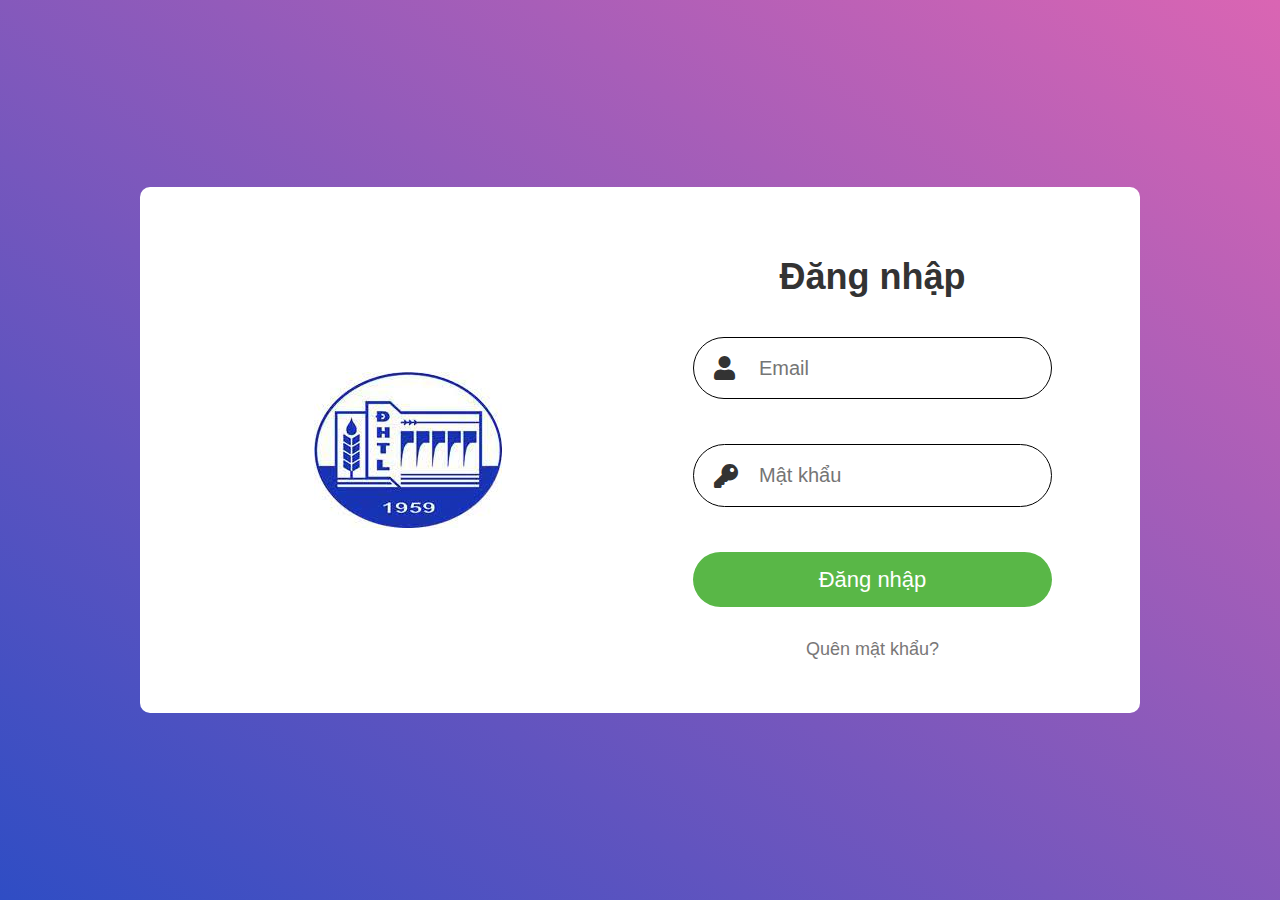
<file: index.html>
<!DOCTYPE html>
<html lang="en">
    <head>
        <meta charset="UTF-8">
        <meta http-equiv="X-UA-Compatible" content="IE=edge">
        <meta name="csrf-token" content="{{ csrf_token() }}">
        <meta name="viewport" content="width=device-width, initial-scale=1.0">
        <title>Login</title>
        <link href="//maxcdn.bootstrapcdn.com/bootstrap/3.3.0/css/bootstrap.min.css" rel="stylesheet" id="bootstrap-css">
        <link rel="stylesheet" href="https://pro.fontawesome.com/releases/v5.10.0/css/all.css">
        <link rel="stylesheet" href="https://cdnjs.cloudflare.com/ajax/libs/font-awesome/6.3.0/css/all.min.css"
            integrity="sha512-SzlrxWUlpfuzQ+pcUCosxcglQRNAq/DZjVsC0lE40xsADsfeQoEypE+enwcOiGjk/bSuGGKHEyjSoQ1zVisanQ=="
            crossorigin="anonymous" referrerpolicy="no-referrer"/>
    
        <link rel="stylesheet" href="css/login.css">
    </head>
<body>
    <div class="wrap-login">
        <div class="login-box">
            <div class="row">
                <div class="d-flex">
                    <div class=" col-12 col-sm-12 col-md-6 ">
                        <div class="img">
                            <img src="css/img/download.jpeg" alt="">
                        </div>
                    </div>
                    <div class=" col-12 col-sm-12 col-md-6 ">
                        <div class="login">
                            <h2>Đăng nhập</h2>
                            <div class="form-login">
                                <form action="" method="" class="form-login"
                                    id='loginForm'>
                                    <div class="form-group">
                                        <i class="far fa-user"></i>
                                        <input type="text" name='email' id='email' class="form-input"
                                            placeholder="Email">
                                        <small class="text-danger error-text email_err"></small>
                                    </div>
                                    <div class="form-group">
                                        <i class="fas fa-key"></i>
                                        <input type="password" name='password' id='password' class="form-input"
                                            placeholder="Mật khẩu">
                                        <small class="text-danger error-text password_err"></small>
                                    </div>
                                    <div class="container-btn">
                                        <button class="btn-login">Đăng nhập</button>
                                    </div>
                                </form>
                            </div>
                            <div class="forget-pass ">
                                <a href="" class="text-forgot textjs">Quên mật khẩu?</a>
                            </div>
                        </div>
                    </div>
                </div>
            </div>
        </div>
    </div>
</body>
</html>
</file>
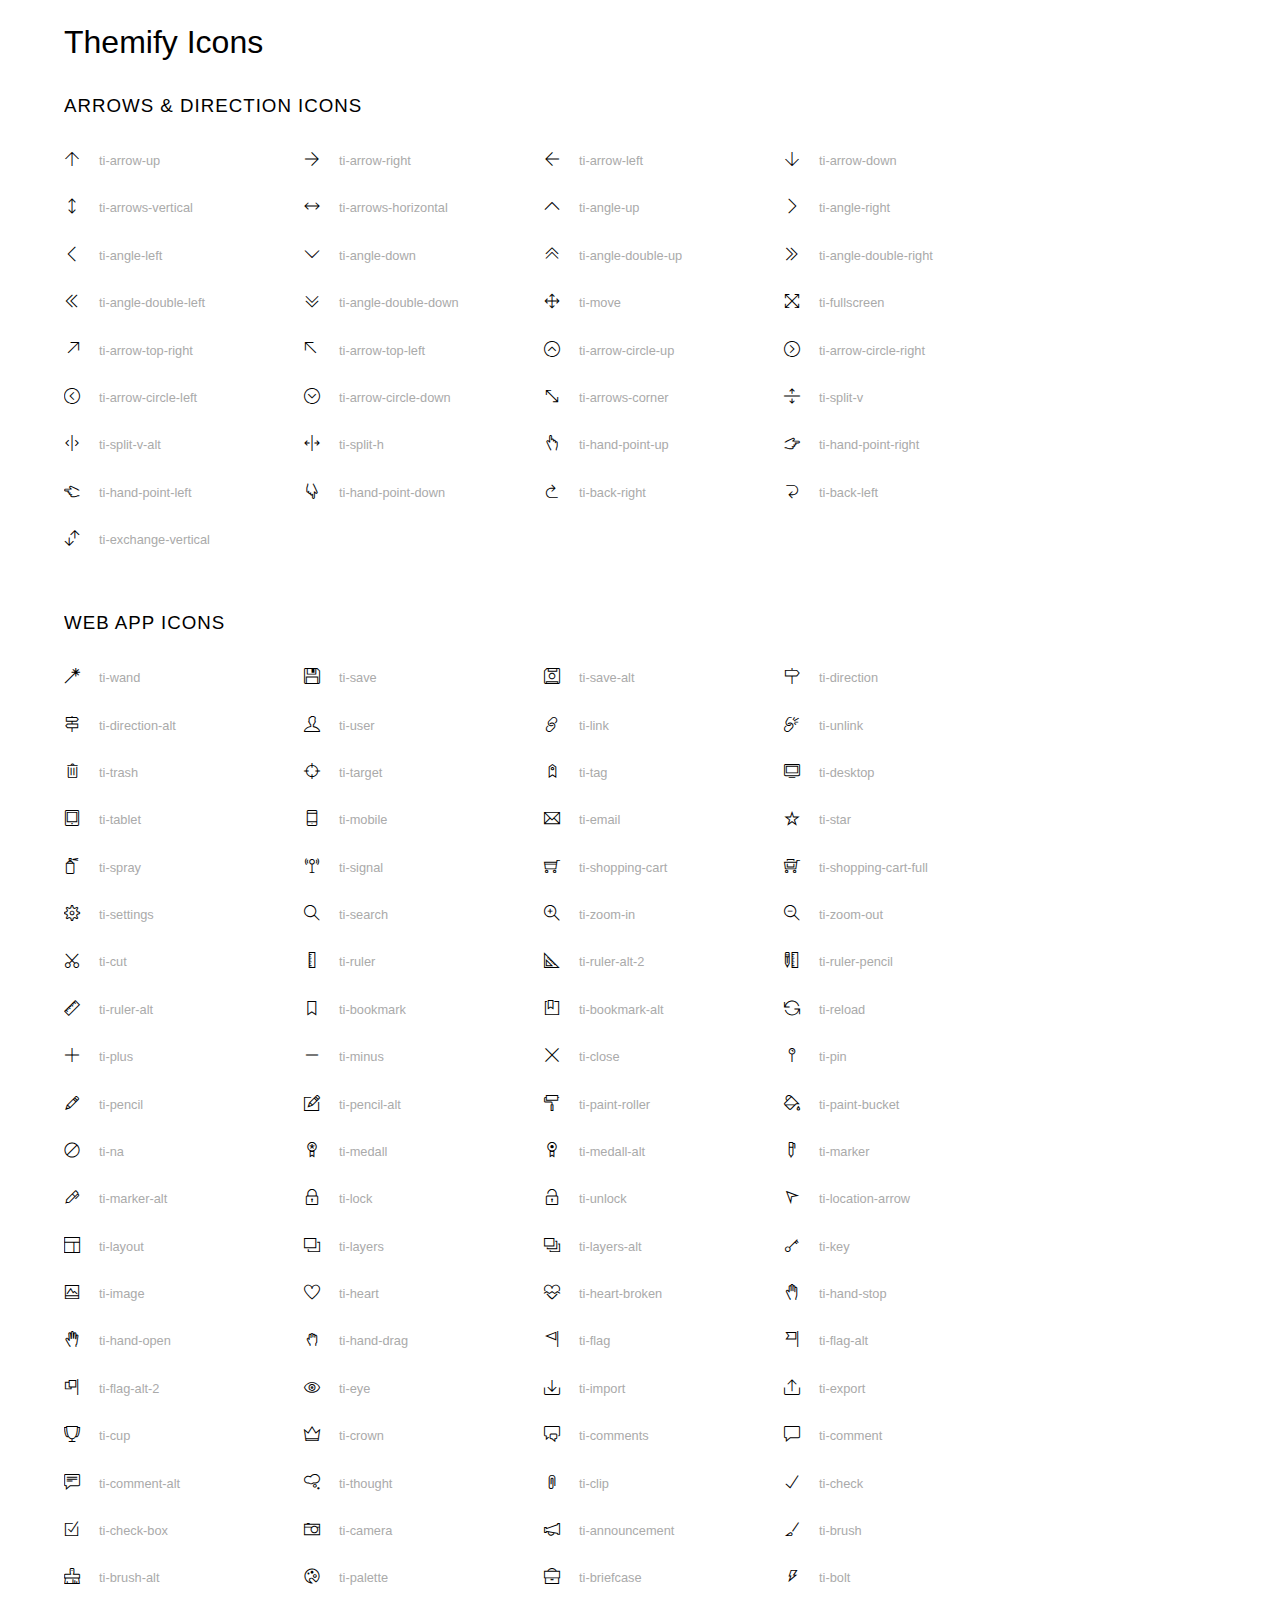
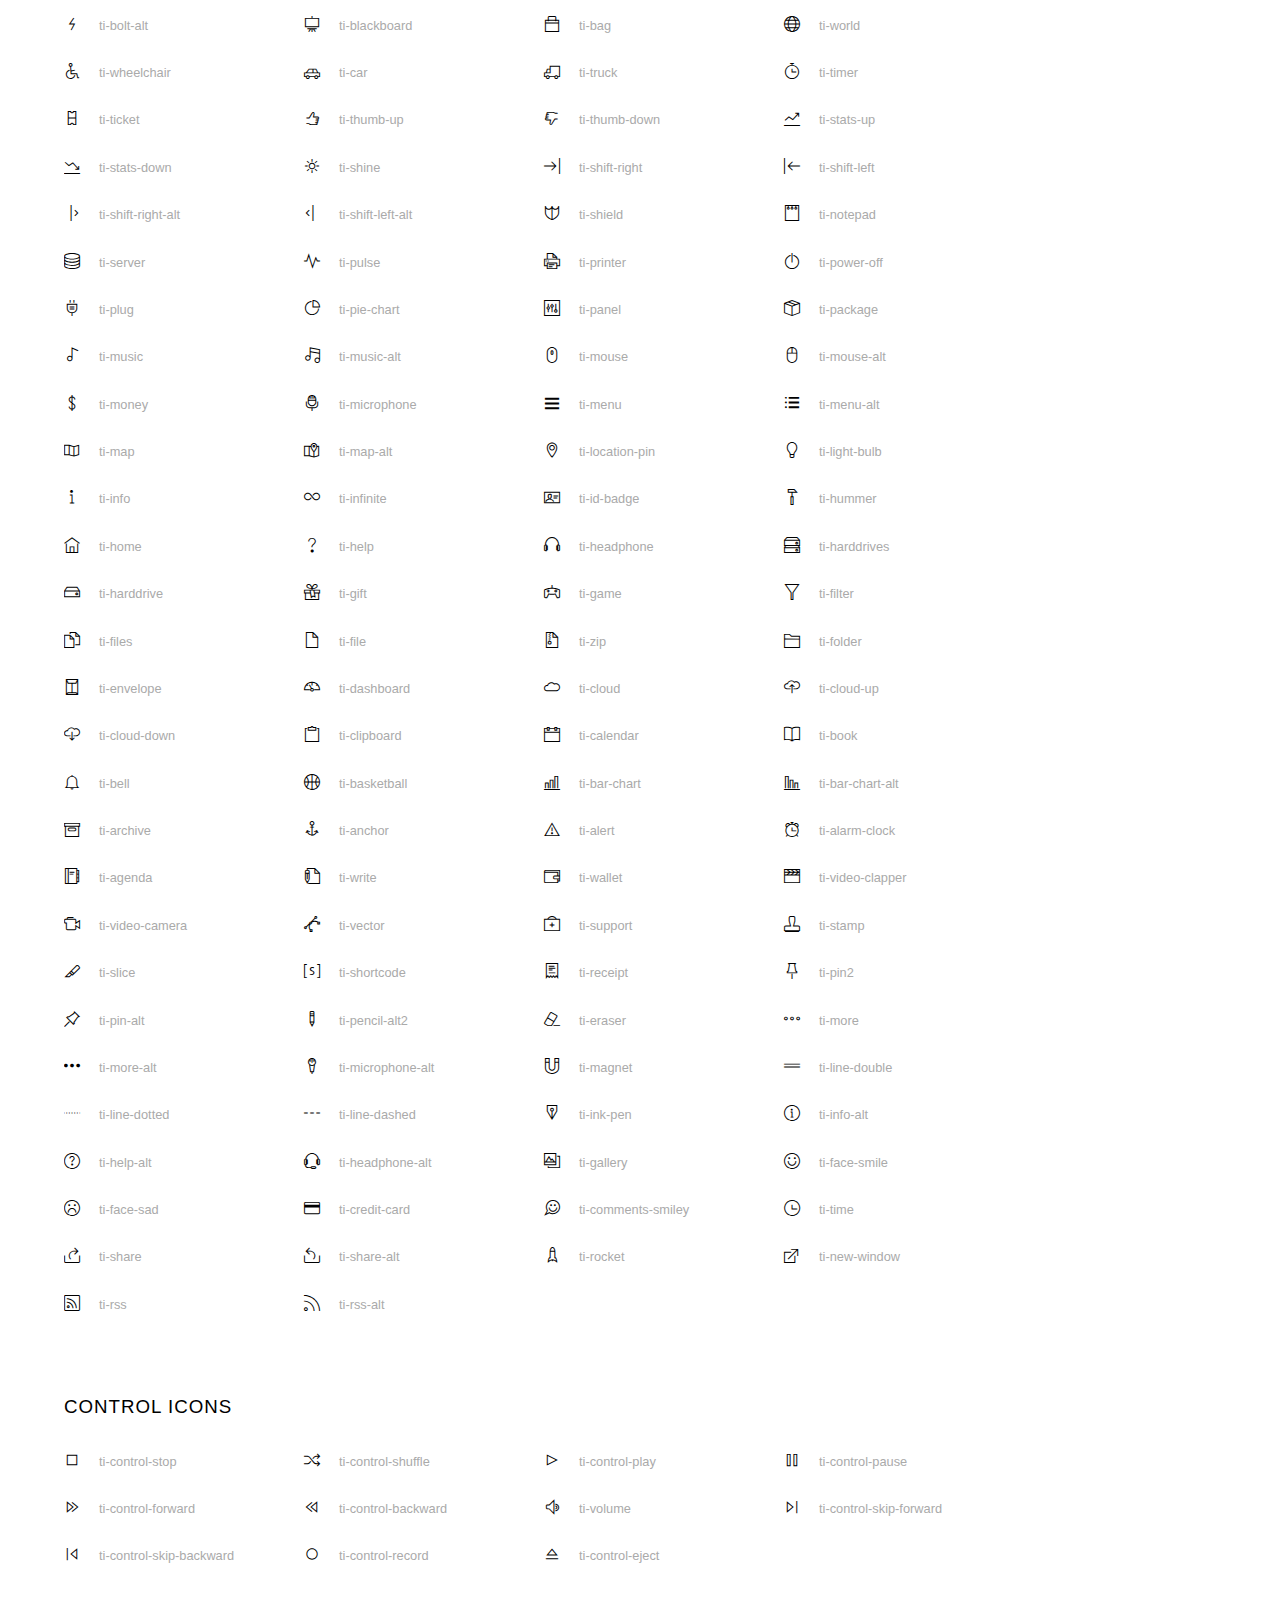
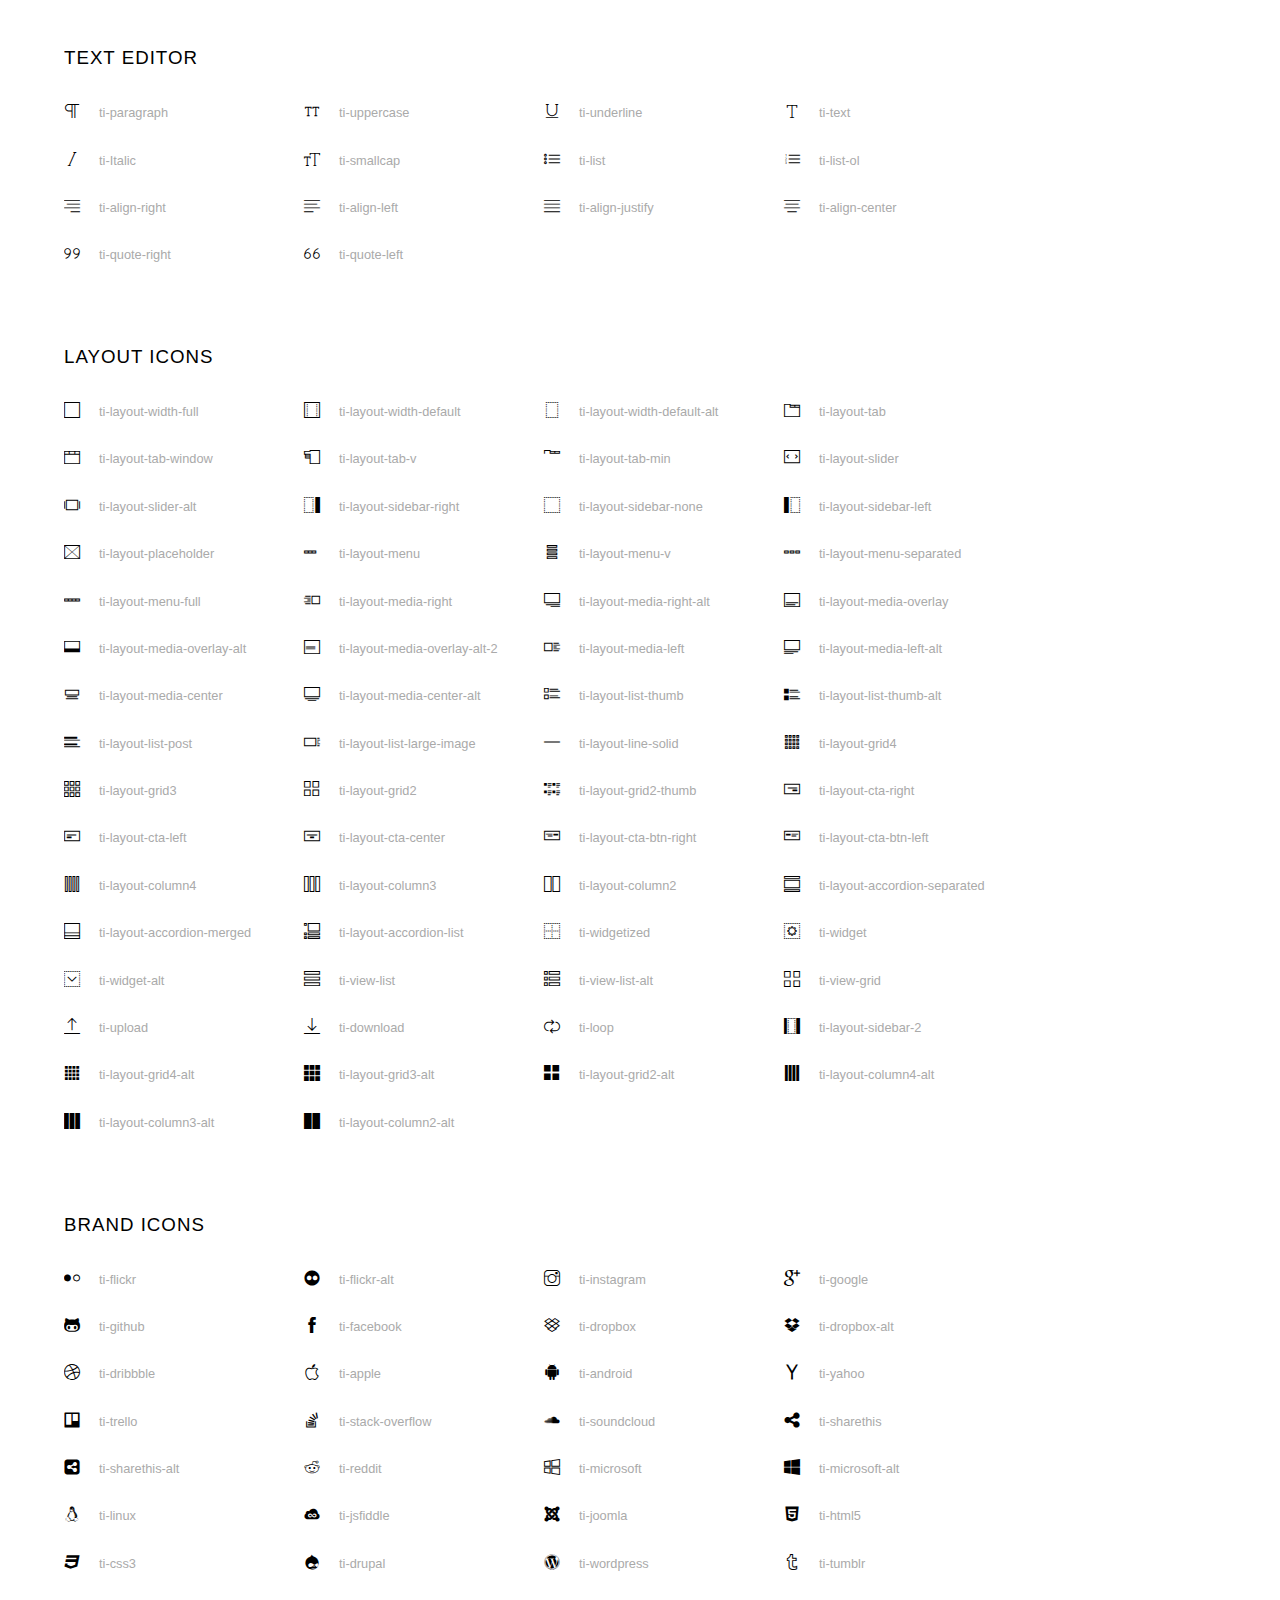
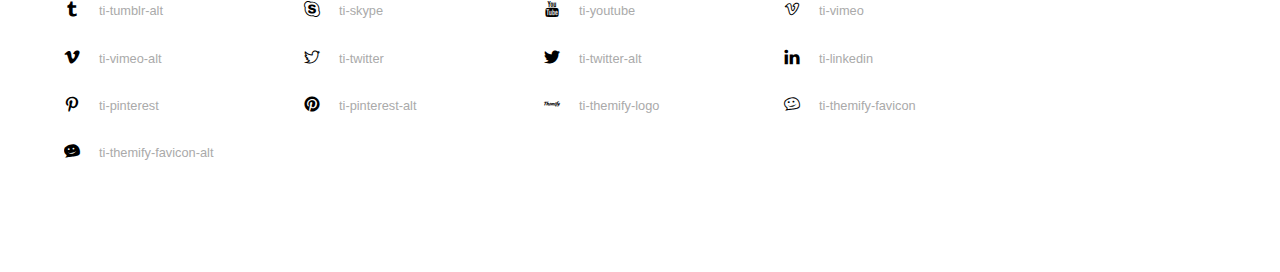
<file: themify-icons/index.html>
<!doctype html>
<html>
<head>
	<meta charset="utf-8">
	<title>Themify Icon Font</title>
	<meta name="viewport" content="width=device-width">
	<link rel="stylesheet" href="demo-files/demo.css">
	<link rel="stylesheet" href="themify-icons.css">
	<!--[if lt IE 8]><!-->
	<link rel="stylesheet" href="ie7/ie7.css">
	<!--<![endif]-->
</head>
<body>
	<h1>Themify Icons</h1>

	<div class="icon-section">

		<div class="icon-section">
			<h3>Arrows &amp; Direction Icons </h3>

			<div class="icon-container">
				<span class="ti-arrow-up"></span><span class="icon-name"> ti-arrow-up</span>
			</div>
			<div class="icon-container">
				<span class="ti-arrow-right"></span><span class="icon-name"> ti-arrow-right</span>
			</div>
			<div class="icon-container">
				<span class="ti-arrow-left"></span><span class="icon-name"> ti-arrow-left</span>
			</div>
			<div class="icon-container">
				<span class="ti-arrow-down"></span><span class="icon-name"> ti-arrow-down</span>
			</div>
			<div class="icon-container">
				<span class="ti-arrows-vertical"></span><span class="icon-name"> ti-arrows-vertical</span>
			</div>
			<div class="icon-container">
				<span class="ti-arrows-horizontal"></span><span class="icon-name"> ti-arrows-horizontal</span>
			</div>
			<div class="icon-container">
				<span class="ti-angle-up"></span><span class="icon-name"> ti-angle-up</span>
			</div>
			<div class="icon-container">
				<span class="ti-angle-right"></span><span class="icon-name"> ti-angle-right</span>
			</div>
			<div class="icon-container">
				<span class="ti-angle-left"></span><span class="icon-name"> ti-angle-left</span>
			</div>
			<div class="icon-container">
				<span class="ti-angle-down"></span><span class="icon-name"> ti-angle-down</span>
			</div>	
			<div class="icon-container">
				<span class="ti-angle-double-up"></span><span class="icon-name"> ti-angle-double-up</span>
			</div>
			<div class="icon-container">
				<span class="ti-angle-double-right"></span><span class="icon-name"> ti-angle-double-right</span>
			</div>
			<div class="icon-container">
				<span class="ti-angle-double-left"></span><span class="icon-name"> ti-angle-double-left</span>
			</div>
			<div class="icon-container">
				<span class="ti-angle-double-down"></span><span class="icon-name"> ti-angle-double-down</span>
			</div>					
			<div class="icon-container">
				<span class="ti-move"></span><span class="icon-name"> ti-move</span>
			</div>
			<div class="icon-container">
				<span class="ti-fullscreen"></span><span class="icon-name"> ti-fullscreen</span>
			</div>
			<div class="icon-container">
				<span class="ti-arrow-top-right"></span><span class="icon-name"> ti-arrow-top-right</span>
			</div>
			<div class="icon-container">
				<span class="ti-arrow-top-left"></span><span class="icon-name"> ti-arrow-top-left</span>
			</div>
			<div class="icon-container">
				<span class="ti-arrow-circle-up"></span><span class="icon-name"> ti-arrow-circle-up</span>
			</div>
			<div class="icon-container">
				<span class="ti-arrow-circle-right"></span><span class="icon-name"> ti-arrow-circle-right</span>
			</div>
			<div class="icon-container">
				<span class="ti-arrow-circle-left"></span><span class="icon-name"> ti-arrow-circle-left</span>
			</div>
			<div class="icon-container">
				<span class="ti-arrow-circle-down"></span><span class="icon-name"> ti-arrow-circle-down</span>
			</div>
			<div class="icon-container">
				<span class="ti-arrows-corner"></span><span class="icon-name"> ti-arrows-corner</span>
			</div>
			<div class="icon-container">
				<span class="ti-split-v"></span><span class="icon-name"> ti-split-v</span>
			</div>

			<div class="icon-container">
				<span class="ti-split-v-alt"></span><span class="icon-name"> ti-split-v-alt</span>
			</div>
			<div class="icon-container">
				<span class="ti-split-h"></span><span class="icon-name"> ti-split-h</span>
			</div>
			<div class="icon-container">
				<span class="ti-hand-point-up"></span><span class="icon-name"> ti-hand-point-up</span>
			</div>
			<div class="icon-container">
				<span class="ti-hand-point-right"></span><span class="icon-name"> ti-hand-point-right</span>
			</div>
			<div class="icon-container">
				<span class="ti-hand-point-left"></span><span class="icon-name"> ti-hand-point-left</span>
			</div>
			<div class="icon-container">
				<span class="ti-hand-point-down"></span><span class="icon-name"> ti-hand-point-down</span>
			</div>
			<div class="icon-container">
				<span class="ti-back-right"></span><span class="icon-name"> ti-back-right</span>
			</div>
			<div class="icon-container">
				<span class="ti-back-left"></span><span class="icon-name"> ti-back-left</span>
			</div>
			<div class="icon-container">
				<span class="ti-exchange-vertical"></span><span class="icon-name"> ti-exchange-vertical</span>
			</div>

		</div> <!-- Arrows Icons -->



		<h3>Web App Icons</h3>
		
		<div class="icon-section">

			<div class="icon-container">
				<span class="ti-wand"></span><span class="icon-name"> ti-wand</span>
			</div>
			<div class="icon-container">
				<span class="ti-save"></span><span class="icon-name"> ti-save</span>
			</div>
			<div class="icon-container">
				<span class="ti-save-alt"></span><span class="icon-name"> ti-save-alt</span>
			</div>

			<div class="icon-container">
				<span class="ti-direction"></span><span class="icon-name"> ti-direction</span>
			</div>
			<div class="icon-container">
				<span class="ti-direction-alt"></span><span class="icon-name"> ti-direction-alt</span>
			</div>
			<div class="icon-container">
				<span class="ti-user"></span><span class="icon-name"> ti-user</span>
			</div>
			<div class="icon-container">
				<span class="ti-link"></span><span class="icon-name"> ti-link</span>
			</div>
			<div class="icon-container">
				<span class="ti-unlink"></span><span class="icon-name"> ti-unlink</span>
			</div>
			<div class="icon-container">
				<span class="ti-trash"></span><span class="icon-name"> ti-trash</span>
			</div>
			<div class="icon-container">
				<span class="ti-target"></span><span class="icon-name"> ti-target</span>
			</div>
			<div class="icon-container">
				<span class="ti-tag"></span><span class="icon-name"> ti-tag</span>
			</div>
			<div class="icon-container">
				<span class="ti-desktop"></span><span class="icon-name"> ti-desktop</span>
			</div>
			<div class="icon-container">
				<span class="ti-tablet"></span><span class="icon-name"> ti-tablet</span>
			</div>
			<div class="icon-container">
				<span class="ti-mobile"></span><span class="icon-name"> ti-mobile</span>
			</div>
			<div class="icon-container">
				<span class="ti-email"></span><span class="icon-name"> ti-email</span>
			</div>	
			<div class="icon-container">
				<span class="ti-star"></span><span class="icon-name"> ti-star</span>
			</div>
			<div class="icon-container">
				<span class="ti-spray"></span><span class="icon-name"> ti-spray</span>
			</div>
			<div class="icon-container">
				<span class="ti-signal"></span><span class="icon-name"> ti-signal</span>
			</div>
			<div class="icon-container">
				<span class="ti-shopping-cart"></span><span class="icon-name"> ti-shopping-cart</span>
			</div>
			<div class="icon-container">
				<span class="ti-shopping-cart-full"></span><span class="icon-name"> ti-shopping-cart-full</span>
			</div>
			<div class="icon-container">
				<span class="ti-settings"></span><span class="icon-name"> ti-settings</span>
			</div>
			<div class="icon-container">
				<span class="ti-search"></span><span class="icon-name"> ti-search</span>
			</div>
			<div class="icon-container">
				<span class="ti-zoom-in"></span><span class="icon-name"> ti-zoom-in</span>
			</div>
			<div class="icon-container">
				<span class="ti-zoom-out"></span><span class="icon-name"> ti-zoom-out</span>
			</div>
			<div class="icon-container">
				<span class="ti-cut"></span><span class="icon-name"> ti-cut</span>
			</div>
			<div class="icon-container">
				<span class="ti-ruler"></span><span class="icon-name"> ti-ruler</span>
			</div>
			<div class="icon-container">
				<span class="ti-ruler-alt-2"></span><span class="icon-name"> ti-ruler-alt-2</span>
			</div>			
			<div class="icon-container">
				<span class="ti-ruler-pencil"></span><span class="icon-name"> ti-ruler-pencil</span>
			</div>
			<div class="icon-container">
				<span class="ti-ruler-alt"></span><span class="icon-name"> ti-ruler-alt</span>
			</div>
			<div class="icon-container">
				<span class="ti-bookmark"></span><span class="icon-name"> ti-bookmark</span>
			</div>
			<div class="icon-container">
				<span class="ti-bookmark-alt"></span><span class="icon-name"> ti-bookmark-alt</span>
			</div>
			<div class="icon-container">
				<span class="ti-reload"></span><span class="icon-name"> ti-reload</span>
			</div>
			<div class="icon-container">
				<span class="ti-plus"></span><span class="icon-name"> ti-plus</span>
			</div>
			<div class="icon-container">
				<span class="ti-minus"></span><span class="icon-name"> ti-minus</span>
			</div>
			<div class="icon-container">
				<span class="ti-close"></span><span class="icon-name"> ti-close</span>
			</div>			
			<div class="icon-container">
				<span class="ti-pin"></span><span class="icon-name"> ti-pin</span>
			</div>
			<div class="icon-container">
				<span class="ti-pencil"></span><span class="icon-name"> ti-pencil</span>
			</div>
					
		  	<div class="icon-container">
				<span class="ti-pencil-alt"></span><span class="icon-name"> ti-pencil-alt</span>
			</div>
			<div class="icon-container">
				<span class="ti-paint-roller"></span><span class="icon-name"> ti-paint-roller</span>
			</div>
			<div class="icon-container">
				<span class="ti-paint-bucket"></span><span class="icon-name"> ti-paint-bucket</span>
			</div>
			<div class="icon-container">
				<span class="ti-na"></span><span class="icon-name"> ti-na</span>
			</div>
			<div class="icon-container">
				<span class="ti-medall"></span><span class="icon-name"> ti-medall</span>
			</div>
			<div class="icon-container">
				<span class="ti-medall-alt"></span><span class="icon-name"> ti-medall-alt</span>
			</div>
			<div class="icon-container">
				<span class="ti-marker"></span><span class="icon-name"> ti-marker</span>
			</div>
			<div class="icon-container">
				<span class="ti-marker-alt"></span><span class="icon-name"> ti-marker-alt</span>
			</div>

			<div class="icon-container">
				<span class="ti-lock"></span><span class="icon-name"> ti-lock</span>
			</div>
			<div class="icon-container">
				<span class="ti-unlock"></span><span class="icon-name"> ti-unlock</span>
			</div>
			<div class="icon-container">
				<span class="ti-location-arrow"></span><span class="icon-name"> ti-location-arrow</span>
			</div>
			<div class="icon-container">
				<span class="ti-layout"></span><span class="icon-name"> ti-layout</span>
			</div>
			<div class="icon-container">
				<span class="ti-layers"></span><span class="icon-name"> ti-layers</span>
			</div>
			<div class="icon-container">
				<span class="ti-layers-alt"></span><span class="icon-name"> ti-layers-alt</span>
			</div>
			<div class="icon-container">
				<span class="ti-key"></span><span class="icon-name"> ti-key</span>
			</div>
			<div class="icon-container">
				<span class="ti-image"></span><span class="icon-name"> ti-image</span>
			</div>
			<div class="icon-container">
				<span class="ti-heart"></span><span class="icon-name"> ti-heart</span>
			</div>
			<div class="icon-container">
				<span class="ti-heart-broken"></span><span class="icon-name"> ti-heart-broken</span>
			</div>
			<div class="icon-container">
				<span class="ti-hand-stop"></span><span class="icon-name"> ti-hand-stop</span>
			</div>
			<div class="icon-container">
				<span class="ti-hand-open"></span><span class="icon-name"> ti-hand-open</span>
			</div>
			<div class="icon-container">
				<span class="ti-hand-drag"></span><span class="icon-name"> ti-hand-drag</span>
			</div>
			<div class="icon-container">
				<span class="ti-flag"></span><span class="icon-name"> ti-flag</span>
			</div>
			<div class="icon-container">
				<span class="ti-flag-alt"></span><span class="icon-name"> ti-flag-alt</span>
			</div>
			<div class="icon-container">
				<span class="ti-flag-alt-2"></span><span class="icon-name"> ti-flag-alt-2</span>
			</div>
			<div class="icon-container">
				<span class="ti-eye"></span><span class="icon-name"> ti-eye</span>
			</div>
			<div class="icon-container">
				<span class="ti-import"></span><span class="icon-name"> ti-import</span>
			</div>			
			<div class="icon-container">
				<span class="ti-export"></span><span class="icon-name"> ti-export</span>
			</div>
			<div class="icon-container">
				<span class="ti-cup"></span><span class="icon-name"> ti-cup</span>
			</div>
			<div class="icon-container">
				<span class="ti-crown"></span><span class="icon-name"> ti-crown</span>
			</div>
			<div class="icon-container">
				<span class="ti-comments"></span><span class="icon-name"> ti-comments</span>
			</div>
			<div class="icon-container">
				<span class="ti-comment"></span><span class="icon-name"> ti-comment</span>
			</div>
			<div class="icon-container">
				<span class="ti-comment-alt"></span><span class="icon-name"> ti-comment-alt</span>
			</div>
			<div class="icon-container">
				<span class="ti-thought"></span><span class="icon-name"> ti-thought</span>
			</div>			
			<div class="icon-container">
				<span class="ti-clip"></span><span class="icon-name"> ti-clip</span>
			</div>

			<div class="icon-container">
				<span class="ti-check"></span><span class="icon-name"> ti-check</span>
			</div>
			<div class="icon-container">
				<span class="ti-check-box"></span><span class="icon-name"> ti-check-box</span>
			</div>
			<div class="icon-container">
				<span class="ti-camera"></span><span class="icon-name"> ti-camera</span>
			</div>
			<div class="icon-container">
				<span class="ti-announcement"></span><span class="icon-name"> ti-announcement</span>
			</div>
			<div class="icon-container">
				<span class="ti-brush"></span><span class="icon-name"> ti-brush</span>
			</div>
			<div class="icon-container">
				<span class="ti-brush-alt"></span><span class="icon-name"> ti-brush-alt</span>
			</div>
			<div class="icon-container">
				<span class="ti-palette"></span><span class="icon-name"> ti-palette</span>
			</div>			
			<div class="icon-container">
				<span class="ti-briefcase"></span><span class="icon-name"> ti-briefcase</span>
			</div>
			<div class="icon-container">
				<span class="ti-bolt"></span><span class="icon-name"> ti-bolt</span>
			</div>
			<div class="icon-container">
				<span class="ti-bolt-alt"></span><span class="icon-name"> ti-bolt-alt</span>
			</div>
			<div class="icon-container">
				<span class="ti-blackboard"></span><span class="icon-name"> ti-blackboard</span>
			</div>
			<div class="icon-container">
				<span class="ti-bag"></span><span class="icon-name"> ti-bag</span>
			</div>
			<div class="icon-container">
				<span class="ti-world"></span><span class="icon-name"> ti-world</span>
			</div>
			<div class="icon-container">
				<span class="ti-wheelchair"></span><span class="icon-name"> ti-wheelchair</span>
			</div>
			<div class="icon-container">
				<span class="ti-car"></span><span class="icon-name"> ti-car</span>
			</div>
			<div class="icon-container">
				<span class="ti-truck"></span><span class="icon-name"> ti-truck</span>
			</div>
			<div class="icon-container">
				<span class="ti-timer"></span><span class="icon-name"> ti-timer</span>
			</div>
			<div class="icon-container">
				<span class="ti-ticket"></span><span class="icon-name"> ti-ticket</span>
			</div>
			<div class="icon-container">
				<span class="ti-thumb-up"></span><span class="icon-name"> ti-thumb-up</span>
			</div>
			<div class="icon-container">
				<span class="ti-thumb-down"></span><span class="icon-name"> ti-thumb-down</span>
			</div>

			<div class="icon-container">
				<span class="ti-stats-up"></span><span class="icon-name"> ti-stats-up</span>
			</div>
			<div class="icon-container">
				<span class="ti-stats-down"></span><span class="icon-name"> ti-stats-down</span>
			</div>
			<div class="icon-container">
				<span class="ti-shine"></span><span class="icon-name"> ti-shine</span>
			</div>
			<div class="icon-container">
				<span class="ti-shift-right"></span><span class="icon-name"> ti-shift-right</span>
			</div>
			<div class="icon-container">
				<span class="ti-shift-left"></span><span class="icon-name"> ti-shift-left</span>
			</div>

			<div class="icon-container">
				<span class="ti-shift-right-alt"></span><span class="icon-name"> ti-shift-right-alt</span>
			</div>
			<div class="icon-container">
				<span class="ti-shift-left-alt"></span><span class="icon-name"> ti-shift-left-alt</span>
			</div>
			<div class="icon-container">
				<span class="ti-shield"></span><span class="icon-name"> ti-shield</span>
			</div>
			<div class="icon-container">
				<span class="ti-notepad"></span><span class="icon-name"> ti-notepad</span>
			</div>
			<div class="icon-container">
				<span class="ti-server"></span><span class="icon-name"> ti-server</span>
			</div>

			<div class="icon-container">
				<span class="ti-pulse"></span><span class="icon-name"> ti-pulse</span>
			</div>
			<div class="icon-container">
				<span class="ti-printer"></span><span class="icon-name"> ti-printer</span>
			</div>
			<div class="icon-container">
				<span class="ti-power-off"></span><span class="icon-name"> ti-power-off</span>
			</div>
			<div class="icon-container">
				<span class="ti-plug"></span><span class="icon-name"> ti-plug</span>
			</div>
			<div class="icon-container">
				<span class="ti-pie-chart"></span><span class="icon-name"> ti-pie-chart</span>
			</div>

			<div class="icon-container">
				<span class="ti-panel"></span><span class="icon-name"> ti-panel</span>
			</div>
			<div class="icon-container">
				<span class="ti-package"></span><span class="icon-name"> ti-package</span>
			</div>
			<div class="icon-container">
				<span class="ti-music"></span><span class="icon-name"> ti-music</span>
			</div>
			<div class="icon-container">
				<span class="ti-music-alt"></span><span class="icon-name"> ti-music-alt</span>
			</div>
			<div class="icon-container">
				<span class="ti-mouse"></span><span class="icon-name"> ti-mouse</span>
			</div>
			<div class="icon-container">
				<span class="ti-mouse-alt"></span><span class="icon-name"> ti-mouse-alt</span>
			</div>
			<div class="icon-container">
				<span class="ti-money"></span><span class="icon-name"> ti-money</span>
			</div>
			<div class="icon-container">
				<span class="ti-microphone"></span><span class="icon-name"> ti-microphone</span>
			</div>
			<div class="icon-container">
				<span class="ti-menu"></span><span class="icon-name"> ti-menu</span>
			</div>
			<div class="icon-container">
				<span class="ti-menu-alt"></span><span class="icon-name"> ti-menu-alt</span>
			</div>
			<div class="icon-container">
				<span class="ti-map"></span><span class="icon-name"> ti-map</span>
			</div>
			<div class="icon-container">
				<span class="ti-map-alt"></span><span class="icon-name"> ti-map-alt</span>
			</div>

			<div class="icon-container">
				<span class="ti-location-pin"></span><span class="icon-name"> ti-location-pin</span>
			</div>

			<div class="icon-container">
				<span class="ti-light-bulb"></span><span class="icon-name"> ti-light-bulb</span>
			</div>
			<div class="icon-container">
				<span class="ti-info"></span><span class="icon-name"> ti-info</span>
			</div>
			<div class="icon-container">
				<span class="ti-infinite"></span><span class="icon-name"> ti-infinite</span>
			</div>
			<div class="icon-container">
				<span class="ti-id-badge"></span><span class="icon-name"> ti-id-badge</span>
			</div>
			<div class="icon-container">
				<span class="ti-hummer"></span><span class="icon-name"> ti-hummer</span>
			</div>
			<div class="icon-container">
				<span class="ti-home"></span><span class="icon-name"> ti-home</span>
			</div>
			<div class="icon-container">
				<span class="ti-help"></span><span class="icon-name"> ti-help</span>
			</div>
			<div class="icon-container">
				<span class="ti-headphone"></span><span class="icon-name"> ti-headphone</span>
			</div>
			<div class="icon-container">
				<span class="ti-harddrives"></span><span class="icon-name"> ti-harddrives</span>
			</div>
			<div class="icon-container">
				<span class="ti-harddrive"></span><span class="icon-name"> ti-harddrive</span>
			</div>
			<div class="icon-container">
				<span class="ti-gift"></span><span class="icon-name"> ti-gift</span>
			</div>
			<div class="icon-container">
				<span class="ti-game"></span><span class="icon-name"> ti-game</span>
			</div>
			<div class="icon-container">
				<span class="ti-filter"></span><span class="icon-name"> ti-filter</span>
			</div>
			<div class="icon-container">
				<span class="ti-files"></span><span class="icon-name"> ti-files</span>
			</div>
			<div class="icon-container">
				<span class="ti-file"></span><span class="icon-name"> ti-file</span>
			</div>
			<div class="icon-container">
				<span class="ti-zip"></span><span class="icon-name"> ti-zip</span>
			</div>
			<div class="icon-container">
				<span class="ti-folder"></span><span class="icon-name"> ti-folder</span>
			</div>			
			<div class="icon-container">
				<span class="ti-envelope"></span><span class="icon-name"> ti-envelope</span>
			</div>


			<div class="icon-container">
				<span class="ti-dashboard"></span><span class="icon-name"> ti-dashboard</span>
			</div>
			<div class="icon-container">
				<span class="ti-cloud"></span><span class="icon-name"> ti-cloud</span>
			</div>
			<div class="icon-container">
				<span class="ti-cloud-up"></span><span class="icon-name"> ti-cloud-up</span>
			</div>
			<div class="icon-container">
				<span class="ti-cloud-down"></span><span class="icon-name"> ti-cloud-down</span>
			</div>
			<div class="icon-container">
				<span class="ti-clipboard"></span><span class="icon-name"> ti-clipboard</span>
			</div>
			<div class="icon-container">
				<span class="ti-calendar"></span><span class="icon-name"> ti-calendar</span>
			</div>
			<div class="icon-container">
				<span class="ti-book"></span><span class="icon-name"> ti-book</span>
			</div>
			<div class="icon-container">
				<span class="ti-bell"></span><span class="icon-name"> ti-bell</span>
			</div>
			<div class="icon-container">
				<span class="ti-basketball"></span><span class="icon-name"> ti-basketball</span>
			</div>
			<div class="icon-container">
				<span class="ti-bar-chart"></span><span class="icon-name"> ti-bar-chart</span>
			</div>
			<div class="icon-container">
				<span class="ti-bar-chart-alt"></span><span class="icon-name"> ti-bar-chart-alt</span>
			</div>


			<div class="icon-container">
				<span class="ti-archive"></span><span class="icon-name"> ti-archive</span>
			</div>
			<div class="icon-container">
				<span class="ti-anchor"></span><span class="icon-name"> ti-anchor</span>
			</div>

			<div class="icon-container">
				<span class="ti-alert"></span><span class="icon-name"> ti-alert</span>
			</div>
			<div class="icon-container">
				<span class="ti-alarm-clock"></span><span class="icon-name"> ti-alarm-clock</span>
			</div>
			<div class="icon-container">
				<span class="ti-agenda"></span><span class="icon-name"> ti-agenda</span>
			</div>
			<div class="icon-container">
				<span class="ti-write"></span><span class="icon-name"> ti-write</span>
			</div>

			<div class="icon-container">
				<span class="ti-wallet"></span><span class="icon-name"> ti-wallet</span>
			</div>
			<div class="icon-container">
				<span class="ti-video-clapper"></span><span class="icon-name"> ti-video-clapper</span>
			</div>
			<div class="icon-container">
				<span class="ti-video-camera"></span><span class="icon-name"> ti-video-camera</span>
			</div>
			<div class="icon-container">
				<span class="ti-vector"></span><span class="icon-name"> ti-vector</span>
			</div>

			<div class="icon-container">
				<span class="ti-support"></span><span class="icon-name"> ti-support</span>
			</div>
			<div class="icon-container">
				<span class="ti-stamp"></span><span class="icon-name"> ti-stamp</span>
			</div>
			<div class="icon-container">
				<span class="ti-slice"></span><span class="icon-name"> ti-slice</span>
			</div>
			<div class="icon-container">
				<span class="ti-shortcode"></span><span class="icon-name"> ti-shortcode</span>
			</div>
			<div class="icon-container">
				<span class="ti-receipt"></span><span class="icon-name"> ti-receipt</span>
			</div>
			<div class="icon-container">
				<span class="ti-pin2"></span><span class="icon-name"> ti-pin2</span>
			</div>
			<div class="icon-container">
				<span class="ti-pin-alt"></span><span class="icon-name"> ti-pin-alt</span>
			</div>
			<div class="icon-container">
				<span class="ti-pencil-alt2"></span><span class="icon-name"> ti-pencil-alt2</span>
			</div>
			<div class="icon-container">
				<span class="ti-eraser"></span><span class="icon-name"> ti-eraser</span>
			</div>			
			<div class="icon-container">
				<span class="ti-more"></span><span class="icon-name"> ti-more</span>
			</div>
			<div class="icon-container">
				<span class="ti-more-alt"></span><span class="icon-name"> ti-more-alt</span>
			</div>
			<div class="icon-container">
				<span class="ti-microphone-alt"></span><span class="icon-name"> ti-microphone-alt</span>
			</div>
			<div class="icon-container">
				<span class="ti-magnet"></span><span class="icon-name"> ti-magnet</span>
			</div>
			<div class="icon-container">
				<span class="ti-line-double"></span><span class="icon-name"> ti-line-double</span>
			</div>
			<div class="icon-container">
				<span class="ti-line-dotted"></span><span class="icon-name"> ti-line-dotted</span>
			</div>
			<div class="icon-container">
				<span class="ti-line-dashed"></span><span class="icon-name"> ti-line-dashed</span>
			</div>

			<div class="icon-container">
				<span class="ti-ink-pen"></span><span class="icon-name"> ti-ink-pen</span>
			</div>
			<div class="icon-container">
				<span class="ti-info-alt"></span><span class="icon-name"> ti-info-alt</span>
			</div>
			<div class="icon-container">
				<span class="ti-help-alt"></span><span class="icon-name"> ti-help-alt</span>
			</div>
			<div class="icon-container">
				<span class="ti-headphone-alt"></span><span class="icon-name"> ti-headphone-alt</span>
			</div>

			<div class="icon-container">
				<span class="ti-gallery"></span><span class="icon-name"> ti-gallery</span>
			</div>
			<div class="icon-container">
				<span class="ti-face-smile"></span><span class="icon-name"> ti-face-smile</span>
			</div>
			<div class="icon-container">
				<span class="ti-face-sad"></span><span class="icon-name"> ti-face-sad</span>
			</div>
			<div class="icon-container">
				<span class="ti-credit-card"></span><span class="icon-name"> ti-credit-card</span>
			</div>
			<div class="icon-container">
				<span class="ti-comments-smiley"></span><span class="icon-name"> ti-comments-smiley</span>
			</div>
			<div class="icon-container">
				<span class="ti-time"></span><span class="icon-name"> ti-time</span>
			</div>
			<div class="icon-container">
				<span class="ti-share"></span><span class="icon-name"> ti-share</span>
			</div>
			<div class="icon-container">
				<span class="ti-share-alt"></span><span class="icon-name"> ti-share-alt</span>
			</div>
			<div class="icon-container">
				<span class="ti-rocket"></span><span class="icon-name"> ti-rocket</span>
			</div>

			<div class="icon-container">
				<span class="ti-new-window"></span><span class="icon-name"> ti-new-window</span>
			</div>

			<div class="icon-container">
				<span class="ti-rss"></span><span class="icon-name"> ti-rss</span>
			</div>

			<div class="icon-container">
				<span class="ti-rss-alt"></span><span class="icon-name"> ti-rss-alt</span>
			</div>
			
		</div><!-- Web App Icons -->


		<div class="icon-section">
			<h3>Control Icons</h3>
			<div class="icon-container">
				<span class="ti-control-stop"></span><span class="icon-name"> ti-control-stop</span>
			</div>
			<div class="icon-container">
				<span class="ti-control-shuffle"></span><span class="icon-name"> ti-control-shuffle</span>
			</div>
			<div class="icon-container">
				<span class="ti-control-play"></span><span class="icon-name"> ti-control-play</span>
			</div>
			<div class="icon-container">
				<span class="ti-control-pause"></span><span class="icon-name"> ti-control-pause</span>
			</div>
			<div class="icon-container">
				<span class="ti-control-forward"></span><span class="icon-name"> ti-control-forward</span>
			</div>
			<div class="icon-container">
				<span class="ti-control-backward"></span><span class="icon-name"> ti-control-backward</span>
			</div>	
			<div class="icon-container">
				<span class="ti-volume"></span><span class="icon-name"> ti-volume</span>
			</div>
			<div class="icon-container">
				<span class="ti-control-skip-forward"></span><span class="icon-name"> ti-control-skip-forward</span>
			</div>
			<div class="icon-container">
				<span class="ti-control-skip-backward"></span><span class="icon-name"> ti-control-skip-backward</span>
			</div>
			<div class="icon-container">
				<span class="ti-control-record"></span><span class="icon-name"> ti-control-record</span>
			</div>
			<div class="icon-container">
				<span class="ti-control-eject"></span><span class="icon-name"> ti-control-eject</span>
			</div>			
		</div> <!-- Control Icons -->


		<div class="icon-section">
			<h3>Text Editor</h3>

			<div class="icon-container">
				<span class="ti-paragraph"></span><span class="icon-name"> ti-paragraph</span>
			</div>
			<div class="icon-container">
				<span class="ti-uppercase"></span><span class="icon-name"> ti-uppercase</span>
			</div>

			<div class="icon-container">
				<span class="ti-underline"></span><span class="icon-name"> ti-underline</span>
			</div>
			<div class="icon-container">
				<span class="ti-text"></span><span class="icon-name"> ti-text</span>
			</div>
			<div class="icon-container">
				<span class="ti-Italic"></span><span class="icon-name"> ti-Italic</span>
			</div>
			<div class="icon-container">
				<span class="ti-smallcap"></span><span class="icon-name"> ti-smallcap</span>
			</div>
			<div class="icon-container">
				<span class="ti-list"></span><span class="icon-name"> ti-list</span>
			</div>
			<div class="icon-container">
				<span class="ti-list-ol"></span><span class="icon-name"> ti-list-ol</span>
			</div>
			<div class="icon-container">
				<span class="ti-align-right"></span><span class="icon-name"> ti-align-right</span>
			</div>
			<div class="icon-container">
				<span class="ti-align-left"></span><span class="icon-name"> ti-align-left</span>
			</div>
			<div class="icon-container">
				<span class="ti-align-justify"></span><span class="icon-name"> ti-align-justify</span>
			</div>
			<div class="icon-container">
				<span class="ti-align-center"></span><span class="icon-name"> ti-align-center</span>
			</div>
			<div class="icon-container">
				<span class="ti-quote-right"></span><span class="icon-name"> ti-quote-right</span>
			</div>
			<div class="icon-container">
				<span class="ti-quote-left"></span><span class="icon-name"> ti-quote-left</span>
			</div>

		</div> <!-- Text Editor -->



		<div class="icon-section">
			<h3>Layout Icons</h3>
			<div class="icon-container">
				<span class="ti-layout-width-full"></span><span class="icon-name"> ti-layout-width-full</span>
			</div>
			<div class="icon-container">
				<span class="ti-layout-width-default"></span><span class="icon-name"> ti-layout-width-default</span>
			</div>
			<div class="icon-container">
				<span class="ti-layout-width-default-alt"></span><span class="icon-name"> ti-layout-width-default-alt</span>
			</div>
			<div class="icon-container">
				<span class="ti-layout-tab"></span><span class="icon-name"> ti-layout-tab</span>
			</div>
			<div class="icon-container">
				<span class="ti-layout-tab-window"></span><span class="icon-name"> ti-layout-tab-window</span>
			</div>
			<div class="icon-container">
				<span class="ti-layout-tab-v"></span><span class="icon-name"> ti-layout-tab-v</span>
			</div>
			<div class="icon-container">
				<span class="ti-layout-tab-min"></span><span class="icon-name"> ti-layout-tab-min</span>
			</div>
			<div class="icon-container">
				<span class="ti-layout-slider"></span><span class="icon-name"> ti-layout-slider</span>
			</div>
			<div class="icon-container">
				<span class="ti-layout-slider-alt"></span><span class="icon-name"> ti-layout-slider-alt</span>
			</div>
			<div class="icon-container">
				<span class="ti-layout-sidebar-right"></span><span class="icon-name"> ti-layout-sidebar-right</span>
			</div>
			<div class="icon-container">
				<span class="ti-layout-sidebar-none"></span><span class="icon-name"> ti-layout-sidebar-none</span>
			</div>
			<div class="icon-container">
				<span class="ti-layout-sidebar-left"></span><span class="icon-name"> ti-layout-sidebar-left</span>
			</div>
			<div class="icon-container">
				<span class="ti-layout-placeholder"></span><span class="icon-name"> ti-layout-placeholder</span>
			</div>
			<div class="icon-container">
				<span class="ti-layout-menu"></span><span class="icon-name"> ti-layout-menu</span>
			</div>
			<div class="icon-container">
				<span class="ti-layout-menu-v"></span><span class="icon-name"> ti-layout-menu-v</span>
			</div>
			<div class="icon-container">
				<span class="ti-layout-menu-separated"></span><span class="icon-name"> ti-layout-menu-separated</span>
			</div>
			<div class="icon-container">
				<span class="ti-layout-menu-full"></span><span class="icon-name"> ti-layout-menu-full</span>
			</div>
			<div class="icon-container">
				<span class="ti-layout-media-right"></span><span class="icon-name"> ti-layout-media-right</span>
			</div>
			<div class="icon-container">
				<span class="ti-layout-media-right-alt"></span><span class="icon-name"> ti-layout-media-right-alt</span>
			</div>
			<div class="icon-container">
				<span class="ti-layout-media-overlay"></span><span class="icon-name"> ti-layout-media-overlay</span>
			</div>
			<div class="icon-container">
				<span class="ti-layout-media-overlay-alt"></span><span class="icon-name"> ti-layout-media-overlay-alt</span>
			</div>
			<div class="icon-container">
				<span class="ti-layout-media-overlay-alt-2"></span><span class="icon-name"> ti-layout-media-overlay-alt-2</span>
			</div>
			<div class="icon-container">
				<span class="ti-layout-media-left"></span><span class="icon-name"> ti-layout-media-left</span>
			</div>
			<div class="icon-container">
				<span class="ti-layout-media-left-alt"></span><span class="icon-name"> ti-layout-media-left-alt</span>
			</div>
			<div class="icon-container">
				<span class="ti-layout-media-center"></span><span class="icon-name"> ti-layout-media-center</span>
			</div>
			<div class="icon-container">
				<span class="ti-layout-media-center-alt"></span><span class="icon-name"> ti-layout-media-center-alt</span>
			</div>
			<div class="icon-container">
				<span class="ti-layout-list-thumb"></span><span class="icon-name"> ti-layout-list-thumb</span>
			</div>
			<div class="icon-container">
				<span class="ti-layout-list-thumb-alt"></span><span class="icon-name"> ti-layout-list-thumb-alt</span>
			</div>
			<div class="icon-container">
				<span class="ti-layout-list-post"></span><span class="icon-name"> ti-layout-list-post</span>
			</div>
			<div class="icon-container">
				<span class="ti-layout-list-large-image"></span><span class="icon-name"> ti-layout-list-large-image</span>
			</div>
			<div class="icon-container">
				<span class="ti-layout-line-solid"></span><span class="icon-name"> ti-layout-line-solid</span>
			</div>
			<div class="icon-container">
				<span class="ti-layout-grid4"></span><span class="icon-name"> ti-layout-grid4</span>
			</div>
			<div class="icon-container">
				<span class="ti-layout-grid3"></span><span class="icon-name"> ti-layout-grid3</span>
			</div>
			<div class="icon-container">
				<span class="ti-layout-grid2"></span><span class="icon-name"> ti-layout-grid2</span>
			</div>
			<div class="icon-container">
				<span class="ti-layout-grid2-thumb"></span><span class="icon-name"> ti-layout-grid2-thumb</span>
			</div>
			<div class="icon-container">
				<span class="ti-layout-cta-right"></span><span class="icon-name"> ti-layout-cta-right</span>
			</div>
			<div class="icon-container">
				<span class="ti-layout-cta-left"></span><span class="icon-name"> ti-layout-cta-left</span>
			</div>
			<div class="icon-container">
				<span class="ti-layout-cta-center"></span><span class="icon-name"> ti-layout-cta-center</span>
			</div>
			<div class="icon-container">
				<span class="ti-layout-cta-btn-right"></span><span class="icon-name"> ti-layout-cta-btn-right</span>
			</div>
			<div class="icon-container">
				<span class="ti-layout-cta-btn-left"></span><span class="icon-name"> ti-layout-cta-btn-left</span>
			</div>
			<div class="icon-container">
				<span class="ti-layout-column4"></span><span class="icon-name"> ti-layout-column4</span>
			</div>
			<div class="icon-container">
				<span class="ti-layout-column3"></span><span class="icon-name"> ti-layout-column3</span>
			</div>
			<div class="icon-container">
				<span class="ti-layout-column2"></span><span class="icon-name"> ti-layout-column2</span>
			</div>
			<div class="icon-container">
				<span class="ti-layout-accordion-separated"></span><span class="icon-name"> ti-layout-accordion-separated</span>
			</div>
			<div class="icon-container">
				<span class="ti-layout-accordion-merged"></span><span class="icon-name"> ti-layout-accordion-merged</span>
			</div>
			<div class="icon-container">
				<span class="ti-layout-accordion-list"></span><span class="icon-name"> ti-layout-accordion-list</span>
			</div>
			<div class="icon-container">
				<span class="ti-widgetized"></span><span class="icon-name"> ti-widgetized</span>
			</div>
			<div class="icon-container">
				<span class="ti-widget"></span><span class="icon-name"> ti-widget</span>
			</div>
			<div class="icon-container">
				<span class="ti-widget-alt"></span><span class="icon-name"> ti-widget-alt</span>
			</div>
			<div class="icon-container">
				<span class="ti-view-list"></span><span class="icon-name"> ti-view-list</span>
			</div>
			<div class="icon-container">
				<span class="ti-view-list-alt"></span><span class="icon-name"> ti-view-list-alt</span>
			</div>
			<div class="icon-container">
				<span class="ti-view-grid"></span><span class="icon-name"> ti-view-grid</span>
			</div>
			<div class="icon-container">
				<span class="ti-upload"></span><span class="icon-name"> ti-upload</span>
			</div>
			<div class="icon-container">
				<span class="ti-download"></span><span class="icon-name"> ti-download</span>
			</div>	
			<div class="icon-container">
				<span class="ti-loop"></span><span class="icon-name"> ti-loop</span>
			</div>
			<div class="icon-container">
				<span class="ti-layout-sidebar-2"></span><span class="icon-name"> ti-layout-sidebar-2</span>
			</div>
			<div class="icon-container">
				<span class="ti-layout-grid4-alt"></span><span class="icon-name"> ti-layout-grid4-alt</span>
			</div>
			<div class="icon-container">
				<span class="ti-layout-grid3-alt"></span><span class="icon-name"> ti-layout-grid3-alt</span>
			</div>
			<div class="icon-container">
				<span class="ti-layout-grid2-alt"></span><span class="icon-name"> ti-layout-grid2-alt</span>
			</div>
			<div class="icon-container">
				<span class="ti-layout-column4-alt"></span><span class="icon-name"> ti-layout-column4-alt</span>
			</div>
			<div class="icon-container">
				<span class="ti-layout-column3-alt"></span><span class="icon-name"> ti-layout-column3-alt</span>
			</div>
			<div class="icon-container">
				<span class="ti-layout-column2-alt"></span><span class="icon-name"> ti-layout-column2-alt</span>
			</div>		


		</div> <!-- Layout Icons -->


		<div class="icon-section">
			<h3>Brand Icons</h3>

			<div class="icon-container">
				<span class="ti-flickr"></span><span class="icon-name"> ti-flickr</span>
			</div>
			<div class="icon-container">
				<span class="ti-flickr-alt"></span><span class="icon-name"> ti-flickr-alt</span>
			</div>			
			<div class="icon-container">
				<span class="ti-instagram"></span><span class="icon-name"> ti-instagram</span>
			</div>
			<div class="icon-container">
				<span class="ti-google"></span><span class="icon-name"> ti-google</span>
			</div>
			<div class="icon-container">
				<span class="ti-github"></span><span class="icon-name"> ti-github</span>
			</div>

			<div class="icon-container">
				<span class="ti-facebook"></span><span class="icon-name"> ti-facebook</span>
			</div>
			<div class="icon-container">
				<span class="ti-dropbox"></span><span class="icon-name"> ti-dropbox</span>
			</div>
			<div class="icon-container">
				<span class="ti-dropbox-alt"></span><span class="icon-name"> ti-dropbox-alt</span>
			</div>
			<div class="icon-container">
				<span class="ti-dribbble"></span><span class="icon-name"> ti-dribbble</span>
			</div>
			<div class="icon-container">
				<span class="ti-apple"></span><span class="icon-name"> ti-apple</span>
			</div>
			<div class="icon-container">
				<span class="ti-android"></span><span class="icon-name"> ti-android</span>
			</div>
			<div class="icon-container">
				<span class="ti-yahoo"></span><span class="icon-name"> ti-yahoo</span>
			</div>
			<div class="icon-container">
				<span class="ti-trello"></span><span class="icon-name"> ti-trello</span>
			</div>
			<div class="icon-container">
				<span class="ti-stack-overflow"></span><span class="icon-name"> ti-stack-overflow</span>
			</div>
			<div class="icon-container">
				<span class="ti-soundcloud"></span><span class="icon-name"> ti-soundcloud</span>
			</div>
			<div class="icon-container">
				<span class="ti-sharethis"></span><span class="icon-name"> ti-sharethis</span>
			</div>
			<div class="icon-container">
				<span class="ti-sharethis-alt"></span><span class="icon-name"> ti-sharethis-alt</span>
			</div>
			<div class="icon-container">
				<span class="ti-reddit"></span><span class="icon-name"> ti-reddit</span>
			</div>

			<div class="icon-container">
				<span class="ti-microsoft"></span><span class="icon-name"> ti-microsoft</span>
			</div>
			<div class="icon-container">
				<span class="ti-microsoft-alt"></span><span class="icon-name"> ti-microsoft-alt</span>
			</div>
			<div class="icon-container">
				<span class="ti-linux"></span><span class="icon-name"> ti-linux</span>
			</div>
			<div class="icon-container">
				<span class="ti-jsfiddle"></span><span class="icon-name"> ti-jsfiddle</span>
			</div>
			<div class="icon-container">
				<span class="ti-joomla"></span><span class="icon-name"> ti-joomla</span>
			</div>
			<div class="icon-container">
				<span class="ti-html5"></span><span class="icon-name"> ti-html5</span>
			</div>
			<div class="icon-container">
				<span class="ti-css3"></span><span class="icon-name"> ti-css3</span>
			</div>	
			<div class="icon-container">
				<span class="ti-drupal"></span><span class="icon-name"> ti-drupal</span>
			</div>
			<div class="icon-container">
				<span class="ti-wordpress"></span><span class="icon-name"> ti-wordpress</span>
			</div>		
			<div class="icon-container">
				<span class="ti-tumblr"></span><span class="icon-name"> ti-tumblr</span>
			</div>
			<div class="icon-container">
				<span class="ti-tumblr-alt"></span><span class="icon-name"> ti-tumblr-alt</span>
			</div>
			<div class="icon-container">
				<span class="ti-skype"></span><span class="icon-name"> ti-skype</span>
			</div>
			<div class="icon-container">
				<span class="ti-youtube"></span><span class="icon-name"> ti-youtube</span>
			</div>
			<div class="icon-container">
				<span class="ti-vimeo"></span><span class="icon-name"> ti-vimeo</span>
			</div>
			<div class="icon-container">
				<span class="ti-vimeo-alt"></span><span class="icon-name"> ti-vimeo-alt</span>
			</div>			
			<div class="icon-container">
				<span class="ti-twitter"></span><span class="icon-name"> ti-twitter</span>
			</div>
			<div class="icon-container">
				<span class="ti-twitter-alt"></span><span class="icon-name"> ti-twitter-alt</span>
			</div>
			<div class="icon-container">
				<span class="ti-linkedin"></span><span class="icon-name"> ti-linkedin</span>
			</div>
			<div class="icon-container">
				<span class="ti-pinterest"></span><span class="icon-name"> ti-pinterest</span>
			</div>

			<div class="icon-container">
				<span class="ti-pinterest-alt"></span><span class="icon-name"> ti-pinterest-alt</span>
			</div>
			<div class="icon-container">
				<span class="ti-themify-logo"></span><span class="icon-name"> ti-themify-logo</span>
			</div>
			<div class="icon-container">
				<span class="ti-themify-favicon"></span><span class="icon-name"> ti-themify-favicon</span>
			</div>
			<div class="icon-container">
				<span class="ti-themify-favicon-alt"></span><span class="icon-name"> ti-themify-favicon-alt</span>
			</div>

		</div> <!-- brand Icons -->

	</div>

</body>
</html>
</file>
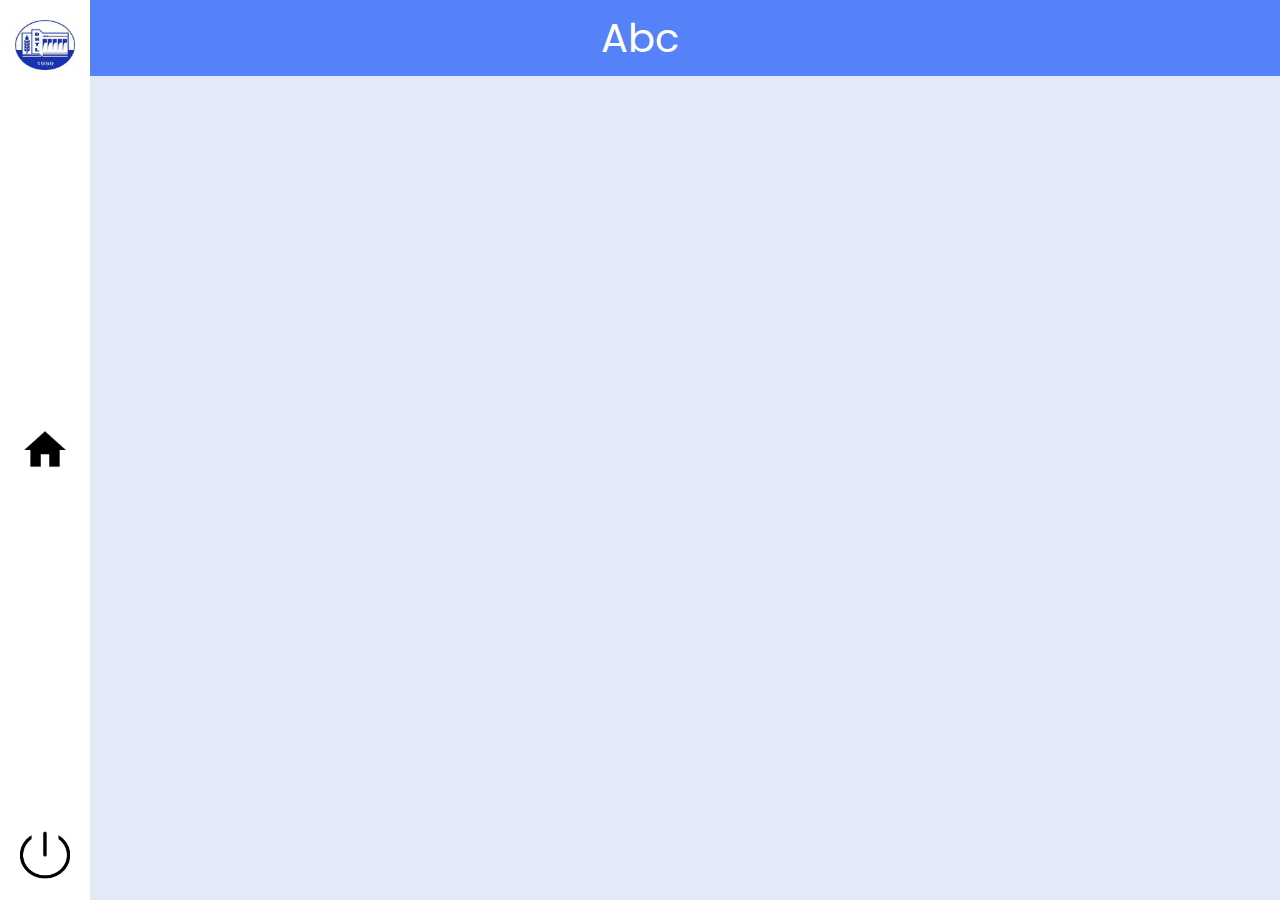
<file: demo.html>
<!DOCTYPE html>
  
<html lang="en">
<head>
    <meta charset="UTF-8">
    <meta http-equiv="X-UA-Compatible" content="IE=edge">
    <title>Demo</title>
    <meta name="viewport" content="width=device-width, initial-scale=1.0">
      <link href="https://cdn.jsdelivr.net/npm/bootstrap@5.3.0-alpha1/dist/css/bootstrap.min.css" rel="stylesheet"
        integrity="sha384-GLhlTQ8iRABdZLl6O3oVMWSktQOp6b7In1Zl3/Jr59b6EGGoI1aFkw7cmDA6j6gD" crossorigin="anonymous">
    <link rel="stylesheet" href="./css/demo.css">
    <link href='https://unpkg.com/boxicons@2.1.1/css/boxicons.min.css' rel='stylesheet'>
    
</head>
<body>
    <div class="wrap">
        <nav class="sidebar">
            <header>
                <div class="image-logo">
                    <span class="image">
                        <img src="css/img/download.jpeg" alt="">
                    </span>
                </div>   
            </header>
            <div class="menu-bar">
                <div class="icon-home">
                    <img src="css/img/nhanvien.png" alt="">
                </div>
                <div class="icon-logout">
                   <img src="css/img/logout-8 1.png" alt="">
                </div>
            </div> 
        </nav>
        <div class="home-page">
            <h1>Abc</h1>
        </div>

    </div>
</body>
</html>
</file>
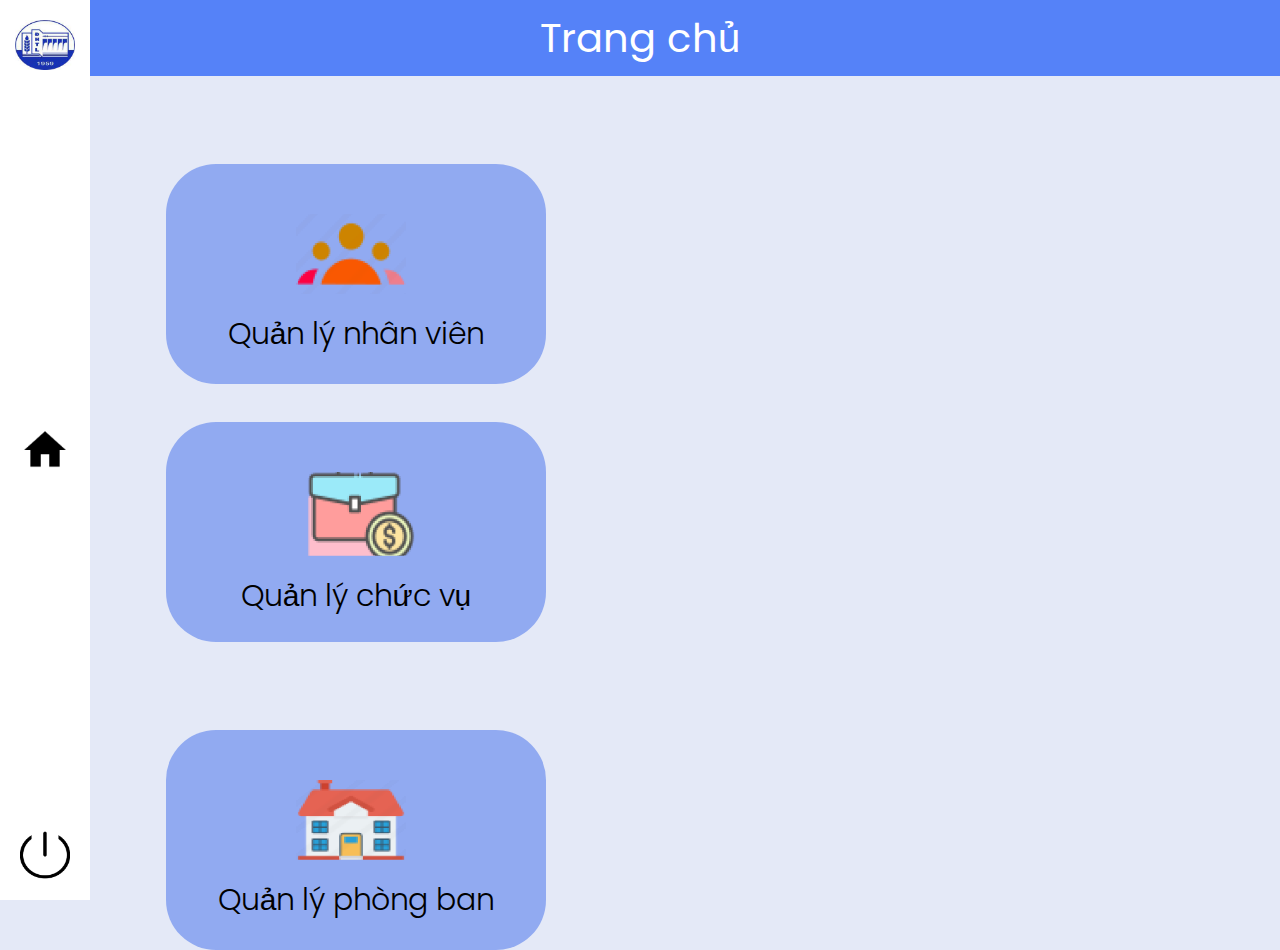
<file: home.html>
<!DOCTYPE html>

<html lang="en">

<head>
    <meta charset="UTF-8">
    <meta http-equiv="X-UA-Compatible" content="IE=edge">
    <meta name="viewport" content="width=device-width, initial-scale=1.0">
    <link href="https://cdn.jsdelivr.net/npm/bootstrap@5.3.0-alpha1/dist/css/bootstrap.min.css" rel="stylesheet"
        integrity="sha384-GLhlTQ8iRABdZLl6O3oVMWSktQOp6b7In1Zl3/Jr59b6EGGoI1aFkw7cmDA6j6gD" crossorigin="anonymous">
    <link rel="stylesheet" href="./css/home.css">
    <link href='https://unpkg.com/boxicons@2.1.1/css/boxicons.min.css' rel='stylesheet'>

</head>

<body>
    <div class="wrap">
        <nav class="sidebar">
            <header>
                <div class="image-logo">
                    <span class="image">
                        <img src="css/img/download.jpeg" alt="">
                    </span>
                </div>
            </header>
            <div class="menu-bar">
                <div class="icon-home">
                    <img src="css/img/nhanvien.png" alt="">
                </div>
                <a href="./login.html" class="icon-logout">
                    <img src="css/img/logout-8 1.png" alt="">
                </a>
            </div>
        </nav>
        <div class="home-page">
            <h1>Trang chủ</h1>
        </div>
        <div class="container">
            <div class="row top">
                <div class="col left">
                    <a href="./qlnv.html">
                        <div class="container-icon-qlnv">
                            <span class="icon-qlnv">
                                <img src="./css/img/3910613 1.png" alt="">
                            </span>
                            <h4>Quản lý nhân viên</h4>
                        </div>
                    </a>
                </div>
                <div class="col right">
                    <a href="/quanlychucvu/qlcv.html">
                        <div class="container-icon-qlcv">
                            <span class="icon-qlcv">
                                <img src="./css/img/39-64 1.png" alt="">
                            </span>
                            <h4>Quản lý chức vụ</h4>
                        </div>
                    </a>
                </div>
            </div>

            <div class="row bot">
                <div class="col left">
                    <a href="qlpb.html">
                        <div class="container-icon-qlpb">
                            <span class="icon-qlpb">
                                <img src="./css/img/3338319 1.png" alt="">
                            </span>
                            <h4>Quản lý phòng ban</h4>
                        </div>
                    </a>
                </div>
            </div>
        </div>

    </div>
</body>

</html>
</file>
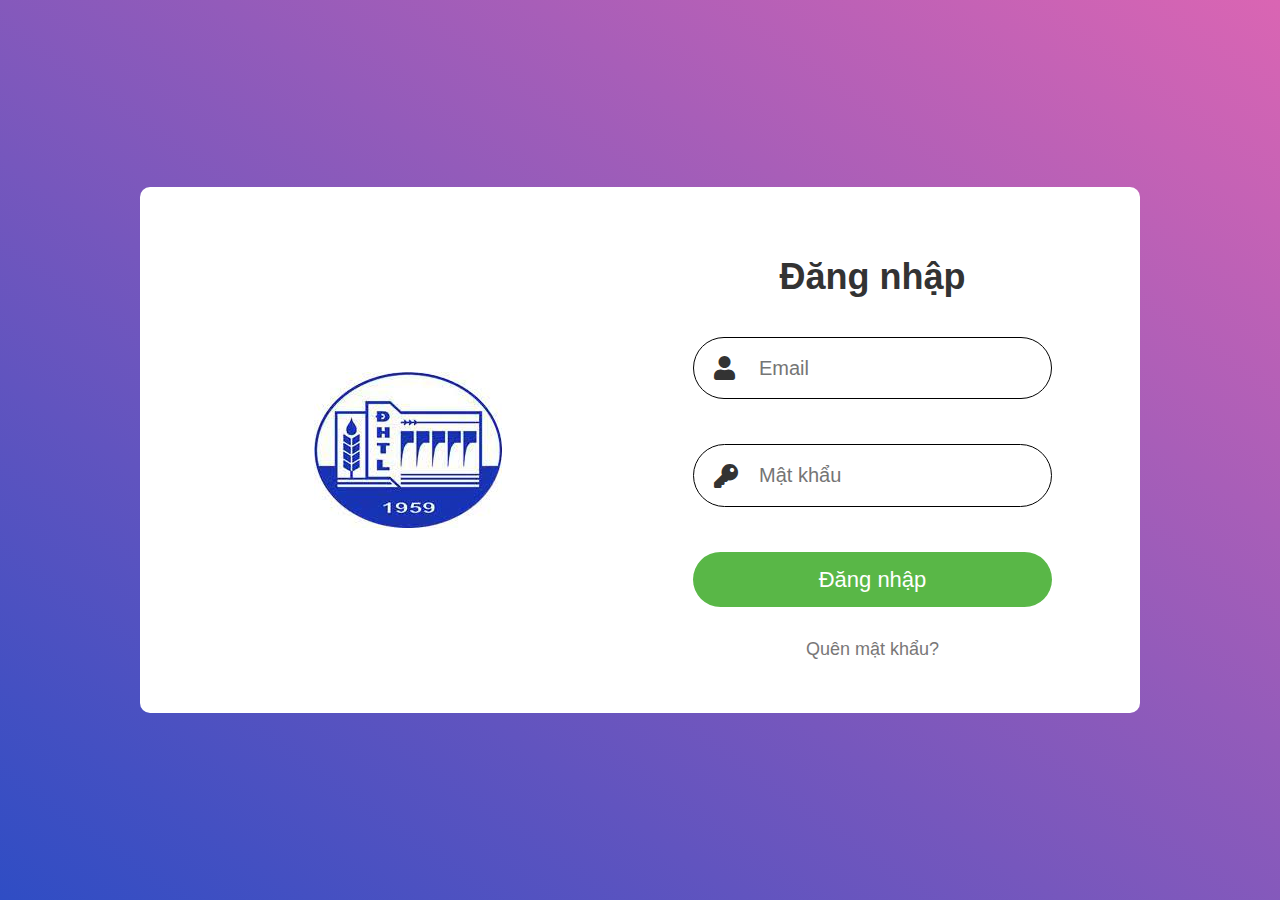
<file: login.html>
<!DOCTYPE html>
<html lang="en">
    <head>
        <meta charset="UTF-8">
        <meta http-equiv="X-UA-Compatible" content="IE=edge">
        <meta name="csrf-token" content="{{ csrf_token() }}">
        <meta name="viewport" content="width=device-width, initial-scale=1.0">
        <title>Login</title>
        <link href="//maxcdn.bootstrapcdn.com/bootstrap/3.3.0/css/bootstrap.min.css" rel="stylesheet" id="bootstrap-css">
        <link rel="stylesheet" href="https://pro.fontawesome.com/releases/v5.10.0/css/all.css">
        <link rel="stylesheet" href="https://cdnjs.cloudflare.com/ajax/libs/font-awesome/6.3.0/css/all.min.css"
            integrity="sha512-SzlrxWUlpfuzQ+pcUCosxcglQRNAq/DZjVsC0lE40xsADsfeQoEypE+enwcOiGjk/bSuGGKHEyjSoQ1zVisanQ=="
            crossorigin="anonymous" referrerpolicy="no-referrer"/>
    
        <link rel="stylesheet" href="css/login.css">
    </head>
<body>
    <div class="wrap-login">
        <div class="login-box">
            <div class="row">
                <div class="d-flex">
                    <div class=" col-12 col-sm-12 col-md-6 ">
                        <div class="img">
                            <img src="css/img/download.jpeg" alt="">
                        </div>
                    </div>
                    <div class=" col-12 col-sm-12 col-md-6 ">
                        <div class="login">
                            <h2>Đăng nhập</h2>
                            <div class="form-login">
                                <form action="./home.html" class="form-login"
                                    id='loginForm'>
                                    <div class="form-group">
                                        <i class="far fa-user"></i>
                                        <input type="text" name='email' id='email' class="form-input"
                                            placeholder="Email">
                                        <small class="text-danger error-text email_err"></small>
                                    </div>
                                    <div class="form-group">
                                        <i class="fas fa-key"></i>
                                        <input type="password" name='password' id='password' class="form-input"
                                            placeholder="Mật khẩu">
                                        <small class="text-danger error-text password_err"></small>
                                    </div>
                                        <div class="container-btn">
                                            <button onclick="validateinput()" class="btn-login">Đăng nhập</button>
                                        </div>
                                </form>
                            </div>
                            <div class="forget-pass ">
                                <a href="" class="text-forgot textjs">Quên mật khẩu?</a>
                            </div>
                        </div>
                    </div>
                </div>
            </div>
        </div>
    </div>
</body>
<script>
    function validateinput(){
        let formelement = document.querySelector('.form-login')
        let inputselement = document.querySelectorAll('.form-input')
        console.log(formelement)
        for (let i=0;i<inputselement.length;i++){
            if (inputselement[i].value === ""){
                inputselement[i].parentElement.querySelector('.text-danger').innerText = `Vui long nhap ${inputselement[i].id}`
                console.log(`vui long nhap ${inputselement[i].id}`)
            }
            else{}
        }
    }
</script>
</html>
</file>
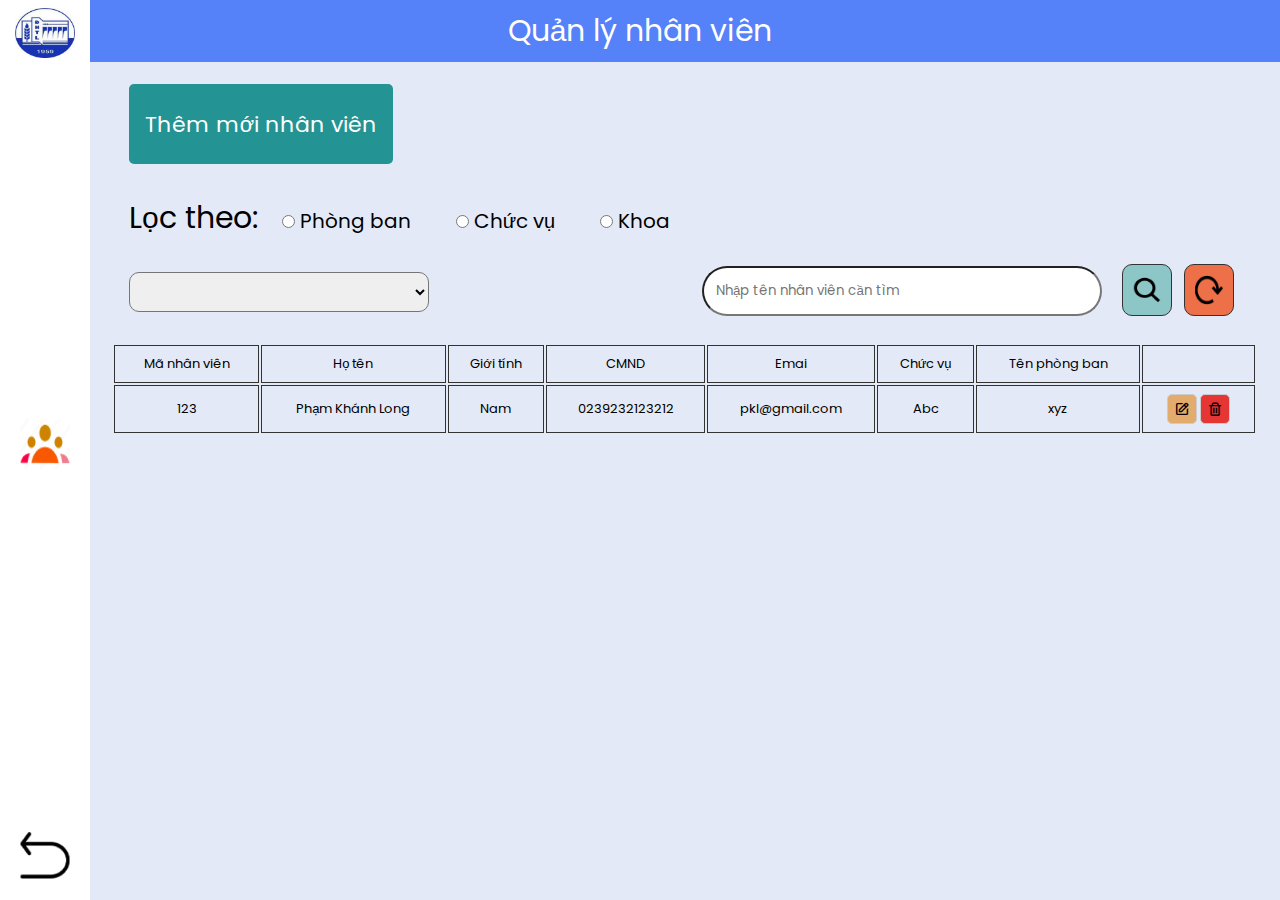
<file: qlnv.html>
<!DOCTYPE html>
  
<html lang="en">
<head>
    <meta charset="UTF-8">
    <meta http-equiv="X-UA-Compatible" content="IE=edge">
    <meta name="viewport" content="width=device-width, initial-scale=1.0">
    <title>Quản lý nhân viên</title>
    <link href="https://cdn.jsdelivr.net/npm/bootstrap@5.3.0-alpha1/dist/css/bootstrap.min.css" rel="stylesheet"
        integrity="sha384-GLhlTQ8iRABdZLl6O3oVMWSktQOp6b7In1Zl3/Jr59b6EGGoI1aFkw7cmDA6j6gD" crossorigin="anonymous">
    <link href='https://unpkg.com/boxicons@2.1.1/css/boxicons.min.css' rel='stylesheet'>
    <link rel="stylesheet" href="./css/qlnv.css">
    <link rel="stylesheet" href="./themify-icons/themify-icons.css">
   
    
</head>
<body onload="rendernv()">
    <div class="wrap">
        <nav class="sidebar">
            <header>
                <div class="image-logo">
                    <span class="image">
                        <img src="css/img/download.jpeg" alt="">
                    </span>
                </div>   
            </header>
            <div class="menu-bar">
                <div class="icon-home">
                    <img src="css/img/3910613 1.png" alt="">
                </div>
                <a href="./home.html" class="icon-logout">
                   <img src="css/img/5302613 1.png" alt="">
                </a>
            </div> 
        </nav>
        <div class="home-page">
            <h1>Quản lý nhân viên</h1>
        </div>

        <form action="tmnv.html" class="btn-tnv">
            <button class="nv">Thêm mới nhân viên</button>
        </form>
        <div class="text-filter">
            <span>Lọc theo:</span>
            <label class="form-filter">
                <input type="radio" name="radio"> Phòng ban
                <span class="checkmark"></span>
            </label>
            <label class="form-filter">
                <input type="radio" name="radio"> Chức vụ
                <span class="checkmark"></span>
            </label>
            <label class="form-filter">
                <input type="radio" name="radio"> Khoa
                <span class="checkmark"></span>
            </label>
        </div>
        <div class="custom-select-input">
            <select class="select-name" name="">
                <option value=""></option>
                    <option value="" id="bb1" hidden ></option>
                    <option value="" id="bb2" hidden ></option>
                    <option value="" id="bb3" hidden ></option>
            </select>
            <span onclick="reset()" class="icon-reset">
                <a href="">
                    <img src="/css/img/reset.png" alt="">
                </a>
            </span>
            <span class="icon-search">
                <a href="">
                    <img src="/css/img/search.png" alt="">
                </a>
            </span>
            <input id="tennv" class="input-search-name" name="tennhanvien" type="text" placeholder="Nhập tên nhân viên cần tìm">
        </div>

        <div class="list-dsnv">
            <table class="table-dsnv table-bordered">
                <thead>
                    <tr class="bg-info">
                        <th class="head-table" scope="col">Mã nhân viên</th>
                        <th class="head-table" scope="col">Họ tên</th>
                        <th class="head-table" scope="col">Giới tính</th>
                        <th class="head-table" scope="col">CMND</th>
                        <th class="head-table" scope="col">Emai</th>
                        <th class="head-table" scope="col">Chức vụ</th>
                        <th class="head-table" scope="col">Tên phòng ban</th>
                        <th class="head-table" scope="col"></th>
                        </th>
                    </tr>
                </thead>
                <tbody>
                    <tr class="nv1">
                        <th class="h1" scope="row">123</th>
                        <th class="h1" scope="row">Phạm Khánh Long</th>
                        <th class="h1" scope="row">Nam</th>
                        <th class="h1" scope="row">0239232123212</th>
                        <th class="h1" scope="row">pkl@gmail.com</th>
                        <th class="h1" scope="row">Abc</th>
                        <th class="h1" scope="row">xyz</th>
                        <th class="h1" scope="row">
                            <a href ="./snv.html"><button class="i-edit">
                                <i class='bx bx-edit'></i>
                            </button></a>                           
                            <button class="i-rotate js-buy-ticket">
                                <i class='bx bx-trash'></i>
                            </button>
                        </th>
                    </tr>
                </tbody>
            </table>
        </div>
    </div>
    <div class="modal js-modal ">
        <div class="modal-container js-modal-container">
            <div class="modal-close js-modal-close">
                <i class="ti-close"></i>
            </div>

            <div class="Update-successful">
              <h2>Bạn có chắc chắn muốn xóa không?</h2>
                <div class="modal-buttons">
                  <button onclick="deletenv()" class="confirm-btn">Xác nhận</button>
                  <button onclick="hideBuyTickets()" class="cancel-btn">Hủy</button>
                </div>
            </div>
        </div>
    </div>
    <script>
        const buyBtns = document.querySelectorAll('.js-buy-ticket');
        const modal = document.querySelector('.js-modal');
        const modalContainer = document.querySelector('.js-modal-container')
        const modalClose = document.querySelector('.js-modal-close');

        function showBuyTickets(){
            modal.classList.add('open')
        }

        function hideBuyTickets(){
            modal.classList.remove('open')
        }

        for (const buyBtn of buyBtns){
            buyBtn.addEventListener('click', showBuyTickets)
        }

        modalClose.addEventListener('click', hideBuyTickets)

        modal.addEventListener('click', hideBuyTickets)
        
        modalContainer.addEventListener('click', function(event)
        {
            event.stopPropagation()
        })

        
        const confirm = document.querySelector('.confirm-btn')
        
        function deletenv(){
            const nv1 = document.querySelector('.nv1')
            nv1.classList.add('close')
            modal.classList.remove('open');
        }
        function rendernv(){
            let listnv = localStorage.getItem("listnv") ? JSON.parse(localStorage.getItem("listnv")) : []
            const tabledata = document.querySelector('.list-dsnv')
            const tbody = document.querySelector('tbody')
            let data=``
            listnv.map((value,index)=>{
                    data += 
                        `
                        <tr class="aa">
                        <th class="h1" scope="row">1</th>
                        <th class="h1" scope="row">${value.hoten}</th>
                        <th class="h1" scope="row">${value.gioitinh}</th>
                        <th class="h1" scope="row">${value.cmnd}</th>
                        <th class="h1" scope="row">${value.email}</th>
                        <th class="h1" scope="row">${value.chucvu}</th>
                        <th class="h1" scope="row">${value.phongban}</th>
                        <th class="h1" scope="row">
                            <a href ="./snv.html"><button class="i-edit">
                                <i class='bx bx-edit'></i>
                            </button></a>                           
                            <button class="i-rotate js-buy-ticket">
                                <i class='bx bx-trash'></i>
                            </button>
                        </th>
                        </tr>`
            })

                    let a = document.createElement('tr')
                    a.innerHTML = data
                    tbody.appendChild(a)
                }          
        
        function reset(){
            localStorage.clear()
        }
        
    </script>
</body>
</html>
</file>
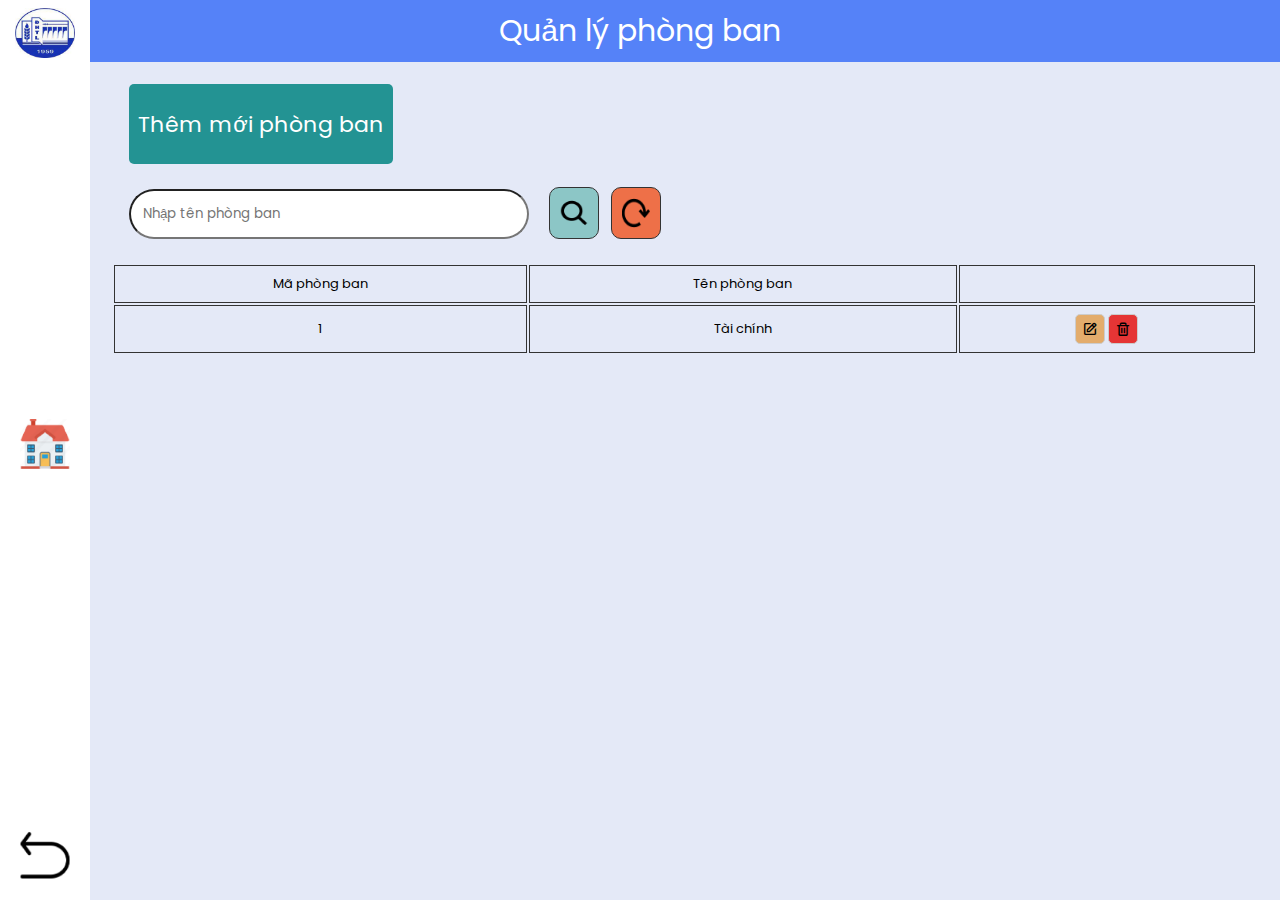
<file: qlpb.html>
<!DOCTYPE html>
  
<html lang="en">
<head>
    <meta charset="UTF-8">
    <meta http-equiv="X-UA-Compatible" content="IE=edge">
    <meta name="viewport" content="width=device-width, initial-scale=1.0">
    <title>Quản lý phòng ban</title>
    <link href="https://cdn.jsdelivr.net/npm/bootstrap@5.3.0-alpha1/dist/css/bootstrap.min.css" rel="stylesheet"
        integrity="sha384-GLhlTQ8iRABdZLl6O3oVMWSktQOp6b7In1Zl3/Jr59b6EGGoI1aFkw7cmDA6j6gD" crossorigin="anonymous">
    <link href='https://unpkg.com/boxicons@2.1.1/css/boxicons.min.css' rel='stylesheet'>
    <link rel="stylesheet" href="./css/qlpb.css">
    <link rel="stylesheet" href="./themify-icons/themify-icons.css">
   
    
</head>
<body>
    <div class="wrap">
        <nav class="sidebar">
            <header>
                <div class="image-logo">
                    <span class="image">
                        <img src="css/img/download.jpeg" alt="">
                    </span>
                </div>   
            </header>
            <div class="menu-bar">
                <div class="icon-home">
                    <img src="css/img/3338319 1.png" alt="">
                </div>
                <a href="./home.html" class="icon-logout">
                   <img src="css/img/5302613 1.png" alt="">
                </a>
            </div> 
        </nav>
        <div class="home-page">
            <h1>Quản lý phòng ban</h1>
        </div>

        <form action="tmpb.html" class="btn-tpb">
            <button class="pb">Thêm mới phòng ban</button>
        </form>
        <div class="custom-select-input">
            <input id="tennv" class="input-search-name" name="tenphongban" type="text" placeholder="Nhập tên phòng ban">
            <span class="icon-search">
                <a href="">
                    <img src="css/img/search.png" alt="">
                </a>
            </span>
            <span class="icon-reset">
                <a href="">
                    <img src="css/img/reset.png" alt="">
                </a>
            </span>
        </div>

        <div class="list-dspb">
            <table class="table-dspb table-bordered">
                <thead>
                    <tr class="bg-info">
                        <th class="head-table" scope="col">Mã phòng ban</th>
                        <th class="head-table" scope="col">Tên phòng ban</th>
                        <th class="head-table" scope="col"></th>
                        </th>
                    </tr>
                </thead>
                <tbody>
                    <tr class="">
                        <th class="h1" scope="row">1</th>
                        <th class="h1" scope="row">Tài chính</th>
                        <th class="h1" scope="row">
                            <a href="./spb.html"><button class="i-edit">
                                <i class='bx bx-edit'></i>
                            </button></a>
                            <button class="i-rotate js-buy-ticket">
                                <i class='bx bx-trash'></i>
                            </button>
                        </th>
                    </tr>
                </tbody>
            </table>
        </div>
    </div>
    <div class="modal js-modal ">
        <div class="modal-container js-modal-container">
            <div class="modal-close js-modal-close">
                <i class="ti-close"></i>
            </div>

            <div class="Update-successful">
              <h2>Bạn có chắc chắn muốn xóa không?</h2>
                <div class="modal-buttons">
                  <button class="confirm-btn">Xác nhận</button>
                  <button class="cancel-btn">Hủy</button>
                </div>
            </div>
        </div>
    </div>
    <script>
        const buyBtns = document.querySelectorAll('.js-buy-ticket');
        const modal = document.querySelector('.js-modal');
        const modalContainer = document.querySelector('.js-modal-container')
        const modalClose = document.querySelector('.js-modal-close');

        function showBuyTickets(){
            modal.classList.add('open')
        }

        function hideBuyTickets(){
            modal.classList.remove('open')
        }

        for (const buyBtn of buyBtns){
            buyBtn.addEventListener('click', showBuyTickets)
        }

        modalClose.addEventListener('click', hideBuyTickets)

        modal.addEventListener('click', hideBuyTickets)
        
        modalContainer.addEventListener('click', function(event)
        {
            event.stopPropagation()
        })
    </script>
</body>
</html>
</file>
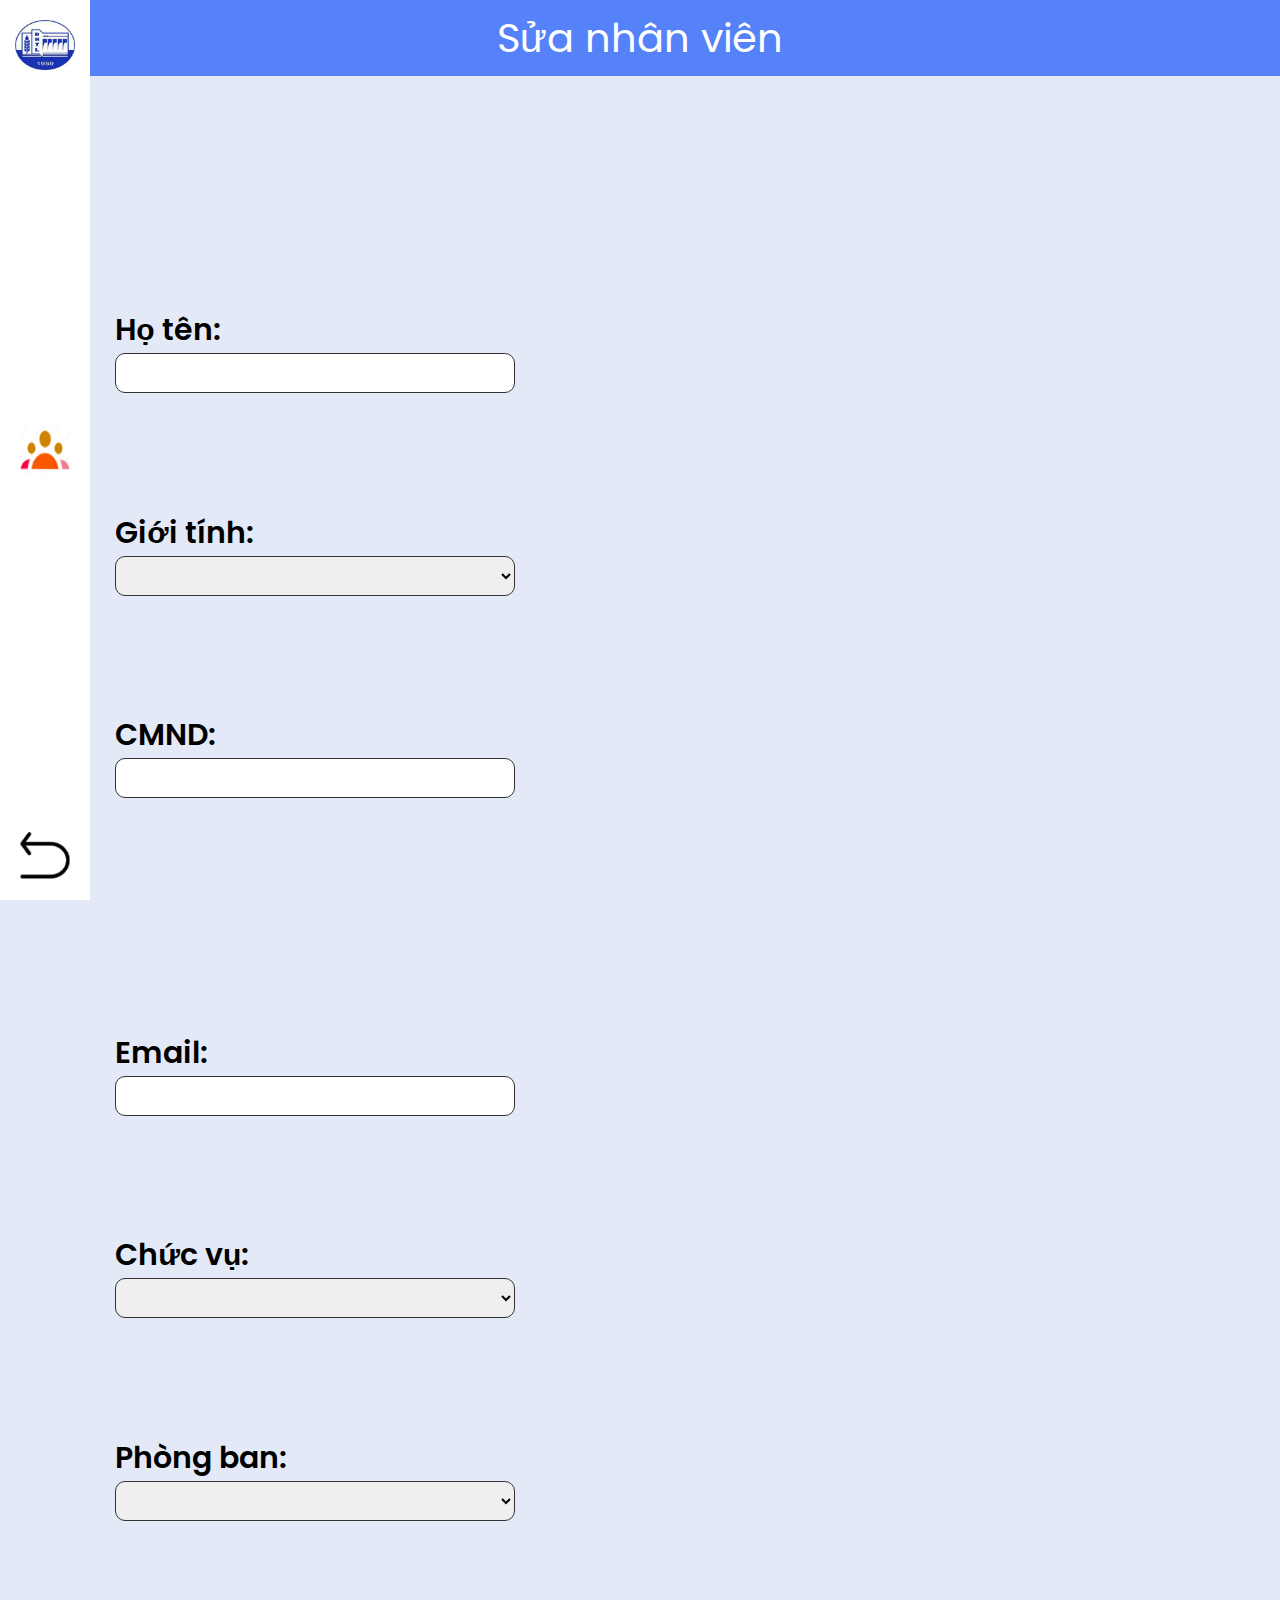
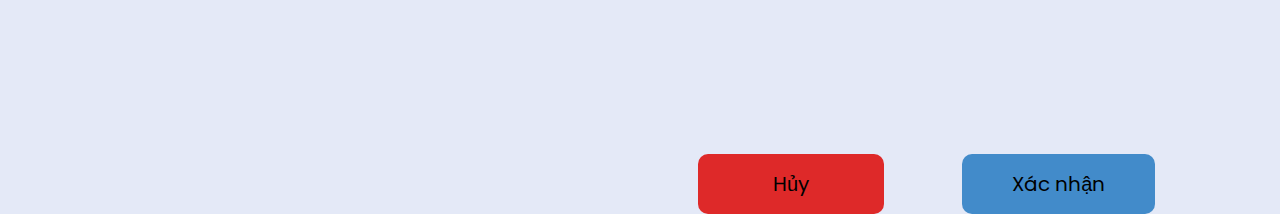
<file: snv.html>
<!DOCTYPE html>

<html lang="en">

<head>
    <meta charset="UTF-8">
    <meta http-equiv="X-UA-Compatible" content="IE=edge">
    <title>Sửa nhân viên</title>
    <meta name="viewport" content="width=device-width, initial-scale=1.0">
    <link href="https://cdn.jsdelivr.net/npm/bootstrap@5.3.0-alpha1/dist/css/bootstrap.min.css" rel="stylesheet"
        integrity="sha384-GLhlTQ8iRABdZLl6O3oVMWSktQOp6b7In1Zl3/Jr59b6EGGoI1aFkw7cmDA6j6gD" crossorigin="anonymous">
    <link rel="stylesheet" href="./css/snv.css">
    <link rel="stylesheet" href="./themify-icons/themify-icons.css">
    <link href='https://unpkg.com/boxicons@2.1.1/css/boxicons.min.css' rel='stylesheet'>

</head>

<body>
    <div class="wrap">
        <nav class="sidebar">
            <header>
                <div class="image-logo">
                    <span class="image">
                        <img src="css/img/download.jpeg" alt="">
                    </span>
                </div>
            </header>
            <div class="menu-bar">
                <div class="icon-home">
                    <img src="css/img/3910613 1.png" alt="">
                </div>
                <a href="./qlnv.html" class="icon-logout">
                    <img src="css/img/5302613 1.png" alt="">
                </a>
            </div>
        </nav>
        <div class="home-page">
            <h1>Sửa nhân viên</h1>
        </div>
        <div class="container">
            <div class="row">
                <div class="col-sm left-inf-tmnv">
                    <form action="" method="">
                        <div class="label-name">
                            <label>Họ tên:</label>
                        </div>
                        <input class="inp-tmnv" type="text" name="hoten" id="">
                        <div class="div" class="text-danger error-text email_err"></div>

                        <div class="label-name">
                            <label>Giới tính:</label>
                        </div>
                        <select class="inp-tmnv" name="gioitinh" id="">
                            <option value=""></option>
                            <option value="Nam">Nam</option>
                            <option value="Nữ">Nữ</option>
                        </select>
                        <div class="div" class="text-danger error-text email_err"></div>

                        <div class="label-name">
                            <label>CMND:</label>
                        </div>
                        <input class="inp-tmnv" type="number" name="cmnd" id="">
                        <div class="div" class="text-danger error-text email_err"></div>
                    </form>
                </div>
                <div class="col-sm right-inf-tmnv">
                    <form action="">
                        <div class="label-name">
                            <label>Email:</label>
                        </div>
                        <input class="inp-tmnv" type="text" name="Email" id="">
                        <div class="div" class="text-danger error-text email_err"></div>
                        <div class="label-name">
                            <label>Chức vụ:</label>
                        </div>
                        <select class="inp-tmnv" name="chucvu" id="cv" onchange="checkcv()">
                            <option value=""></option>
                        </select>
                        <div class="div" class="text-danger error-text email_err"></div>
                        <div class="label-name">
                            <label>Phòng ban:</label>
                        </div>
                        <select class="inp-tmnv" name="phongban" id="phongban">
                            <option value=""></option>
                            <option value=""></option>
                        </select>
                        <div class="div" class="text-danger error-text email_err"></div>
                    </form>
                    <div class="button-group">
                        <a href="./qlnv.html"><button class="text-huy-tmnv">Hủy</button></a>
                        <button onclick="checkvalidate()" class="text-xacnhan-tmnv js-buy-ticket">Xác nhận</button>
                    </div>
                </div>
            </div>
        </div>
    </div>
    <div class="modal js-modal ">
        <div class="modal-container js-modal-container">
            <div class="modal-close js-modal-close">
                <i class="ti-close"></i>
            </div>

            <div class="Update-successful">
                <img src="./css/img/image 36 (1).png" alt="">
                <h2>Sửa thành công</h2>
            </div>
        </div>
    </div>
    <style>
        .div{
            color:red;
            margin-left: 20%;
        }
       </style>
    <script>
        const buyBtns = document.querySelectorAll('.js-buy-ticket');
        const modal = document.querySelector('.js-modal');
        const modalContainer = document.querySelector('.js-modal-container')
        const modalClose = document.querySelector('.js-modal-close');

        function showBuyTickets() {
            modal.classList.add('open')
        }

        function hideBuyTickets() {
            modal.classList.remove('open')
        }

        for (const buyBtn of buyBtns) {
            buyBtn.addEventListener('click', showBuyTickets)
        }

        modalClose.addEventListener('click', hideBuyTickets)

        modal.addEventListener('click', hideBuyTickets)

        modalContainer.addEventListener('click', function (event) {
            event.stopPropagation()
        })
        function checkvalidate(){
            let inputselement = document.querySelectorAll('.inp-tmnv')
            let errs = document.querySelectorAll('.div')
            for (let i=0;i<inputselement.length;i++){
                if (inputselement[i].value === ""){
                    const para = document.createElement("div")
                    const textpara = document.createTextNode(`Vui long nhap `+ inputselement[i].name)
                    para.appendChild(textpara) 
                    errs[i].appendChild(para)
                }
                
            }
        }
    </script>
</body>

</html>
</file>
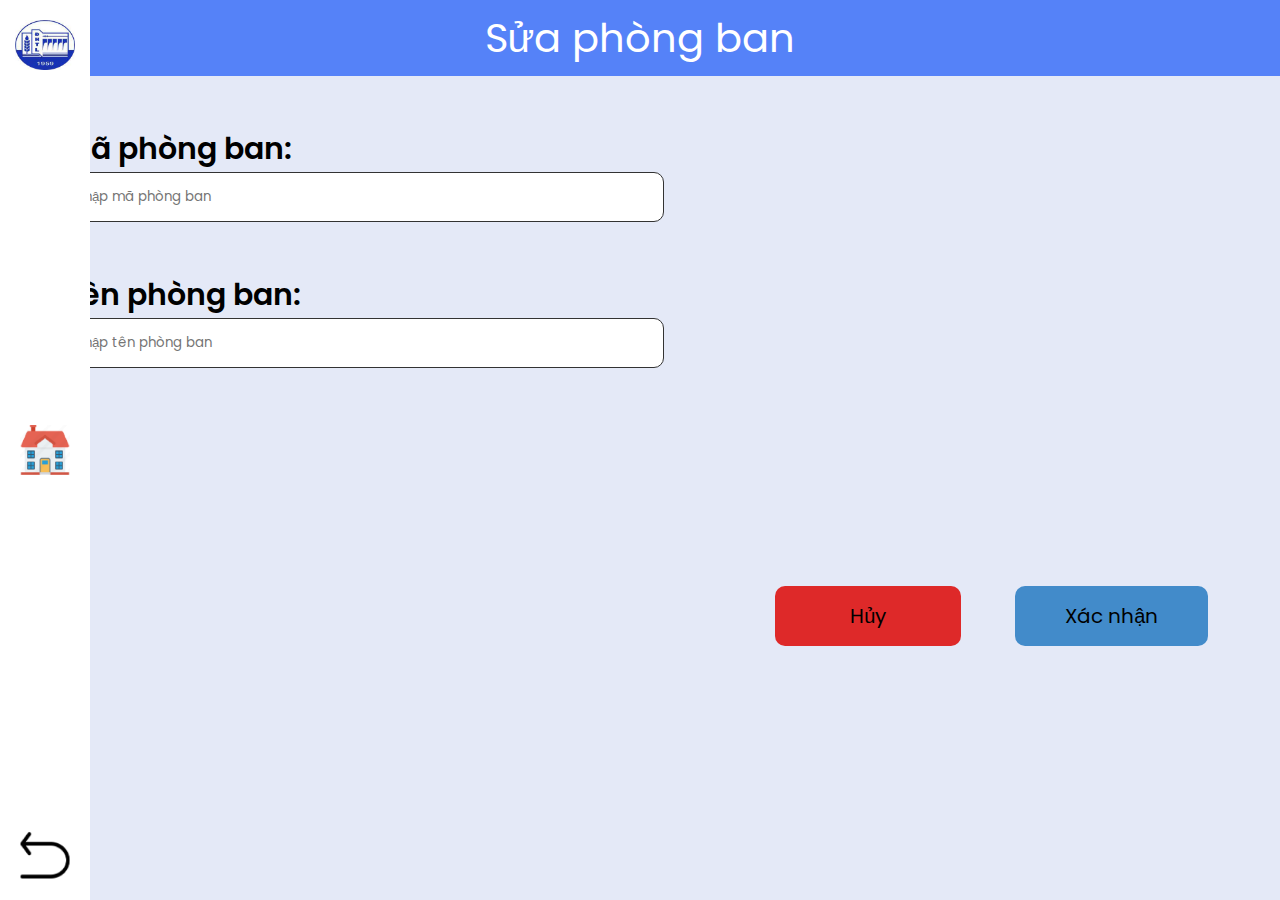
<file: spb.html>
<!DOCTYPE html>
  
<html lang="en">
<head>
    <meta charset="UTF-8">
    <meta http-equiv="X-UA-Compatible" content="IE=edge">
    <title>Sửa phòng ban</title>
    <meta name="viewport" content="width=device-width, initial-scale=1.0">
      <link href="https://cdn.jsdelivr.net/npm/bootstrap@5.3.0-alpha1/dist/css/bootstrap.min.css" rel="stylesheet"
        integrity="sha384-GLhlTQ8iRABdZLl6O3oVMWSktQOp6b7In1Zl3/Jr59b6EGGoI1aFkw7cmDA6j6gD" crossorigin="anonymous">
    <link rel="stylesheet" href="./css/tm&spb.css">
    <link href='https://unpkg.com/boxicons@2.1.1/css/boxicons.min.css' rel='stylesheet'>
    
</head>
<body>
    <div class="wrap">
        <nav class="sidebar">
            <header>
                <div class="image-logo">
                    <span class="image">
                        <img src="css/img/download.jpeg" alt="">
                    </span>
                </div>   
            </header>
            <div class="menu-bar">
                <div class="icon-home">
                    <img src="css/img/3338319 1.png" alt="">
                </div>
                <a href="./qlpb.html" class="icon-logout">
                   <img src="css/img/5302613 1.png" alt="">
                </a>
            </div> 
        </nav>
        <div class="home-page">
            <h1>Sửa phòng ban</h1>
        </div>
        <div class="container">
            <div class="row">
                <div class="col-sm left-inf-pb">
                    <div>
                        <div class="label-name">
                            <label>Mã phòng ban:</label>
                        </div>
                        <input class="inp-pb" type="text" name="tenphongban" id="" placeholder="Nhập mã phòng ban">

                        <div class="label-name">
                            <label>Tên phòng ban:</label>
                        </div>
                        <input class="inp-pb" type="text" name="tenphongban" id="" placeholder="Nhập tên phòng ban">
                        <div class="button-group">
                            <a href="./qlpb.html"><button class="text-huy-pb">Hủy</button></a>
                            <button class="text-xacnhan-pb">Xác nhận</button>
                        </div>
                    </div>
                </div>
            </div>
        </div>
    </div>
</body>
</html>
</file>
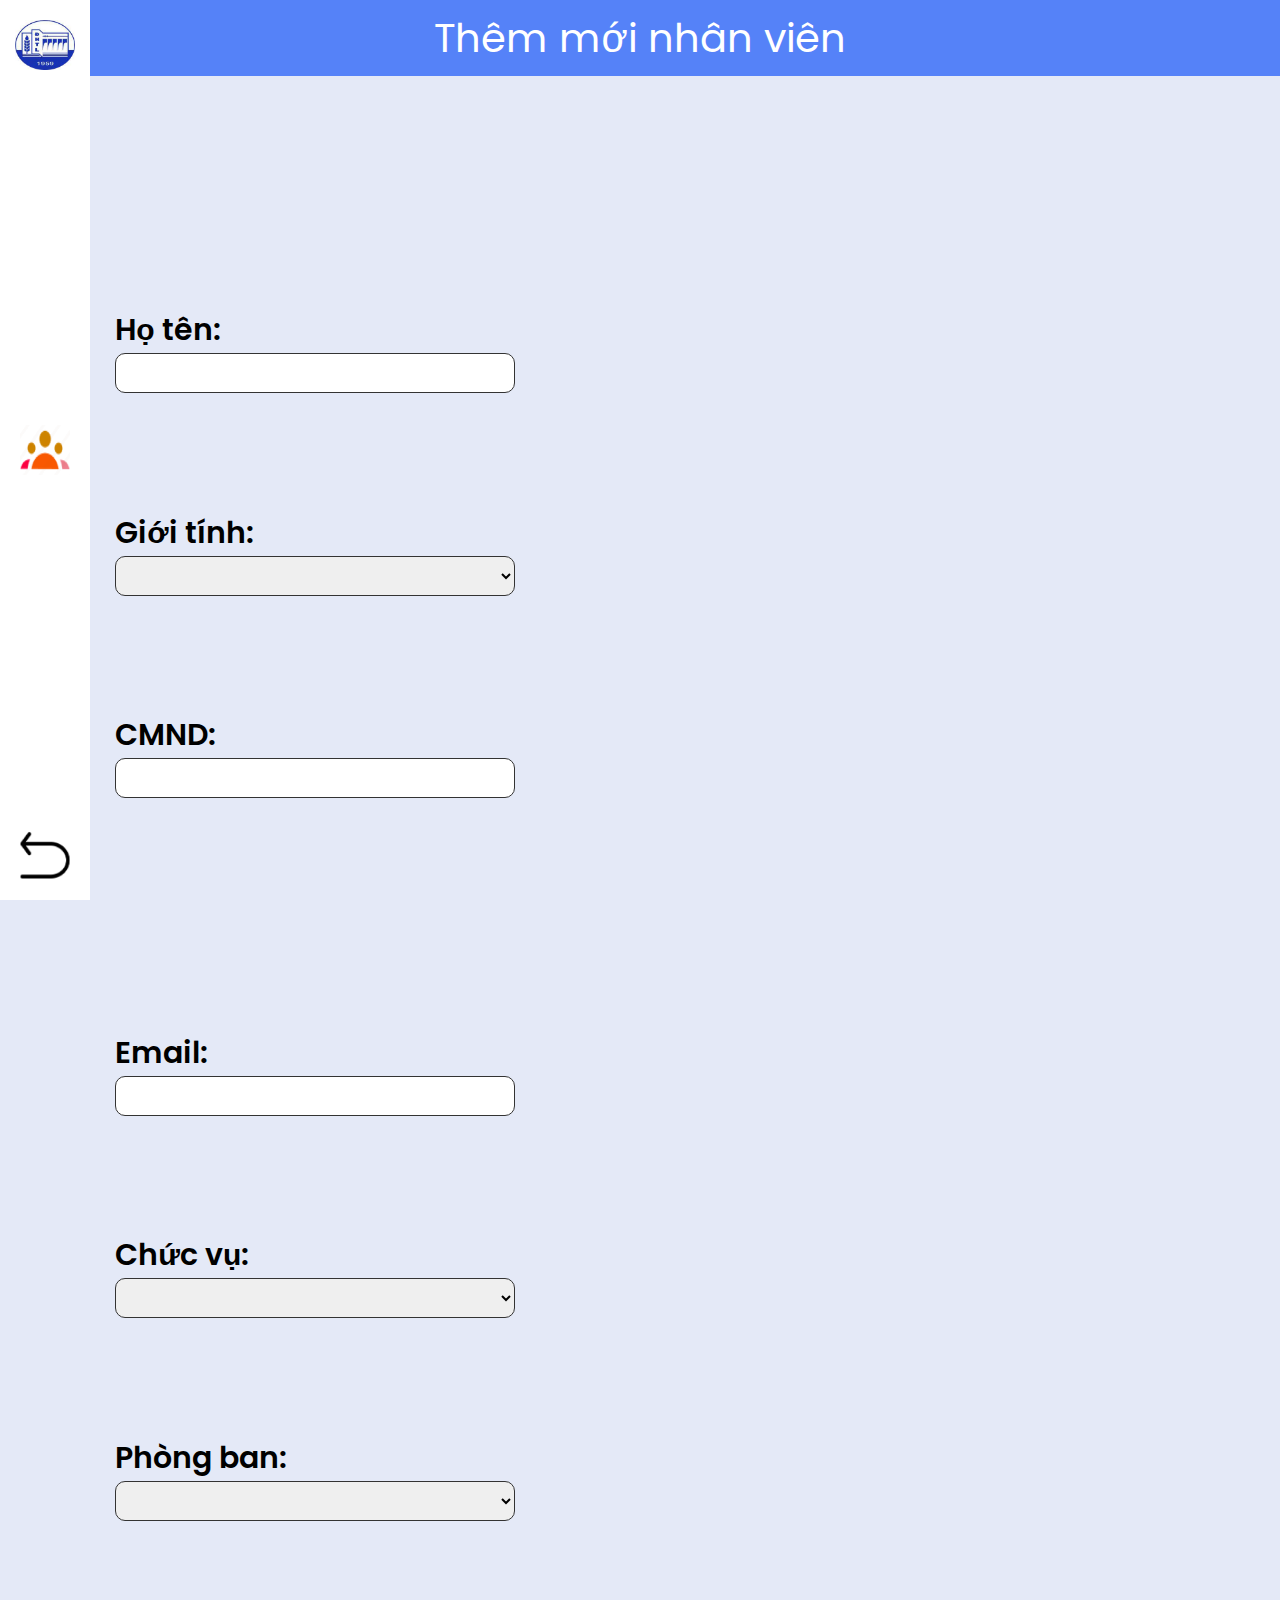
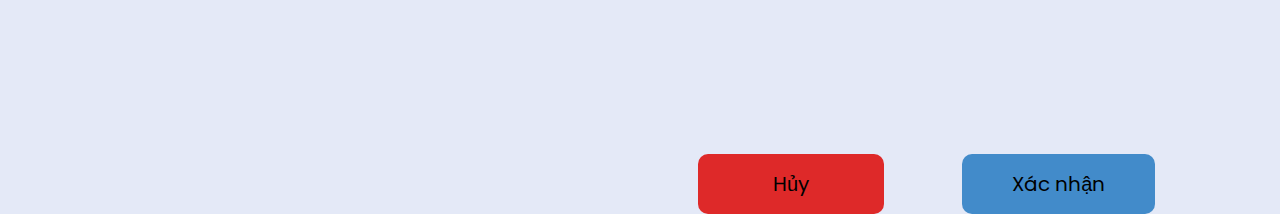
<file: tmnv.html>
<!DOCTYPE html>
  
<html lang="en">
<head>
    <meta charset="UTF-8">
    <meta http-equiv="X-UA-Compatible" content="IE=edge">
    <title>Thêm mới nhân viên</title>
    <meta name="viewport" content="width=device-width, initial-scale=1.0">
      <link href="https://cdn.jsdelivr.net/npm/bootstrap@5.3.0-alpha1/dist/css/bootstrap.min.css" rel="stylesheet"
        integrity="sha384-GLhlTQ8iRABdZLl6O3oVMWSktQOp6b7In1Zl3/Jr59b6EGGoI1aFkw7cmDA6j6gD" crossorigin="anonymous">
    <link rel="stylesheet" href="./css/tmnv.css">
    <link rel="stylesheet" href="./themify-icons/themify-icons.css">
    <link href='https://unpkg.com/boxicons@2.1.1/css/boxicons.min.css' rel='stylesheet'>
    
</head>
<body>
    <div class="wrap">
        <nav class="sidebar">
            <header>
                <div class="image-logo">
                    <span class="image">
                        <img src="css/img/download.jpeg" alt="">
                    </span>
                </div>   
            </header>
            <div class="menu-bar">
                <div class="icon-home">
                    <img src="css/img/3910613 1.png" alt="">
                </div>
                <a href="./qlnv.html" class="icon-logout">
                   <img src="css/img/5302613 1.png" alt="">
                </a>
            </div> 
        </nav>
        <div class="home-page">
            <h1>Thêm mới nhân viên</h1>
        </div>
        <div class="container">
            <div class="row">
                <div class="col-sm left-inf-tmnv">
                    <form action="" method="">
                        <div class="label-name">
                            <label>Họ tên:</label>
                        </div>
                        <input class="inp-tmnv" type="text" name="họ tên" id="" >
                        <div class="div" class="text-danger error-text email_err"></div>
                        <div class="label-name">
                            <label>Giới tính:</label>
                        </div>
                        <select class="inp-tmnv" name="giới tính" id="">
                            <option value=""></option>
                            <option value="Nam">Nam</option>
                            <option value="Nữ">Nữ</option>
                        </select>
                        <div class="div" class="text-danger error-text email_err"></div>

                        <div class="label-name">
                            <label>CMND:</label>
                        </div>
                        <input class="inp-tmnv" type="number" name="cmnd" id="">
                        <div class="div" class="text-danger error-text email_err"></div>
                    </form>
                </div>
                <div class="col-sm right-inf-tmnv">
                    <form action="">
                        <div class="label-name">
                            <label>Email:</label>
                        </div>
                        <input class="inp-tmnv" type="text" name="Email" id="" >
                        <div class="div" class="text-danger error-text email_err"></div>
                        <div class="label-name">
                            <label>Chức vụ:</label>
                        </div>
                        <select class="inp-tmnv" name="Chức vụ" id="cv" onchange="checkcv()">
                                <option value=""></option>
                                <option value="Trưởng phòng">Trưởng phòng</option>
                                <option value="Nhân viên">Nhân viên</option>
                        </select>
                        <div class="div" class="text-danger error-text email_err"></div>
                        <div class="label-name">
                            <label>Phòng ban:</label>
                        </div>
                        <select class="inp-tmnv" name="phòng ban" id="phòng ban">
                                <option value=""></option>   
                                <option value="Phong A">Phong Đào Tạo</option>
                        </select>
                        <div class="div" class="text-danger error-text email_err"></div>
                    </form>
                    <div class="button-group">
                        <a href="./qlnv.html"><button class="text-huy-tmnv">Hủy</button></a> 
                        <button onclick="checkvalidate();addnew()" class="text-xacnhan-tmnv js-buy-ticket">Xác nhận</button>
                       <style>
                        .div{
                            color:red;
                            margin-left: 20%;
                        }
                       </style>
                    </div>
                </div>
            </div>
        </div>
    </div>
    <div class="modal js-modal ">
        <div class="modal-container js-modal-container">
            <div class="modal-close js-modal-close">
                <i class="ti-close"></i>
            </div>

            <div class="Update-successful">
                <img src="./css/img/image 36.png" alt="">
                <h2>Thêm thành công</h2>
            </div>
        </div>
    </div>

    <script>
        const buyBtns = document.querySelectorAll('.js-buy-ticket');
        const modal = document.querySelector('.js-modal');
        const modalContainer = document.querySelector('.js-modal-container')
        const modalClose = document.querySelector('.js-modal-close');
        function showBuyTickets(){
            modal.classList.add('open')
        }

        function hideBuyTickets(){
            modal.classList.remove('open')
        }

        for (const buyBtn of buyBtns){
            buyBtn.addEventListener('click', showBuyTickets)
        }

        modalClose.addEventListener('click', hideBuyTickets)

        modal.addEventListener('click', hideBuyTickets)
        
        modalContainer.addEventListener('click', function(event)
        {
            event.stopPropagation()
        })

        function checkvalidate(){
            let inputselement = document.querySelectorAll('.inp-tmnv')
            let errs = document.querySelectorAll('.div')
            for (let i=0;i<inputselement.length;i++){
                if (inputselement[i].value === ""){
                    const para = document.createElement("div")
                    const textpara = document.createTextNode(`Vui long nhap `+ inputselement[i].name)
                    para.appendChild(textpara) 
                    errs[i].appendChild(para)
                }
                console.log()
                
            }
        }
        function addnew(){
            let inputselement = document.querySelectorAll('.inp-tmnv')
            let listnv = localStorage.getItem("listnv") ? JSON.parse(localStorage.getItem("listnv")) : []
                listnv.push({
                    hoten:inputselement[0].value,
                    gioitinh:inputselement[1].value,
                    cmnd:inputselement[2].value,
                    email:inputselement[3].value,
                    chucvu:inputselement[4].value,
                    phongban:inputselement[5].value
                })
                localStorage.setItem("listnv",JSON.stringify(listnv))
        }
        
    </script>
</body>
</html>
</file>
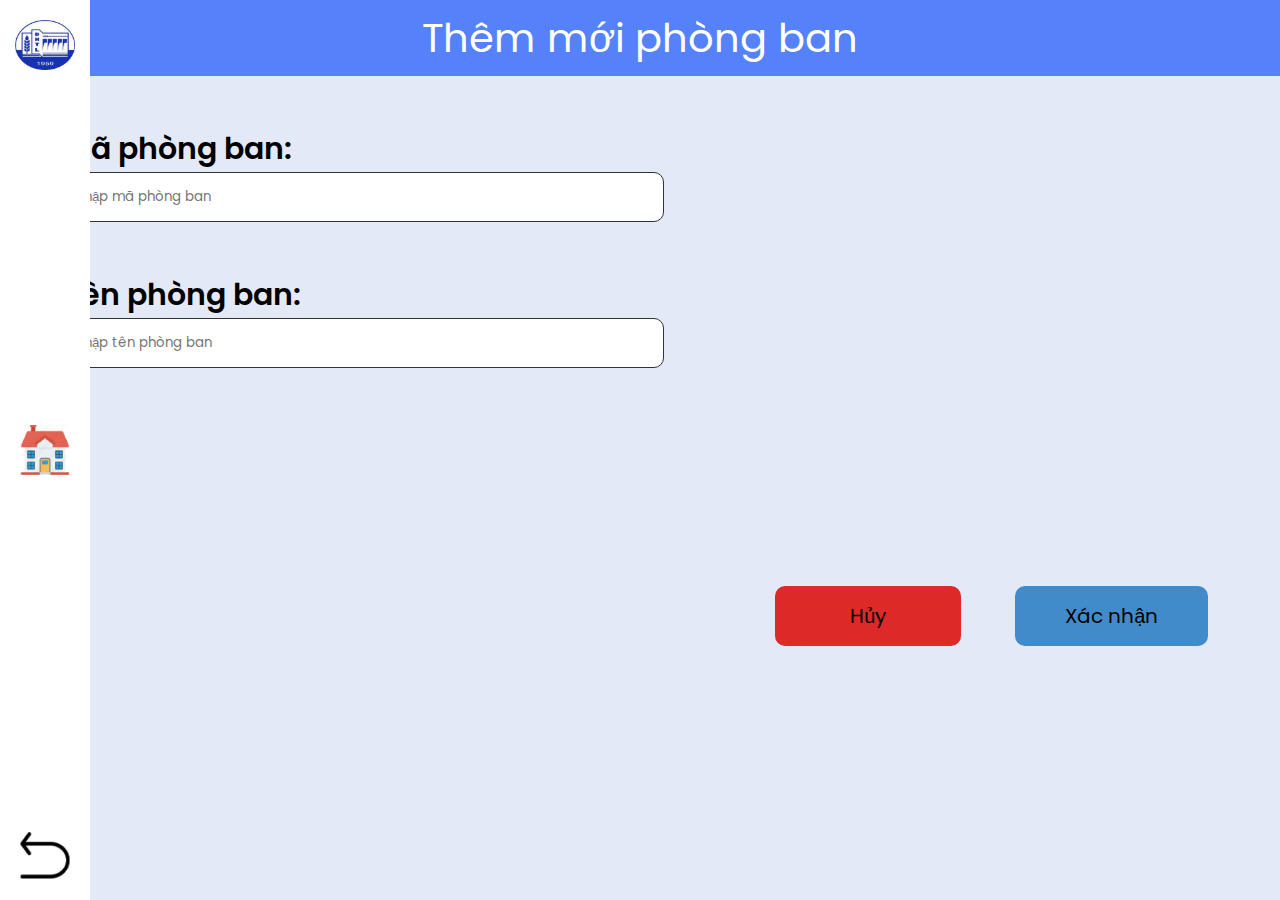
<file: tmpb.html>
<!DOCTYPE html>
  
<html lang="en">
<head>
    <meta charset="UTF-8">
    <meta http-equiv="X-UA-Compatible" content="IE=edge">
    <title>Thêm mới phòng ban</title>
    <meta name="viewport" content="width=device-width, initial-scale=1.0">
      <link href="https://cdn.jsdelivr.net/npm/bootstrap@5.3.0-alpha1/dist/css/bootstrap.min.css" rel="stylesheet"
        integrity="sha384-GLhlTQ8iRABdZLl6O3oVMWSktQOp6b7In1Zl3/Jr59b6EGGoI1aFkw7cmDA6j6gD" crossorigin="anonymous">
    <link rel="stylesheet" href="./css/tm&spb.css">
    <link href='https://unpkg.com/boxicons@2.1.1/css/boxicons.min.css' rel='stylesheet'>
    
</head>
<body>
    <div class="wrap">
        <nav class="sidebar">
            <header>
                <div class="image-logo">
                    <span class="image">
                        <img src="css/img/download.jpeg" alt="">
                    </span>
                </div>   
            </header>
            <div class="menu-bar">
                <div class="icon-home">
                    <img src="css/img/3338319 1.png" alt="">
                </div>
                <a href="./qlpb.html" class="icon-logout">
                   <img src="css/img/5302613 1.png" alt="">
                </a>
            </div> 
        </nav>
        <div class="home-page">
            <h1>Thêm mới phòng ban</h1>
        </div>
        <div class="container">
            <div class="row">
                <div class="col-sm left-inf-pb">
                    <form action="" method="">
                        <div class="label-name">
                            <label>Mã phòng ban:</label>
                        </div>
                        <input class="inp-pb" type="text" name="tenphongban" id="" placeholder="Nhập mã phòng ban">

                        <div class="label-name">
                            <label>Tên phòng ban:</label>
                        </div>
                        <input class="inp-pb" type="text" name="tenphongban" id="" placeholder="Nhập tên phòng ban">
                        <div class="button-group">
                            <button class="text-huy-pb">Hủy</button>
                            <button class="text-xacnhan-pb">Xác nhận</button>
                        </div>
                    </form>
                </div>
            </div>
        </div>
    </div>
</body>
</html>
</file>
<file: css/login.css>
* {
    box-sizing: border-box;
}

html {
    height: 100%;
    overflow-x: hidden;
}

body {
    margin: 0;
    padding: 0;
    font-family: sans-serif;
    background-image: linear-gradient(to right top, #2f4dc4, #da65b3);
}
.wrap-login {
    display: flex;
    justify-content: center;
    align-items: center;
    width: 100%;
    height: 100vh;
    background-image: linear-gradient(to right top, #2f4dc4, #da65b3);
}

.login-box {
    background-color: #fff;
    border-radius: 10px;
    width: 100%;
    margin: 0 80px;
    padding: 50px 50px;
    max-width: 1000px;

}

.login-box .d-flex {
    flex-wrap: wrap;
    display: flex;
}

.input {
    border-radius: 20px;
    border: 1px solid #000;
    padding: 10px 15px;
    font-size: 18px;
}

.img {
    display: flex;
    justify-content: center;
    align-items: center;
    margin: 0;
    height: 100%;
}

.img img {
    max-width: 350px;
    height: auto;
    object-fit: cover;
}

.login h2 {
    font-size: 36px;
    font-weight: 600;
    margin-bottom: 40px;
    text-align: center;

}

.form-login {
    display: flex;
    justify-content: center;
    align-items: center;
}

.form-login form {
    display: flex;
    justify-content: center;
    align-items: center;
    gap: 30px;
    flex-direction: column;
}

.form-group {
    padding: 15px 25px;
    border-radius: 100px;
    border: 1px solid #000;
    position: relative;

}

.form-group input {
    width: 100%;
    padding-left: 40px;
    font-size: 20px;
    border: none;
    outline: none;

}

.form-group i {
    position: absolute;
    top: 50%;
    transform: translate(0, -50%);
    left: 20px;
    font-size: 24px;
    font-weight: 600;
}
.container-btn {
    width: 100%;
}

.container-btn button {
    width: 100%;
    display: block;
    background-color: #59B747;
    border-radius: 100px;
    padding: 12px 96px;
    text-align: center;
    border: none;
    outline: none;
    font-size: 22px;
    font-weight: 500;
    color: #fff;
}
.forget-pass {
    margin-top: 30px;
    text-align: center;
}
.container-btn button:hover{
    background-color:#45E1A9;
    color: #fff;
}
.forget-pass a {
    font-size: 18px;
    color: #797777;

}
</file>
<file: themify-icons/demo-files/demo.css>
body {
	font: normal 1em/1.5em Arial, Helvetica, sans-serif;
	max-width: 90%;
	margin: 30px auto 0;
}
h1, h3 {
	font-weight: normal;
}
h3 {
	font-size: 1.4;
	text-transform: uppercase;
	letter-spacing: 1px;
}

.icon-section {
	margin: 0 0 3em;
	clear: both;
	overflow: hidden;
}
.icon-container {
	width: 240px; 
	padding: .7em 0;
	float: left; 
	position: relative;
	text-align: left;
}
.icon-container [class^="ti-"], 
.icon-container [class*=" ti-"] {
	color: #000;
	position: absolute;
	margin-top: 3px;
	transition: .3s;
}
.icon-container:hover [class^="ti-"],
.icon-container:hover [class*=" ti-"] {
	font-size: 2.2em;
	margin-top: -5px;
}
.icon-container:hover .icon-name {
	color: #000;
}
.icon-name {
	color: #aaa;
	margin-left: 35px;
	font-size: .8em;
	transition: .3s;
}
.icon-container:hover .icon-name {
	margin-left: 45px;
}
</file>
<file: themify-icons/themify-icons.css>
@font-face {
	font-family: 'themify';
	src:url('fonts/themify.eot?-fvbane');
	src:url('fonts/themify.eot?#iefix-fvbane') format('embedded-opentype'),
		url('fonts/themify.woff?-fvbane') format('woff'),
		url('fonts/themify.ttf?-fvbane') format('truetype'),
		url('fonts/themify.svg?-fvbane#themify') format('svg');
	font-weight: normal;
	font-style: normal;
}

[class^="ti-"], [class*=" ti-"] {
	font-family: 'themify';
	speak: none;
	font-style: normal;
	font-weight: normal;
	font-variant: normal;
	text-transform: none;
	line-height: 1;

	/* Better Font Rendering =========== */
	-webkit-font-smoothing: antialiased;
	-moz-osx-font-smoothing: grayscale;
}

.ti-wand:before {
	content: "\e600";
}
.ti-volume:before {
	content: "\e601";
}
.ti-user:before {
	content: "\e602";
}
.ti-unlock:before {
	content: "\e603";
}
.ti-unlink:before {
	content: "\e604";
}
.ti-trash:before {
	content: "\e605";
}
.ti-thought:before {
	content: "\e606";
}
.ti-target:before {
	content: "\e607";
}
.ti-tag:before {
	content: "\e608";
}
.ti-tablet:before {
	content: "\e609";
}
.ti-star:before {
	content: "\e60a";
}
.ti-spray:before {
	content: "\e60b";
}
.ti-signal:before {
	content: "\e60c";
}
.ti-shopping-cart:before {
	content: "\e60d";
}
.ti-shopping-cart-full:before {
	content: "\e60e";
}
.ti-settings:before {
	content: "\e60f";
}
.ti-search:before {
	content: "\e610";
}
.ti-zoom-in:before {
	content: "\e611";
}
.ti-zoom-out:before {
	content: "\e612";
}
.ti-cut:before {
	content: "\e613";
}
.ti-ruler:before {
	content: "\e614";
}
.ti-ruler-pencil:before {
	content: "\e615";
}
.ti-ruler-alt:before {
	content: "\e616";
}
.ti-bookmark:before {
	content: "\e617";
}
.ti-bookmark-alt:before {
	content: "\e618";
}
.ti-reload:before {
	content: "\e619";
}
.ti-plus:before {
	content: "\e61a";
}
.ti-pin:before {
	content: "\e61b";
}
.ti-pencil:before {
	content: "\e61c";
}
.ti-pencil-alt:before {
	content: "\e61d";
}
.ti-paint-roller:before {
	content: "\e61e";
}
.ti-paint-bucket:before {
	content: "\e61f";
}
.ti-na:before {
	content: "\e620";
}
.ti-mobile:before {
	content: "\e621";
}
.ti-minus:before {
	content: "\e622";
}
.ti-medall:before {
	content: "\e623";
}
.ti-medall-alt:before {
	content: "\e624";
}
.ti-marker:before {
	content: "\e625";
}
.ti-marker-alt:before {
	content: "\e626";
}
.ti-arrow-up:before {
	content: "\e627";
}
.ti-arrow-right:before {
	content: "\e628";
}
.ti-arrow-left:before {
	content: "\e629";
}
.ti-arrow-down:before {
	content: "\e62a";
}
.ti-lock:before {
	content: "\e62b";
}
.ti-location-arrow:before {
	content: "\e62c";
}
.ti-link:before {
	content: "\e62d";
}
.ti-layout:before {
	content: "\e62e";
}
.ti-layers:before {
	content: "\e62f";
}
.ti-layers-alt:before {
	content: "\e630";
}
.ti-key:before {
	content: "\e631";
}
.ti-import:before {
	content: "\e632";
}
.ti-image:before {
	content: "\e633";
}
.ti-heart:before {
	content: "\e634";
}
.ti-heart-broken:before {
	content: "\e635";
}
.ti-hand-stop:before {
	content: "\e636";
}
.ti-hand-open:before {
	content: "\e637";
}
.ti-hand-drag:before {
	content: "\e638";
}
.ti-folder:before {
	content: "\e639";
}
.ti-flag:before {
	content: "\e63a";
}
.ti-flag-alt:before {
	content: "\e63b";
}
.ti-flag-alt-2:before {
	content: "\e63c";
}
.ti-eye:before {
	content: "\e63d";
}
.ti-export:before {
	content: "\e63e";
}
.ti-exchange-vertical:before {
	content: "\e63f";
}
.ti-desktop:before {
	content: "\e640";
}
.ti-cup:before {
	content: "\e641";
}
.ti-crown:before {
	content: "\e642";
}
.ti-comments:before {
	content: "\e643";
}
.ti-comment:before {
	content: "\e644";
}
.ti-comment-alt:before {
	content: "\e645";
}
.ti-close:before {
	content: "\e646";
}
.ti-clip:before {
	content: "\e647";
}
.ti-angle-up:before {
	content: "\e648";
}
.ti-angle-right:before {
	content: "\e649";
}
.ti-angle-left:before {
	content: "\e64a";
}
.ti-angle-down:before {
	content: "\e64b";
}
.ti-check:before {
	content: "\e64c";
}
.ti-check-box:before {
	content: "\e64d";
}
.ti-camera:before {
	content: "\e64e";
}
.ti-announcement:before {
	content: "\e64f";
}
.ti-brush:before {
	content: "\e650";
}
.ti-briefcase:before {
	content: "\e651";
}
.ti-bolt:before {
	content: "\e652";
}
.ti-bolt-alt:before {
	content: "\e653";
}
.ti-blackboard:before {
	content: "\e654";
}
.ti-bag:before {
	content: "\e655";
}
.ti-move:before {
	content: "\e656";
}
.ti-arrows-vertical:before {
	content: "\e657";
}
.ti-arrows-horizontal:before {
	content: "\e658";
}
.ti-fullscreen:before {
	content: "\e659";
}
.ti-arrow-top-right:before {
	content: "\e65a";
}
.ti-arrow-top-left:before {
	content: "\e65b";
}
.ti-arrow-circle-up:before {
	content: "\e65c";
}
.ti-arrow-circle-right:before {
	content: "\e65d";
}
.ti-arrow-circle-left:before {
	content: "\e65e";
}
.ti-arrow-circle-down:before {
	content: "\e65f";
}
.ti-angle-double-up:before {
	content: "\e660";
}
.ti-angle-double-right:before {
	content: "\e661";
}
.ti-angle-double-left:before {
	content: "\e662";
}
.ti-angle-double-down:before {
	content: "\e663";
}
.ti-zip:before {
	content: "\e664";
}
.ti-world:before {
	content: "\e665";
}
.ti-wheelchair:before {
	content: "\e666";
}
.ti-view-list:before {
	content: "\e667";
}
.ti-view-list-alt:before {
	content: "\e668";
}
.ti-view-grid:before {
	content: "\e669";
}
.ti-uppercase:before {
	content: "\e66a";
}
.ti-upload:before {
	content: "\e66b";
}
.ti-underline:before {
	content: "\e66c";
}
.ti-truck:before {
	content: "\e66d";
}
.ti-timer:before {
	content: "\e66e";
}
.ti-ticket:before {
	content: "\e66f";
}
.ti-thumb-up:before {
	content: "\e670";
}
.ti-thumb-down:before {
	content: "\e671";
}
.ti-text:before {
	content: "\e672";
}
.ti-stats-up:before {
	content: "\e673";
}
.ti-stats-down:before {
	content: "\e674";
}
.ti-split-v:before {
	content: "\e675";
}
.ti-split-h:before {
	content: "\e676";
}
.ti-smallcap:before {
	content: "\e677";
}
.ti-shine:before {
	content: "\e678";
}
.ti-shift-right:before {
	content: "\e679";
}
.ti-shift-left:before {
	content: "\e67a";
}
.ti-shield:before {
	content: "\e67b";
}
.ti-notepad:before {
	content: "\e67c";
}
.ti-server:before {
	content: "\e67d";
}
.ti-quote-right:before {
	content: "\e67e";
}
.ti-quote-left:before {
	content: "\e67f";
}
.ti-pulse:before {
	content: "\e680";
}
.ti-printer:before {
	content: "\e681";
}
.ti-power-off:before {
	content: "\e682";
}
.ti-plug:before {
	content: "\e683";
}
.ti-pie-chart:before {
	content: "\e684";
}
.ti-paragraph:before {
	content: "\e685";
}
.ti-panel:before {
	content: "\e686";
}
.ti-package:before {
	content: "\e687";
}
.ti-music:before {
	content: "\e688";
}
.ti-music-alt:before {
	content: "\e689";
}
.ti-mouse:before {
	content: "\e68a";
}
.ti-mouse-alt:before {
	content: "\e68b";
}
.ti-money:before {
	content: "\e68c";
}
.ti-microphone:before {
	content: "\e68d";
}
.ti-menu:before {
	content: "\e68e";
}
.ti-menu-alt:before {
	content: "\e68f";
}
.ti-map:before {
	content: "\e690";
}
.ti-map-alt:before {
	content: "\e691";
}
.ti-loop:before {
	content: "\e692";
}
.ti-location-pin:before {
	content: "\e693";
}
.ti-list:before {
	content: "\e694";
}
.ti-light-bulb:before {
	content: "\e695";
}
.ti-Italic:before {
	content: "\e696";
}
.ti-info:before {
	content: "\e697";
}
.ti-infinite:before {
	content: "\e698";
}
.ti-id-badge:before {
	content: "\e699";
}
.ti-hummer:before {
	content: "\e69a";
}
.ti-home:before {
	content: "\e69b";
}
.ti-help:before {
	content: "\e69c";
}
.ti-headphone:before {
	content: "\e69d";
}
.ti-harddrives:before {
	content: "\e69e";
}
.ti-harddrive:before {
	content: "\e69f";
}
.ti-gift:before {
	content: "\e6a0";
}
.ti-game:before {
	content: "\e6a1";
}
.ti-filter:before {
	content: "\e6a2";
}
.ti-files:before {
	content: "\e6a3";
}
.ti-file:before {
	content: "\e6a4";
}
.ti-eraser:before {
	content: "\e6a5";
}
.ti-envelope:before {
	content: "\e6a6";
}
.ti-download:before {
	content: "\e6a7";
}
.ti-direction:before {
	content: "\e6a8";
}
.ti-direction-alt:before {
	content: "\e6a9";
}
.ti-dashboard:before {
	content: "\e6aa";
}
.ti-control-stop:before {
	content: "\e6ab";
}
.ti-control-shuffle:before {
	content: "\e6ac";
}
.ti-control-play:before {
	content: "\e6ad";
}
.ti-control-pause:before {
	content: "\e6ae";
}
.ti-control-forward:before {
	content: "\e6af";
}
.ti-control-backward:before {
	content: "\e6b0";
}
.ti-cloud:before {
	content: "\e6b1";
}
.ti-cloud-up:before {
	content: "\e6b2";
}
.ti-cloud-down:before {
	content: "\e6b3";
}
.ti-clipboard:before {
	content: "\e6b4";
}
.ti-car:before {
	content: "\e6b5";
}
.ti-calendar:before {
	content: "\e6b6";
}
.ti-book:before {
	content: "\e6b7";
}
.ti-bell:before {
	content: "\e6b8";
}
.ti-basketball:before {
	content: "\e6b9";
}
.ti-bar-chart:before {
	content: "\e6ba";
}
.ti-bar-chart-alt:before {
	content: "\e6bb";
}
.ti-back-right:before {
	content: "\e6bc";
}
.ti-back-left:before {
	content: "\e6bd";
}
.ti-arrows-corner:before {
	content: "\e6be";
}
.ti-archive:before {
	content: "\e6bf";
}
.ti-anchor:before {
	content: "\e6c0";
}
.ti-align-right:before {
	content: "\e6c1";
}
.ti-align-left:before {
	content: "\e6c2";
}
.ti-align-justify:before {
	content: "\e6c3";
}
.ti-align-center:before {
	content: "\e6c4";
}
.ti-alert:before {
	content: "\e6c5";
}
.ti-alarm-clock:before {
	content: "\e6c6";
}
.ti-agenda:before {
	content: "\e6c7";
}
.ti-write:before {
	content: "\e6c8";
}
.ti-window:before {
	content: "\e6c9";
}
.ti-widgetized:before {
	content: "\e6ca";
}
.ti-widget:before {
	content: "\e6cb";
}
.ti-widget-alt:before {
	content: "\e6cc";
}
.ti-wallet:before {
	content: "\e6cd";
}
.ti-video-clapper:before {
	content: "\e6ce";
}
.ti-video-camera:before {
	content: "\e6cf";
}
.ti-vector:before {
	content: "\e6d0";
}
.ti-themify-logo:before {
	content: "\e6d1";
}
.ti-themify-favicon:before {
	content: "\e6d2";
}
.ti-themify-favicon-alt:before {
	content: "\e6d3";
}
.ti-support:before {
	content: "\e6d4";
}
.ti-stamp:before {
	content: "\e6d5";
}
.ti-split-v-alt:before {
	content: "\e6d6";
}
.ti-slice:before {
	content: "\e6d7";
}
.ti-shortcode:before {
	content: "\e6d8";
}
.ti-shift-right-alt:before {
	content: "\e6d9";
}
.ti-shift-left-alt:before {
	content: "\e6da";
}
.ti-ruler-alt-2:before {
	content: "\e6db";
}
.ti-receipt:before {
	content: "\e6dc";
}
.ti-pin2:before {
	content: "\e6dd";
}
.ti-pin-alt:before {
	content: "\e6de";
}
.ti-pencil-alt2:before {
	content: "\e6df";
}
.ti-palette:before {
	content: "\e6e0";
}
.ti-more:before {
	content: "\e6e1";
}
.ti-more-alt:before {
	content: "\e6e2";
}
.ti-microphone-alt:before {
	content: "\e6e3";
}
.ti-magnet:before {
	content: "\e6e4";
}
.ti-line-double:before {
	content: "\e6e5";
}
.ti-line-dotted:before {
	content: "\e6e6";
}
.ti-line-dashed:before {
	content: "\e6e7";
}
.ti-layout-width-full:before {
	content: "\e6e8";
}
.ti-layout-width-default:before {
	content: "\e6e9";
}
.ti-layout-width-default-alt:before {
	content: "\e6ea";
}
.ti-layout-tab:before {
	content: "\e6eb";
}
.ti-layout-tab-window:before {
	content: "\e6ec";
}
.ti-layout-tab-v:before {
	content: "\e6ed";
}
.ti-layout-tab-min:before {
	content: "\e6ee";
}
.ti-layout-slider:before {
	content: "\e6ef";
}
.ti-layout-slider-alt:before {
	content: "\e6f0";
}
.ti-layout-sidebar-right:before {
	content: "\e6f1";
}
.ti-layout-sidebar-none:before {
	content: "\e6f2";
}
.ti-layout-sidebar-left:before {
	content: "\e6f3";
}
.ti-layout-placeholder:before {
	content: "\e6f4";
}
.ti-layout-menu:before {
	content: "\e6f5";
}
.ti-layout-menu-v:before {
	content: "\e6f6";
}
.ti-layout-menu-separated:before {
	content: "\e6f7";
}
.ti-layout-menu-full:before {
	content: "\e6f8";
}
.ti-layout-media-right-alt:before {
	content: "\e6f9";
}
.ti-layout-media-right:before {
	content: "\e6fa";
}
.ti-layout-media-overlay:before {
	content: "\e6fb";
}
.ti-layout-media-overlay-alt:before {
	content: "\e6fc";
}
.ti-layout-media-overlay-alt-2:before {
	content: "\e6fd";
}
.ti-layout-media-left-alt:before {
	content: "\e6fe";
}
.ti-layout-media-left:before {
	content: "\e6ff";
}
.ti-layout-media-center-alt:before {
	content: "\e700";
}
.ti-layout-media-center:before {
	content: "\e701";
}
.ti-layout-list-thumb:before {
	content: "\e702";
}
.ti-layout-list-thumb-alt:before {
	content: "\e703";
}
.ti-layout-list-post:before {
	content: "\e704";
}
.ti-layout-list-large-image:before {
	content: "\e705";
}
.ti-layout-line-solid:before {
	content: "\e706";
}
.ti-layout-grid4:before {
	content: "\e707";
}
.ti-layout-grid3:before {
	content: "\e708";
}
.ti-layout-grid2:before {
	content: "\e709";
}
.ti-layout-grid2-thumb:before {
	content: "\e70a";
}
.ti-layout-cta-right:before {
	content: "\e70b";
}
.ti-layout-cta-left:before {
	content: "\e70c";
}
.ti-layout-cta-center:before {
	content: "\e70d";
}
.ti-layout-cta-btn-right:before {
	content: "\e70e";
}
.ti-layout-cta-btn-left:before {
	content: "\e70f";
}
.ti-layout-column4:before {
	content: "\e710";
}
.ti-layout-column3:before {
	content: "\e711";
}
.ti-layout-column2:before {
	content: "\e712";
}
.ti-layout-accordion-separated:before {
	content: "\e713";
}
.ti-layout-accordion-merged:before {
	content: "\e714";
}
.ti-layout-accordion-list:before {
	content: "\e715";
}
.ti-ink-pen:before {
	content: "\e716";
}
.ti-info-alt:before {
	content: "\e717";
}
.ti-help-alt:before {
	content: "\e718";
}
.ti-headphone-alt:before {
	content: "\e719";
}
.ti-hand-point-up:before {
	content: "\e71a";
}
.ti-hand-point-right:before {
	content: "\e71b";
}
.ti-hand-point-left:before {
	content: "\e71c";
}
.ti-hand-point-down:before {
	content: "\e71d";
}
.ti-gallery:before {
	content: "\e71e";
}
.ti-face-smile:before {
	content: "\e71f";
}
.ti-face-sad:before {
	content: "\e720";
}
.ti-credit-card:before {
	content: "\e721";
}
.ti-control-skip-forward:before {
	content: "\e722";
}
.ti-control-skip-backward:before {
	content: "\e723";
}
.ti-control-record:before {
	content: "\e724";
}
.ti-control-eject:before {
	content: "\e725";
}
.ti-comments-smiley:before {
	content: "\e726";
}
.ti-brush-alt:before {
	content: "\e727";
}
.ti-youtube:before {
	content: "\e728";
}
.ti-vimeo:before {
	content: "\e729";
}
.ti-twitter:before {
	content: "\e72a";
}
.ti-time:before {
	content: "\e72b";
}
.ti-tumblr:before {
	content: "\e72c";
}
.ti-skype:before {
	content: "\e72d";
}
.ti-share:before {
	content: "\e72e";
}
.ti-share-alt:before {
	content: "\e72f";
}
.ti-rocket:before {
	content: "\e730";
}
.ti-pinterest:before {
	content: "\e731";
}
.ti-new-window:before {
	content: "\e732";
}
.ti-microsoft:before {
	content: "\e733";
}
.ti-list-ol:before {
	content: "\e734";
}
.ti-linkedin:before {
	content: "\e735";
}
.ti-layout-sidebar-2:before {
	content: "\e736";
}
.ti-layout-grid4-alt:before {
	content: "\e737";
}
.ti-layout-grid3-alt:before {
	content: "\e738";
}
.ti-layout-grid2-alt:before {
	content: "\e739";
}
.ti-layout-column4-alt:before {
	content: "\e73a";
}
.ti-layout-column3-alt:before {
	content: "\e73b";
}
.ti-layout-column2-alt:before {
	content: "\e73c";
}
.ti-instagram:before {
	content: "\e73d";
}
.ti-google:before {
	content: "\e73e";
}
.ti-github:before {
	content: "\e73f";
}
.ti-flickr:before {
	content: "\e740";
}
.ti-facebook:before {
	content: "\e741";
}
.ti-dropbox:before {
	content: "\e742";
}
.ti-dribbble:before {
	content: "\e743";
}
.ti-apple:before {
	content: "\e744";
}
.ti-android:before {
	content: "\e745";
}
.ti-save:before {
	content: "\e746";
}
.ti-save-alt:before {
	content: "\e747";
}
.ti-yahoo:before {
	content: "\e748";
}
.ti-wordpress:before {
	content: "\e749";
}
.ti-vimeo-alt:before {
	content: "\e74a";
}
.ti-twitter-alt:before {
	content: "\e74b";
}
.ti-tumblr-alt:before {
	content: "\e74c";
}
.ti-trello:before {
	content: "\e74d";
}
.ti-stack-overflow:before {
	content: "\e74e";
}
.ti-soundcloud:before {
	content: "\e74f";
}
.ti-sharethis:before {
	content: "\e750";
}
.ti-sharethis-alt:before {
	content: "\e751";
}
.ti-reddit:before {
	content: "\e752";
}
.ti-pinterest-alt:before {
	content: "\e753";
}
.ti-microsoft-alt:before {
	content: "\e754";
}
.ti-linux:before {
	content: "\e755";
}
.ti-jsfiddle:before {
	content: "\e756";
}
.ti-joomla:before {
	content: "\e757";
}
.ti-html5:before {
	content: "\e758";
}
.ti-flickr-alt:before {
	content: "\e759";
}
.ti-email:before {
	content: "\e75a";
}
.ti-drupal:before {
	content: "\e75b";
}
.ti-dropbox-alt:before {
	content: "\e75c";
}
.ti-css3:before {
	content: "\e75d";
}
.ti-rss:before {
	content: "\e75e";
}
.ti-rss-alt:before {
	content: "\e75f";
}
</file>
<file: themify-icons/ie7/ie7.css>
.ti-wand {
	*zoom: expression(this.runtimeStyle['zoom'] = '1', this.innerHTML = '&#xe600;');
}
.ti-volume {
	*zoom: expression(this.runtimeStyle['zoom'] = '1', this.innerHTML = '&#xe601;');
}
.ti-user {
	*zoom: expression(this.runtimeStyle['zoom'] = '1', this.innerHTML = '&#xe602;');
}
.ti-unlock {
	*zoom: expression(this.runtimeStyle['zoom'] = '1', this.innerHTML = '&#xe603;');
}
.ti-unlink {
	*zoom: expression(this.runtimeStyle['zoom'] = '1', this.innerHTML = '&#xe604;');
}
.ti-trash {
	*zoom: expression(this.runtimeStyle['zoom'] = '1', this.innerHTML = '&#xe605;');
}
.ti-thought {
	*zoom: expression(this.runtimeStyle['zoom'] = '1', this.innerHTML = '&#xe606;');
}
.ti-target {
	*zoom: expression(this.runtimeStyle['zoom'] = '1', this.innerHTML = '&#xe607;');
}
.ti-tag {
	*zoom: expression(this.runtimeStyle['zoom'] = '1', this.innerHTML = '&#xe608;');
}
.ti-tablet {
	*zoom: expression(this.runtimeStyle['zoom'] = '1', this.innerHTML = '&#xe609;');
}
.ti-star {
	*zoom: expression(this.runtimeStyle['zoom'] = '1', this.innerHTML = '&#xe60a;');
}
.ti-spray {
	*zoom: expression(this.runtimeStyle['zoom'] = '1', this.innerHTML = '&#xe60b;');
}
.ti-signal {
	*zoom: expression(this.runtimeStyle['zoom'] = '1', this.innerHTML = '&#xe60c;');
}
.ti-shopping-cart {
	*zoom: expression(this.runtimeStyle['zoom'] = '1', this.innerHTML = '&#xe60d;');
}
.ti-shopping-cart-full {
	*zoom: expression(this.runtimeStyle['zoom'] = '1', this.innerHTML = '&#xe60e;');
}
.ti-settings {
	*zoom: expression(this.runtimeStyle['zoom'] = '1', this.innerHTML = '&#xe60f;');
}
.ti-search {
	*zoom: expression(this.runtimeStyle['zoom'] = '1', this.innerHTML = '&#xe610;');
}
.ti-zoom-in {
	*zoom: expression(this.runtimeStyle['zoom'] = '1', this.innerHTML = '&#xe611;');
}
.ti-zoom-out {
	*zoom: expression(this.runtimeStyle['zoom'] = '1', this.innerHTML = '&#xe612;');
}
.ti-cut {
	*zoom: expression(this.runtimeStyle['zoom'] = '1', this.innerHTML = '&#xe613;');
}
.ti-ruler {
	*zoom: expression(this.runtimeStyle['zoom'] = '1', this.innerHTML = '&#xe614;');
}
.ti-ruler-pencil {
	*zoom: expression(this.runtimeStyle['zoom'] = '1', this.innerHTML = '&#xe615;');
}
.ti-ruler-alt {
	*zoom: expression(this.runtimeStyle['zoom'] = '1', this.innerHTML = '&#xe616;');
}
.ti-bookmark {
	*zoom: expression(this.runtimeStyle['zoom'] = '1', this.innerHTML = '&#xe617;');
}
.ti-bookmark-alt {
	*zoom: expression(this.runtimeStyle['zoom'] = '1', this.innerHTML = '&#xe618;');
}
.ti-reload {
	*zoom: expression(this.runtimeStyle['zoom'] = '1', this.innerHTML = '&#xe619;');
}
.ti-plus {
	*zoom: expression(this.runtimeStyle['zoom'] = '1', this.innerHTML = '&#xe61a;');
}
.ti-pin {
	*zoom: expression(this.runtimeStyle['zoom'] = '1', this.innerHTML = '&#xe61b;');
}
.ti-pencil {
	*zoom: expression(this.runtimeStyle['zoom'] = '1', this.innerHTML = '&#xe61c;');
}
.ti-pencil-alt {
	*zoom: expression(this.runtimeStyle['zoom'] = '1', this.innerHTML = '&#xe61d;');
}
.ti-paint-roller {
	*zoom: expression(this.runtimeStyle['zoom'] = '1', this.innerHTML = '&#xe61e;');
}
.ti-paint-bucket {
	*zoom: expression(this.runtimeStyle['zoom'] = '1', this.innerHTML = '&#xe61f;');
}
.ti-na {
	*zoom: expression(this.runtimeStyle['zoom'] = '1', this.innerHTML = '&#xe620;');
}
.ti-mobile {
	*zoom: expression(this.runtimeStyle['zoom'] = '1', this.innerHTML = '&#xe621;');
}
.ti-minus {
	*zoom: expression(this.runtimeStyle['zoom'] = '1', this.innerHTML = '&#xe622;');
}
.ti-medall {
	*zoom: expression(this.runtimeStyle['zoom'] = '1', this.innerHTML = '&#xe623;');
}
.ti-medall-alt {
	*zoom: expression(this.runtimeStyle['zoom'] = '1', this.innerHTML = '&#xe624;');
}
.ti-marker {
	*zoom: expression(this.runtimeStyle['zoom'] = '1', this.innerHTML = '&#xe625;');
}
.ti-marker-alt {
	*zoom: expression(this.runtimeStyle['zoom'] = '1', this.innerHTML = '&#xe626;');
}
.ti-arrow-up {
	*zoom: expression(this.runtimeStyle['zoom'] = '1', this.innerHTML = '&#xe627;');
}
.ti-arrow-right {
	*zoom: expression(this.runtimeStyle['zoom'] = '1', this.innerHTML = '&#xe628;');
}
.ti-arrow-left {
	*zoom: expression(this.runtimeStyle['zoom'] = '1', this.innerHTML = '&#xe629;');
}
.ti-arrow-down {
	*zoom: expression(this.runtimeStyle['zoom'] = '1', this.innerHTML = '&#xe62a;');
}
.ti-lock {
	*zoom: expression(this.runtimeStyle['zoom'] = '1', this.innerHTML = '&#xe62b;');
}
.ti-location-arrow {
	*zoom: expression(this.runtimeStyle['zoom'] = '1', this.innerHTML = '&#xe62c;');
}
.ti-link {
	*zoom: expression(this.runtimeStyle['zoom'] = '1', this.innerHTML = '&#xe62d;');
}
.ti-layout {
	*zoom: expression(this.runtimeStyle['zoom'] = '1', this.innerHTML = '&#xe62e;');
}
.ti-layers {
	*zoom: expression(this.runtimeStyle['zoom'] = '1', this.innerHTML = '&#xe62f;');
}
.ti-layers-alt {
	*zoom: expression(this.runtimeStyle['zoom'] = '1', this.innerHTML = '&#xe630;');
}
.ti-key {
	*zoom: expression(this.runtimeStyle['zoom'] = '1', this.innerHTML = '&#xe631;');
}
.ti-import {
	*zoom: expression(this.runtimeStyle['zoom'] = '1', this.innerHTML = '&#xe632;');
}
.ti-image {
	*zoom: expression(this.runtimeStyle['zoom'] = '1', this.innerHTML = '&#xe633;');
}
.ti-heart {
	*zoom: expression(this.runtimeStyle['zoom'] = '1', this.innerHTML = '&#xe634;');
}
.ti-heart-broken {
	*zoom: expression(this.runtimeStyle['zoom'] = '1', this.innerHTML = '&#xe635;');
}
.ti-hand-stop {
	*zoom: expression(this.runtimeStyle['zoom'] = '1', this.innerHTML = '&#xe636;');
}
.ti-hand-open {
	*zoom: expression(this.runtimeStyle['zoom'] = '1', this.innerHTML = '&#xe637;');
}
.ti-hand-drag {
	*zoom: expression(this.runtimeStyle['zoom'] = '1', this.innerHTML = '&#xe638;');
}
.ti-folder {
	*zoom: expression(this.runtimeStyle['zoom'] = '1', this.innerHTML = '&#xe639;');
}
.ti-flag {
	*zoom: expression(this.runtimeStyle['zoom'] = '1', this.innerHTML = '&#xe63a;');
}
.ti-flag-alt {
	*zoom: expression(this.runtimeStyle['zoom'] = '1', this.innerHTML = '&#xe63b;');
}
.ti-flag-alt-2 {
	*zoom: expression(this.runtimeStyle['zoom'] = '1', this.innerHTML = '&#xe63c;');
}
.ti-eye {
	*zoom: expression(this.runtimeStyle['zoom'] = '1', this.innerHTML = '&#xe63d;');
}
.ti-export {
	*zoom: expression(this.runtimeStyle['zoom'] = '1', this.innerHTML = '&#xe63e;');
}
.ti-exchange-vertical {
	*zoom: expression(this.runtimeStyle['zoom'] = '1', this.innerHTML = '&#xe63f;');
}
.ti-desktop {
	*zoom: expression(this.runtimeStyle['zoom'] = '1', this.innerHTML = '&#xe640;');
}
.ti-cup {
	*zoom: expression(this.runtimeStyle['zoom'] = '1', this.innerHTML = '&#xe641;');
}
.ti-crown {
	*zoom: expression(this.runtimeStyle['zoom'] = '1', this.innerHTML = '&#xe642;');
}
.ti-comments {
	*zoom: expression(this.runtimeStyle['zoom'] = '1', this.innerHTML = '&#xe643;');
}
.ti-comment {
	*zoom: expression(this.runtimeStyle['zoom'] = '1', this.innerHTML = '&#xe644;');
}
.ti-comment-alt {
	*zoom: expression(this.runtimeStyle['zoom'] = '1', this.innerHTML = '&#xe645;');
}
.ti-close {
	*zoom: expression(this.runtimeStyle['zoom'] = '1', this.innerHTML = '&#xe646;');
}
.ti-clip {
	*zoom: expression(this.runtimeStyle['zoom'] = '1', this.innerHTML = '&#xe647;');
}
.ti-angle-up {
	*zoom: expression(this.runtimeStyle['zoom'] = '1', this.innerHTML = '&#xe648;');
}
.ti-angle-right {
	*zoom: expression(this.runtimeStyle['zoom'] = '1', this.innerHTML = '&#xe649;');
}
.ti-angle-left {
	*zoom: expression(this.runtimeStyle['zoom'] = '1', this.innerHTML = '&#xe64a;');
}
.ti-angle-down {
	*zoom: expression(this.runtimeStyle['zoom'] = '1', this.innerHTML = '&#xe64b;');
}
.ti-check {
	*zoom: expression(this.runtimeStyle['zoom'] = '1', this.innerHTML = '&#xe64c;');
}
.ti-check-box {
	*zoom: expression(this.runtimeStyle['zoom'] = '1', this.innerHTML = '&#xe64d;');
}
.ti-camera {
	*zoom: expression(this.runtimeStyle['zoom'] = '1', this.innerHTML = '&#xe64e;');
}
.ti-announcement {
	*zoom: expression(this.runtimeStyle['zoom'] = '1', this.innerHTML = '&#xe64f;');
}
.ti-brush {
	*zoom: expression(this.runtimeStyle['zoom'] = '1', this.innerHTML = '&#xe650;');
}
.ti-briefcase {
	*zoom: expression(this.runtimeStyle['zoom'] = '1', this.innerHTML = '&#xe651;');
}
.ti-bolt {
	*zoom: expression(this.runtimeStyle['zoom'] = '1', this.innerHTML = '&#xe652;');
}
.ti-bolt-alt {
	*zoom: expression(this.runtimeStyle['zoom'] = '1', this.innerHTML = '&#xe653;');
}
.ti-blackboard {
	*zoom: expression(this.runtimeStyle['zoom'] = '1', this.innerHTML = '&#xe654;');
}
.ti-bag {
	*zoom: expression(this.runtimeStyle['zoom'] = '1', this.innerHTML = '&#xe655;');
}
.ti-move {
	*zoom: expression(this.runtimeStyle['zoom'] = '1', this.innerHTML = '&#xe656;');
}
.ti-arrows-vertical {
	*zoom: expression(this.runtimeStyle['zoom'] = '1', this.innerHTML = '&#xe657;');
}
.ti-arrows-horizontal {
	*zoom: expression(this.runtimeStyle['zoom'] = '1', this.innerHTML = '&#xe658;');
}
.ti-fullscreen {
	*zoom: expression(this.runtimeStyle['zoom'] = '1', this.innerHTML = '&#xe659;');
}
.ti-arrow-top-right {
	*zoom: expression(this.runtimeStyle['zoom'] = '1', this.innerHTML = '&#xe65a;');
}
.ti-arrow-top-left {
	*zoom: expression(this.runtimeStyle['zoom'] = '1', this.innerHTML = '&#xe65b;');
}
.ti-arrow-circle-up {
	*zoom: expression(this.runtimeStyle['zoom'] = '1', this.innerHTML = '&#xe65c;');
}
.ti-arrow-circle-right {
	*zoom: expression(this.runtimeStyle['zoom'] = '1', this.innerHTML = '&#xe65d;');
}
.ti-arrow-circle-left {
	*zoom: expression(this.runtimeStyle['zoom'] = '1', this.innerHTML = '&#xe65e;');
}
.ti-arrow-circle-down {
	*zoom: expression(this.runtimeStyle['zoom'] = '1', this.innerHTML = '&#xe65f;');
}
.ti-angle-double-up {
	*zoom: expression(this.runtimeStyle['zoom'] = '1', this.innerHTML = '&#xe660;');
}
.ti-angle-double-right {
	*zoom: expression(this.runtimeStyle['zoom'] = '1', this.innerHTML = '&#xe661;');
}
.ti-angle-double-left {
	*zoom: expression(this.runtimeStyle['zoom'] = '1', this.innerHTML = '&#xe662;');
}
.ti-angle-double-down {
	*zoom: expression(this.runtimeStyle['zoom'] = '1', this.innerHTML = '&#xe663;');
}
.ti-zip {
	*zoom: expression(this.runtimeStyle['zoom'] = '1', this.innerHTML = '&#xe664;');
}
.ti-world {
	*zoom: expression(this.runtimeStyle['zoom'] = '1', this.innerHTML = '&#xe665;');
}
.ti-wheelchair {
	*zoom: expression(this.runtimeStyle['zoom'] = '1', this.innerHTML = '&#xe666;');
}
.ti-view-list {
	*zoom: expression(this.runtimeStyle['zoom'] = '1', this.innerHTML = '&#xe667;');
}
.ti-view-list-alt {
	*zoom: expression(this.runtimeStyle['zoom'] = '1', this.innerHTML = '&#xe668;');
}
.ti-view-grid {
	*zoom: expression(this.runtimeStyle['zoom'] = '1', this.innerHTML = '&#xe669;');
}
.ti-uppercase {
	*zoom: expression(this.runtimeStyle['zoom'] = '1', this.innerHTML = '&#xe66a;');
}
.ti-upload {
	*zoom: expression(this.runtimeStyle['zoom'] = '1', this.innerHTML = '&#xe66b;');
}
.ti-underline {
	*zoom: expression(this.runtimeStyle['zoom'] = '1', this.innerHTML = '&#xe66c;');
}
.ti-truck {
	*zoom: expression(this.runtimeStyle['zoom'] = '1', this.innerHTML = '&#xe66d;');
}
.ti-timer {
	*zoom: expression(this.runtimeStyle['zoom'] = '1', this.innerHTML = '&#xe66e;');
}
.ti-ticket {
	*zoom: expression(this.runtimeStyle['zoom'] = '1', this.innerHTML = '&#xe66f;');
}
.ti-thumb-up {
	*zoom: expression(this.runtimeStyle['zoom'] = '1', this.innerHTML = '&#xe670;');
}
.ti-thumb-down {
	*zoom: expression(this.runtimeStyle['zoom'] = '1', this.innerHTML = '&#xe671;');
}
.ti-text {
	*zoom: expression(this.runtimeStyle['zoom'] = '1', this.innerHTML = '&#xe672;');
}
.ti-stats-up {
	*zoom: expression(this.runtimeStyle['zoom'] = '1', this.innerHTML = '&#xe673;');
}
.ti-stats-down {
	*zoom: expression(this.runtimeStyle['zoom'] = '1', this.innerHTML = '&#xe674;');
}
.ti-split-v {
	*zoom: expression(this.runtimeStyle['zoom'] = '1', this.innerHTML = '&#xe675;');
}
.ti-split-h {
	*zoom: expression(this.runtimeStyle['zoom'] = '1', this.innerHTML = '&#xe676;');
}
.ti-smallcap {
	*zoom: expression(this.runtimeStyle['zoom'] = '1', this.innerHTML = '&#xe677;');
}
.ti-shine {
	*zoom: expression(this.runtimeStyle['zoom'] = '1', this.innerHTML = '&#xe678;');
}
.ti-shift-right {
	*zoom: expression(this.runtimeStyle['zoom'] = '1', this.innerHTML = '&#xe679;');
}
.ti-shift-left {
	*zoom: expression(this.runtimeStyle['zoom'] = '1', this.innerHTML = '&#xe67a;');
}
.ti-shield {
	*zoom: expression(this.runtimeStyle['zoom'] = '1', this.innerHTML = '&#xe67b;');
}
.ti-notepad {
	*zoom: expression(this.runtimeStyle['zoom'] = '1', this.innerHTML = '&#xe67c;');
}
.ti-server {
	*zoom: expression(this.runtimeStyle['zoom'] = '1', this.innerHTML = '&#xe67d;');
}
.ti-quote-right {
	*zoom: expression(this.runtimeStyle['zoom'] = '1', this.innerHTML = '&#xe67e;');
}
.ti-quote-left {
	*zoom: expression(this.runtimeStyle['zoom'] = '1', this.innerHTML = '&#xe67f;');
}
.ti-pulse {
	*zoom: expression(this.runtimeStyle['zoom'] = '1', this.innerHTML = '&#xe680;');
}
.ti-printer {
	*zoom: expression(this.runtimeStyle['zoom'] = '1', this.innerHTML = '&#xe681;');
}
.ti-power-off {
	*zoom: expression(this.runtimeStyle['zoom'] = '1', this.innerHTML = '&#xe682;');
}
.ti-plug {
	*zoom: expression(this.runtimeStyle['zoom'] = '1', this.innerHTML = '&#xe683;');
}
.ti-pie-chart {
	*zoom: expression(this.runtimeStyle['zoom'] = '1', this.innerHTML = '&#xe684;');
}
.ti-paragraph {
	*zoom: expression(this.runtimeStyle['zoom'] = '1', this.innerHTML = '&#xe685;');
}
.ti-panel {
	*zoom: expression(this.runtimeStyle['zoom'] = '1', this.innerHTML = '&#xe686;');
}
.ti-package {
	*zoom: expression(this.runtimeStyle['zoom'] = '1', this.innerHTML = '&#xe687;');
}
.ti-music {
	*zoom: expression(this.runtimeStyle['zoom'] = '1', this.innerHTML = '&#xe688;');
}
.ti-music-alt {
	*zoom: expression(this.runtimeStyle['zoom'] = '1', this.innerHTML = '&#xe689;');
}
.ti-mouse {
	*zoom: expression(this.runtimeStyle['zoom'] = '1', this.innerHTML = '&#xe68a;');
}
.ti-mouse-alt {
	*zoom: expression(this.runtimeStyle['zoom'] = '1', this.innerHTML = '&#xe68b;');
}
.ti-money {
	*zoom: expression(this.runtimeStyle['zoom'] = '1', this.innerHTML = '&#xe68c;');
}
.ti-microphone {
	*zoom: expression(this.runtimeStyle['zoom'] = '1', this.innerHTML = '&#xe68d;');
}
.ti-menu {
	*zoom: expression(this.runtimeStyle['zoom'] = '1', this.innerHTML = '&#xe68e;');
}
.ti-menu-alt {
	*zoom: expression(this.runtimeStyle['zoom'] = '1', this.innerHTML = '&#xe68f;');
}
.ti-map {
	*zoom: expression(this.runtimeStyle['zoom'] = '1', this.innerHTML = '&#xe690;');
}
.ti-map-alt {
	*zoom: expression(this.runtimeStyle['zoom'] = '1', this.innerHTML = '&#xe691;');
}
.ti-loop {
	*zoom: expression(this.runtimeStyle['zoom'] = '1', this.innerHTML = '&#xe692;');
}
.ti-location-pin {
	*zoom: expression(this.runtimeStyle['zoom'] = '1', this.innerHTML = '&#xe693;');
}
.ti-list {
	*zoom: expression(this.runtimeStyle['zoom'] = '1', this.innerHTML = '&#xe694;');
}
.ti-light-bulb {
	*zoom: expression(this.runtimeStyle['zoom'] = '1', this.innerHTML = '&#xe695;');
}
.ti-Italic {
	*zoom: expression(this.runtimeStyle['zoom'] = '1', this.innerHTML = '&#xe696;');
}
.ti-info {
	*zoom: expression(this.runtimeStyle['zoom'] = '1', this.innerHTML = '&#xe697;');
}
.ti-infinite {
	*zoom: expression(this.runtimeStyle['zoom'] = '1', this.innerHTML = '&#xe698;');
}
.ti-id-badge {
	*zoom: expression(this.runtimeStyle['zoom'] = '1', this.innerHTML = '&#xe699;');
}
.ti-hummer {
	*zoom: expression(this.runtimeStyle['zoom'] = '1', this.innerHTML = '&#xe69a;');
}
.ti-home {
	*zoom: expression(this.runtimeStyle['zoom'] = '1', this.innerHTML = '&#xe69b;');
}
.ti-help {
	*zoom: expression(this.runtimeStyle['zoom'] = '1', this.innerHTML = '&#xe69c;');
}
.ti-headphone {
	*zoom: expression(this.runtimeStyle['zoom'] = '1', this.innerHTML = '&#xe69d;');
}
.ti-harddrives {
	*zoom: expression(this.runtimeStyle['zoom'] = '1', this.innerHTML = '&#xe69e;');
}
.ti-harddrive {
	*zoom: expression(this.runtimeStyle['zoom'] = '1', this.innerHTML = '&#xe69f;');
}
.ti-gift {
	*zoom: expression(this.runtimeStyle['zoom'] = '1', this.innerHTML = '&#xe6a0;');
}
.ti-game {
	*zoom: expression(this.runtimeStyle['zoom'] = '1', this.innerHTML = '&#xe6a1;');
}
.ti-filter {
	*zoom: expression(this.runtimeStyle['zoom'] = '1', this.innerHTML = '&#xe6a2;');
}
.ti-files {
	*zoom: expression(this.runtimeStyle['zoom'] = '1', this.innerHTML = '&#xe6a3;');
}
.ti-file {
	*zoom: expression(this.runtimeStyle['zoom'] = '1', this.innerHTML = '&#xe6a4;');
}
.ti-eraser {
	*zoom: expression(this.runtimeStyle['zoom'] = '1', this.innerHTML = '&#xe6a5;');
}
.ti-envelope {
	*zoom: expression(this.runtimeStyle['zoom'] = '1', this.innerHTML = '&#xe6a6;');
}
.ti-download {
	*zoom: expression(this.runtimeStyle['zoom'] = '1', this.innerHTML = '&#xe6a7;');
}
.ti-direction {
	*zoom: expression(this.runtimeStyle['zoom'] = '1', this.innerHTML = '&#xe6a8;');
}
.ti-direction-alt {
	*zoom: expression(this.runtimeStyle['zoom'] = '1', this.innerHTML = '&#xe6a9;');
}
.ti-dashboard {
	*zoom: expression(this.runtimeStyle['zoom'] = '1', this.innerHTML = '&#xe6aa;');
}
.ti-control-stop {
	*zoom: expression(this.runtimeStyle['zoom'] = '1', this.innerHTML = '&#xe6ab;');
}
.ti-control-shuffle {
	*zoom: expression(this.runtimeStyle['zoom'] = '1', this.innerHTML = '&#xe6ac;');
}
.ti-control-play {
	*zoom: expression(this.runtimeStyle['zoom'] = '1', this.innerHTML = '&#xe6ad;');
}
.ti-control-pause {
	*zoom: expression(this.runtimeStyle['zoom'] = '1', this.innerHTML = '&#xe6ae;');
}
.ti-control-forward {
	*zoom: expression(this.runtimeStyle['zoom'] = '1', this.innerHTML = '&#xe6af;');
}
.ti-control-backward {
	*zoom: expression(this.runtimeStyle['zoom'] = '1', this.innerHTML = '&#xe6b0;');
}
.ti-cloud {
	*zoom: expression(this.runtimeStyle['zoom'] = '1', this.innerHTML = '&#xe6b1;');
}
.ti-cloud-up {
	*zoom: expression(this.runtimeStyle['zoom'] = '1', this.innerHTML = '&#xe6b2;');
}
.ti-cloud-down {
	*zoom: expression(this.runtimeStyle['zoom'] = '1', this.innerHTML = '&#xe6b3;');
}
.ti-clipboard {
	*zoom: expression(this.runtimeStyle['zoom'] = '1', this.innerHTML = '&#xe6b4;');
}
.ti-car {
	*zoom: expression(this.runtimeStyle['zoom'] = '1', this.innerHTML = '&#xe6b5;');
}
.ti-calendar {
	*zoom: expression(this.runtimeStyle['zoom'] = '1', this.innerHTML = '&#xe6b6;');
}
.ti-book {
	*zoom: expression(this.runtimeStyle['zoom'] = '1', this.innerHTML = '&#xe6b7;');
}
.ti-bell {
	*zoom: expression(this.runtimeStyle['zoom'] = '1', this.innerHTML = '&#xe6b8;');
}
.ti-basketball {
	*zoom: expression(this.runtimeStyle['zoom'] = '1', this.innerHTML = '&#xe6b9;');
}
.ti-bar-chart {
	*zoom: expression(this.runtimeStyle['zoom'] = '1', this.innerHTML = '&#xe6ba;');
}
.ti-bar-chart-alt {
	*zoom: expression(this.runtimeStyle['zoom'] = '1', this.innerHTML = '&#xe6bb;');
}
.ti-back-right {
	*zoom: expression(this.runtimeStyle['zoom'] = '1', this.innerHTML = '&#xe6bc;');
}
.ti-back-left {
	*zoom: expression(this.runtimeStyle['zoom'] = '1', this.innerHTML = '&#xe6bd;');
}
.ti-arrows-corner {
	*zoom: expression(this.runtimeStyle['zoom'] = '1', this.innerHTML = '&#xe6be;');
}
.ti-archive {
	*zoom: expression(this.runtimeStyle['zoom'] = '1', this.innerHTML = '&#xe6bf;');
}
.ti-anchor {
	*zoom: expression(this.runtimeStyle['zoom'] = '1', this.innerHTML = '&#xe6c0;');
}
.ti-align-right {
	*zoom: expression(this.runtimeStyle['zoom'] = '1', this.innerHTML = '&#xe6c1;');
}
.ti-align-left {
	*zoom: expression(this.runtimeStyle['zoom'] = '1', this.innerHTML = '&#xe6c2;');
}
.ti-align-justify {
	*zoom: expression(this.runtimeStyle['zoom'] = '1', this.innerHTML = '&#xe6c3;');
}
.ti-align-center {
	*zoom: expression(this.runtimeStyle['zoom'] = '1', this.innerHTML = '&#xe6c4;');
}
.ti-alert {
	*zoom: expression(this.runtimeStyle['zoom'] = '1', this.innerHTML = '&#xe6c5;');
}
.ti-alarm-clock {
	*zoom: expression(this.runtimeStyle['zoom'] = '1', this.innerHTML = '&#xe6c6;');
}
.ti-agenda {
	*zoom: expression(this.runtimeStyle['zoom'] = '1', this.innerHTML = '&#xe6c7;');
}
.ti-write {
	*zoom: expression(this.runtimeStyle['zoom'] = '1', this.innerHTML = '&#xe6c8;');
}
.ti-window {
	*zoom: expression(this.runtimeStyle['zoom'] = '1', this.innerHTML = '&#xe6c9;');
}
.ti-widgetized {
	*zoom: expression(this.runtimeStyle['zoom'] = '1', this.innerHTML = '&#xe6ca;');
}
.ti-widget {
	*zoom: expression(this.runtimeStyle['zoom'] = '1', this.innerHTML = '&#xe6cb;');
}
.ti-widget-alt {
	*zoom: expression(this.runtimeStyle['zoom'] = '1', this.innerHTML = '&#xe6cc;');
}
.ti-wallet {
	*zoom: expression(this.runtimeStyle['zoom'] = '1', this.innerHTML = '&#xe6cd;');
}
.ti-video-clapper {
	*zoom: expression(this.runtimeStyle['zoom'] = '1', this.innerHTML = '&#xe6ce;');
}
.ti-video-camera {
	*zoom: expression(this.runtimeStyle['zoom'] = '1', this.innerHTML = '&#xe6cf;');
}
.ti-vector {
	*zoom: expression(this.runtimeStyle['zoom'] = '1', this.innerHTML = '&#xe6d0;');
}
.ti-themify-logo {
	*zoom: expression(this.runtimeStyle['zoom'] = '1', this.innerHTML = '&#xe6d1;');
}
.ti-themify-favicon {
	*zoom: expression(this.runtimeStyle['zoom'] = '1', this.innerHTML = '&#xe6d2;');
}
.ti-themify-favicon-alt {
	*zoom: expression(this.runtimeStyle['zoom'] = '1', this.innerHTML = '&#xe6d3;');
}
.ti-support {
	*zoom: expression(this.runtimeStyle['zoom'] = '1', this.innerHTML = '&#xe6d4;');
}
.ti-stamp {
	*zoom: expression(this.runtimeStyle['zoom'] = '1', this.innerHTML = '&#xe6d5;');
}
.ti-split-v-alt {
	*zoom: expression(this.runtimeStyle['zoom'] = '1', this.innerHTML = '&#xe6d6;');
}
.ti-slice {
	*zoom: expression(this.runtimeStyle['zoom'] = '1', this.innerHTML = '&#xe6d7;');
}
.ti-shortcode {
	*zoom: expression(this.runtimeStyle['zoom'] = '1', this.innerHTML = '&#xe6d8;');
}
.ti-shift-right-alt {
	*zoom: expression(this.runtimeStyle['zoom'] = '1', this.innerHTML = '&#xe6d9;');
}
.ti-shift-left-alt {
	*zoom: expression(this.runtimeStyle['zoom'] = '1', this.innerHTML = '&#xe6da;');
}
.ti-ruler-alt-2 {
	*zoom: expression(this.runtimeStyle['zoom'] = '1', this.innerHTML = '&#xe6db;');
}
.ti-receipt {
	*zoom: expression(this.runtimeStyle['zoom'] = '1', this.innerHTML = '&#xe6dc;');
}
.ti-pin2 {
	*zoom: expression(this.runtimeStyle['zoom'] = '1', this.innerHTML = '&#xe6dd;');
}
.ti-pin-alt {
	*zoom: expression(this.runtimeStyle['zoom'] = '1', this.innerHTML = '&#xe6de;');
}
.ti-pencil-alt2 {
	*zoom: expression(this.runtimeStyle['zoom'] = '1', this.innerHTML = '&#xe6df;');
}
.ti-palette {
	*zoom: expression(this.runtimeStyle['zoom'] = '1', this.innerHTML = '&#xe6e0;');
}
.ti-more {
	*zoom: expression(this.runtimeStyle['zoom'] = '1', this.innerHTML = '&#xe6e1;');
}
.ti-more-alt {
	*zoom: expression(this.runtimeStyle['zoom'] = '1', this.innerHTML = '&#xe6e2;');
}
.ti-microphone-alt {
	*zoom: expression(this.runtimeStyle['zoom'] = '1', this.innerHTML = '&#xe6e3;');
}
.ti-magnet {
	*zoom: expression(this.runtimeStyle['zoom'] = '1', this.innerHTML = '&#xe6e4;');
}
.ti-line-double {
	*zoom: expression(this.runtimeStyle['zoom'] = '1', this.innerHTML = '&#xe6e5;');
}
.ti-line-dotted {
	*zoom: expression(this.runtimeStyle['zoom'] = '1', this.innerHTML = '&#xe6e6;');
}
.ti-line-dashed {
	*zoom: expression(this.runtimeStyle['zoom'] = '1', this.innerHTML = '&#xe6e7;');
}
.ti-layout-width-full {
	*zoom: expression(this.runtimeStyle['zoom'] = '1', this.innerHTML = '&#xe6e8;');
}
.ti-layout-width-default {
	*zoom: expression(this.runtimeStyle['zoom'] = '1', this.innerHTML = '&#xe6e9;');
}
.ti-layout-width-default-alt {
	*zoom: expression(this.runtimeStyle['zoom'] = '1', this.innerHTML = '&#xe6ea;');
}
.ti-layout-tab {
	*zoom: expression(this.runtimeStyle['zoom'] = '1', this.innerHTML = '&#xe6eb;');
}
.ti-layout-tab-window {
	*zoom: expression(this.runtimeStyle['zoom'] = '1', this.innerHTML = '&#xe6ec;');
}
.ti-layout-tab-v {
	*zoom: expression(this.runtimeStyle['zoom'] = '1', this.innerHTML = '&#xe6ed;');
}
.ti-layout-tab-min {
	*zoom: expression(this.runtimeStyle['zoom'] = '1', this.innerHTML = '&#xe6ee;');
}
.ti-layout-slider {
	*zoom: expression(this.runtimeStyle['zoom'] = '1', this.innerHTML = '&#xe6ef;');
}
.ti-layout-slider-alt {
	*zoom: expression(this.runtimeStyle['zoom'] = '1', this.innerHTML = '&#xe6f0;');
}
.ti-layout-sidebar-right {
	*zoom: expression(this.runtimeStyle['zoom'] = '1', this.innerHTML = '&#xe6f1;');
}
.ti-layout-sidebar-none {
	*zoom: expression(this.runtimeStyle['zoom'] = '1', this.innerHTML = '&#xe6f2;');
}
.ti-layout-sidebar-left {
	*zoom: expression(this.runtimeStyle['zoom'] = '1', this.innerHTML = '&#xe6f3;');
}
.ti-layout-placeholder {
	*zoom: expression(this.runtimeStyle['zoom'] = '1', this.innerHTML = '&#xe6f4;');
}
.ti-layout-menu {
	*zoom: expression(this.runtimeStyle['zoom'] = '1', this.innerHTML = '&#xe6f5;');
}
.ti-layout-menu-v {
	*zoom: expression(this.runtimeStyle['zoom'] = '1', this.innerHTML = '&#xe6f6;');
}
.ti-layout-menu-separated {
	*zoom: expression(this.runtimeStyle['zoom'] = '1', this.innerHTML = '&#xe6f7;');
}
.ti-layout-menu-full {
	*zoom: expression(this.runtimeStyle['zoom'] = '1', this.innerHTML = '&#xe6f8;');
}
.ti-layout-media-right-alt {
	*zoom: expression(this.runtimeStyle['zoom'] = '1', this.innerHTML = '&#xe6f9;');
}
.ti-layout-media-right {
	*zoom: expression(this.runtimeStyle['zoom'] = '1', this.innerHTML = '&#xe6fa;');
}
.ti-layout-media-overlay {
	*zoom: expression(this.runtimeStyle['zoom'] = '1', this.innerHTML = '&#xe6fb;');
}
.ti-layout-media-overlay-alt {
	*zoom: expression(this.runtimeStyle['zoom'] = '1', this.innerHTML = '&#xe6fc;');
}
.ti-layout-media-overlay-alt-2 {
	*zoom: expression(this.runtimeStyle['zoom'] = '1', this.innerHTML = '&#xe6fd;');
}
.ti-layout-media-left-alt {
	*zoom: expression(this.runtimeStyle['zoom'] = '1', this.innerHTML = '&#xe6fe;');
}
.ti-layout-media-left {
	*zoom: expression(this.runtimeStyle['zoom'] = '1', this.innerHTML = '&#xe6ff;');
}
.ti-layout-media-center-alt {
	*zoom: expression(this.runtimeStyle['zoom'] = '1', this.innerHTML = '&#xe700;');
}
.ti-layout-media-center {
	*zoom: expression(this.runtimeStyle['zoom'] = '1', this.innerHTML = '&#xe701;');
}
.ti-layout-list-thumb {
	*zoom: expression(this.runtimeStyle['zoom'] = '1', this.innerHTML = '&#xe702;');
}
.ti-layout-list-thumb-alt {
	*zoom: expression(this.runtimeStyle['zoom'] = '1', this.innerHTML = '&#xe703;');
}
.ti-layout-list-post {
	*zoom: expression(this.runtimeStyle['zoom'] = '1', this.innerHTML = '&#xe704;');
}
.ti-layout-list-large-image {
	*zoom: expression(this.runtimeStyle['zoom'] = '1', this.innerHTML = '&#xe705;');
}
.ti-layout-line-solid {
	*zoom: expression(this.runtimeStyle['zoom'] = '1', this.innerHTML = '&#xe706;');
}
.ti-layout-grid4 {
	*zoom: expression(this.runtimeStyle['zoom'] = '1', this.innerHTML = '&#xe707;');
}
.ti-layout-grid3 {
	*zoom: expression(this.runtimeStyle['zoom'] = '1', this.innerHTML = '&#xe708;');
}
.ti-layout-grid2 {
	*zoom: expression(this.runtimeStyle['zoom'] = '1', this.innerHTML = '&#xe709;');
}
.ti-layout-grid2-thumb {
	*zoom: expression(this.runtimeStyle['zoom'] = '1', this.innerHTML = '&#xe70a;');
}
.ti-layout-cta-right {
	*zoom: expression(this.runtimeStyle['zoom'] = '1', this.innerHTML = '&#xe70b;');
}
.ti-layout-cta-left {
	*zoom: expression(this.runtimeStyle['zoom'] = '1', this.innerHTML = '&#xe70c;');
}
.ti-layout-cta-center {
	*zoom: expression(this.runtimeStyle['zoom'] = '1', this.innerHTML = '&#xe70d;');
}
.ti-layout-cta-btn-right {
	*zoom: expression(this.runtimeStyle['zoom'] = '1', this.innerHTML = '&#xe70e;');
}
.ti-layout-cta-btn-left {
	*zoom: expression(this.runtimeStyle['zoom'] = '1', this.innerHTML = '&#xe70f;');
}
.ti-layout-column4 {
	*zoom: expression(this.runtimeStyle['zoom'] = '1', this.innerHTML = '&#xe710;');
}
.ti-layout-column3 {
	*zoom: expression(this.runtimeStyle['zoom'] = '1', this.innerHTML = '&#xe711;');
}
.ti-layout-column2 {
	*zoom: expression(this.runtimeStyle['zoom'] = '1', this.innerHTML = '&#xe712;');
}
.ti-layout-accordion-separated {
	*zoom: expression(this.runtimeStyle['zoom'] = '1', this.innerHTML = '&#xe713;');
}
.ti-layout-accordion-merged {
	*zoom: expression(this.runtimeStyle['zoom'] = '1', this.innerHTML = '&#xe714;');
}
.ti-layout-accordion-list {
	*zoom: expression(this.runtimeStyle['zoom'] = '1', this.innerHTML = '&#xe715;');
}
.ti-ink-pen {
	*zoom: expression(this.runtimeStyle['zoom'] = '1', this.innerHTML = '&#xe716;');
}
.ti-info-alt {
	*zoom: expression(this.runtimeStyle['zoom'] = '1', this.innerHTML = '&#xe717;');
}
.ti-help-alt {
	*zoom: expression(this.runtimeStyle['zoom'] = '1', this.innerHTML = '&#xe718;');
}
.ti-headphone-alt {
	*zoom: expression(this.runtimeStyle['zoom'] = '1', this.innerHTML = '&#xe719;');
}
.ti-hand-point-up {
	*zoom: expression(this.runtimeStyle['zoom'] = '1', this.innerHTML = '&#xe71a;');
}
.ti-hand-point-right {
	*zoom: expression(this.runtimeStyle['zoom'] = '1', this.innerHTML = '&#xe71b;');
}
.ti-hand-point-left {
	*zoom: expression(this.runtimeStyle['zoom'] = '1', this.innerHTML = '&#xe71c;');
}
.ti-hand-point-down {
	*zoom: expression(this.runtimeStyle['zoom'] = '1', this.innerHTML = '&#xe71d;');
}
.ti-gallery {
	*zoom: expression(this.runtimeStyle['zoom'] = '1', this.innerHTML = '&#xe71e;');
}
.ti-face-smile {
	*zoom: expression(this.runtimeStyle['zoom'] = '1', this.innerHTML = '&#xe71f;');
}
.ti-face-sad {
	*zoom: expression(this.runtimeStyle['zoom'] = '1', this.innerHTML = '&#xe720;');
}
.ti-credit-card {
	*zoom: expression(this.runtimeStyle['zoom'] = '1', this.innerHTML = '&#xe721;');
}
.ti-control-skip-forward {
	*zoom: expression(this.runtimeStyle['zoom'] = '1', this.innerHTML = '&#xe722;');
}
.ti-control-skip-backward {
	*zoom: expression(this.runtimeStyle['zoom'] = '1', this.innerHTML = '&#xe723;');
}
.ti-control-record {
	*zoom: expression(this.runtimeStyle['zoom'] = '1', this.innerHTML = '&#xe724;');
}
.ti-control-eject {
	*zoom: expression(this.runtimeStyle['zoom'] = '1', this.innerHTML = '&#xe725;');
}
.ti-comments-smiley {
	*zoom: expression(this.runtimeStyle['zoom'] = '1', this.innerHTML = '&#xe726;');
}
.ti-brush-alt {
	*zoom: expression(this.runtimeStyle['zoom'] = '1', this.innerHTML = '&#xe727;');
}
.ti-youtube {
	*zoom: expression(this.runtimeStyle['zoom'] = '1', this.innerHTML = '&#xe728;');
}
.ti-vimeo {
	*zoom: expression(this.runtimeStyle['zoom'] = '1', this.innerHTML = '&#xe729;');
}
.ti-twitter {
	*zoom: expression(this.runtimeStyle['zoom'] = '1', this.innerHTML = '&#xe72a;');
}
.ti-time {
	*zoom: expression(this.runtimeStyle['zoom'] = '1', this.innerHTML = '&#xe72b;');
}
.ti-tumblr {
	*zoom: expression(this.runtimeStyle['zoom'] = '1', this.innerHTML = '&#xe72c;');
}
.ti-skype {
	*zoom: expression(this.runtimeStyle['zoom'] = '1', this.innerHTML = '&#xe72d;');
}
.ti-share {
	*zoom: expression(this.runtimeStyle['zoom'] = '1', this.innerHTML = '&#xe72e;');
}
.ti-share-alt {
	*zoom: expression(this.runtimeStyle['zoom'] = '1', this.innerHTML = '&#xe72f;');
}
.ti-rocket {
	*zoom: expression(this.runtimeStyle['zoom'] = '1', this.innerHTML = '&#xe730;');
}
.ti-pinterest {
	*zoom: expression(this.runtimeStyle['zoom'] = '1', this.innerHTML = '&#xe731;');
}
.ti-new-window {
	*zoom: expression(this.runtimeStyle['zoom'] = '1', this.innerHTML = '&#xe732;');
}
.ti-microsoft {
	*zoom: expression(this.runtimeStyle['zoom'] = '1', this.innerHTML = '&#xe733;');
}
.ti-list-ol {
	*zoom: expression(this.runtimeStyle['zoom'] = '1', this.innerHTML = '&#xe734;');
}
.ti-linkedin {
	*zoom: expression(this.runtimeStyle['zoom'] = '1', this.innerHTML = '&#xe735;');
}
.ti-layout-sidebar-2 {
	*zoom: expression(this.runtimeStyle['zoom'] = '1', this.innerHTML = '&#xe736;');
}
.ti-layout-grid4-alt {
	*zoom: expression(this.runtimeStyle['zoom'] = '1', this.innerHTML = '&#xe737;');
}
.ti-layout-grid3-alt {
	*zoom: expression(this.runtimeStyle['zoom'] = '1', this.innerHTML = '&#xe738;');
}
.ti-layout-grid2-alt {
	*zoom: expression(this.runtimeStyle['zoom'] = '1', this.innerHTML = '&#xe739;');
}
.ti-layout-column4-alt {
	*zoom: expression(this.runtimeStyle['zoom'] = '1', this.innerHTML = '&#xe73a;');
}
.ti-layout-column3-alt {
	*zoom: expression(this.runtimeStyle['zoom'] = '1', this.innerHTML = '&#xe73b;');
}
.ti-layout-column2-alt {
	*zoom: expression(this.runtimeStyle['zoom'] = '1', this.innerHTML = '&#xe73c;');
}
.ti-instagram {
	*zoom: expression(this.runtimeStyle['zoom'] = '1', this.innerHTML = '&#xe73d;');
}
.ti-google {
	*zoom: expression(this.runtimeStyle['zoom'] = '1', this.innerHTML = '&#xe73e;');
}
.ti-github {
	*zoom: expression(this.runtimeStyle['zoom'] = '1', this.innerHTML = '&#xe73f;');
}
.ti-flickr {
	*zoom: expression(this.runtimeStyle['zoom'] = '1', this.innerHTML = '&#xe740;');
}
.ti-facebook {
	*zoom: expression(this.runtimeStyle['zoom'] = '1', this.innerHTML = '&#xe741;');
}
.ti-dropbox {
	*zoom: expression(this.runtimeStyle['zoom'] = '1', this.innerHTML = '&#xe742;');
}
.ti-dribbble {
	*zoom: expression(this.runtimeStyle['zoom'] = '1', this.innerHTML = '&#xe743;');
}
.ti-apple {
	*zoom: expression(this.runtimeStyle['zoom'] = '1', this.innerHTML = '&#xe744;');
}
.ti-android {
	*zoom: expression(this.runtimeStyle['zoom'] = '1', this.innerHTML = '&#xe745;');
}
.ti-save {
	*zoom: expression(this.runtimeStyle['zoom'] = '1', this.innerHTML = '&#xe746;');
}
.ti-save-alt {
	*zoom: expression(this.runtimeStyle['zoom'] = '1', this.innerHTML = '&#xe747;');
}
.ti-yahoo {
	*zoom: expression(this.runtimeStyle['zoom'] = '1', this.innerHTML = '&#xe748;');
}
.ti-wordpress {
	*zoom: expression(this.runtimeStyle['zoom'] = '1', this.innerHTML = '&#xe749;');
}
.ti-vimeo-alt {
	*zoom: expression(this.runtimeStyle['zoom'] = '1', this.innerHTML = '&#xe74a;');
}
.ti-twitter-alt {
	*zoom: expression(this.runtimeStyle['zoom'] = '1', this.innerHTML = '&#xe74b;');
}
.ti-tumblr-alt {
	*zoom: expression(this.runtimeStyle['zoom'] = '1', this.innerHTML = '&#xe74c;');
}
.ti-trello {
	*zoom: expression(this.runtimeStyle['zoom'] = '1', this.innerHTML = '&#xe74d;');
}
.ti-stack-overflow {
	*zoom: expression(this.runtimeStyle['zoom'] = '1', this.innerHTML = '&#xe74e;');
}
.ti-soundcloud {
	*zoom: expression(this.runtimeStyle['zoom'] = '1', this.innerHTML = '&#xe74f;');
}
.ti-sharethis {
	*zoom: expression(this.runtimeStyle['zoom'] = '1', this.innerHTML = '&#xe750;');
}
.ti-sharethis-alt {
	*zoom: expression(this.runtimeStyle['zoom'] = '1', this.innerHTML = '&#xe751;');
}
.ti-reddit {
	*zoom: expression(this.runtimeStyle['zoom'] = '1', this.innerHTML = '&#xe752;');
}
.ti-pinterest-alt {
	*zoom: expression(this.runtimeStyle['zoom'] = '1', this.innerHTML = '&#xe753;');
}
.ti-microsoft-alt {
	*zoom: expression(this.runtimeStyle['zoom'] = '1', this.innerHTML = '&#xe754;');
}
.ti-linux {
	*zoom: expression(this.runtimeStyle['zoom'] = '1', this.innerHTML = '&#xe755;');
}
.ti-jsfiddle {
	*zoom: expression(this.runtimeStyle['zoom'] = '1', this.innerHTML = '&#xe756;');
}
.ti-joomla {
	*zoom: expression(this.runtimeStyle['zoom'] = '1', this.innerHTML = '&#xe757;');
}
.ti-html5 {
	*zoom: expression(this.runtimeStyle['zoom'] = '1', this.innerHTML = '&#xe758;');
}
.ti-flickr-alt {
	*zoom: expression(this.runtimeStyle['zoom'] = '1', this.innerHTML = '&#xe759;');
}
.ti-email {
	*zoom: expression(this.runtimeStyle['zoom'] = '1', this.innerHTML = '&#xe75a;');
}
.ti-drupal {
	*zoom: expression(this.runtimeStyle['zoom'] = '1', this.innerHTML = '&#xe75b;');
}
.ti-dropbox-alt {
	*zoom: expression(this.runtimeStyle['zoom'] = '1', this.innerHTML = '&#xe75c;');
}
.ti-css3 {
	*zoom: expression(this.runtimeStyle['zoom'] = '1', this.innerHTML = '&#xe75d;');
}
.ti-rss {
	*zoom: expression(this.runtimeStyle['zoom'] = '1', this.innerHTML = '&#xe75e;');
}
.ti-rss-alt {
	*zoom: expression(this.runtimeStyle['zoom'] = '1', this.innerHTML = '&#xe75f;');
}
</file>
<file: css/demo.css>
@import url('https://fonts.googleapis.com/css2?family=Poppins:wght@300;400;500;600;700&display=swap');

* {
    margin: 0;
    padding: 0;
    box-sizing: border-box;
    font-family: 'Poppins', sans-serif;
}

:root {
    /* ===== Colors ===== */
    --body-color: #E4E9F7;
    --sidebar-color: #FFF;
    --primary-color: #695CFE;
    --primary-color-light: #F6F5FF;
    --toggle-color: #DDD;
    --text-color: #707070;

    /* ====== Transition ====== */
    --tran-03: all 0.2s ease;
    --tran-03: all 0.3s ease;
    --tran-04: all 0.3s ease;
    --tran-05: all 0.3s ease;
}

body {
    min-height: 100vh;
    background-color: var(--body-color);
    transition: var(--tran-05);
    overflow-x: hidden;
}

::selection {
    background-color: var(--primary-color);
    color: #fff;
}
.sidebar {
    position: absolute;
    height: 100vh;
    width: 90px;
    padding: 20px;
    background: var(--sidebar-color);
    display: flex;
    flex-direction: column;
    justify-content: center;
    align-items: center;
    z-index: 1; /* Thêm thuộc tính z-index để đặt lớp trên */
}

.sidebar header .image {
    display: flex;
    align-items: center;
    justify-content: center;
    min-width: 60px;
    border-radius: 6px;
}

.sidebar header .image img {
    width: 60px;
    border-radius: 6px;
}

.sidebar .menu-bar {
    flex-grow: 1;
    display: flex;
    flex-direction: column;
    justify-content: space-between;
    align-items: center;
}

.sidebar .icon-home,
.sidebar .icon-logout {
    display: flex;
    align-items: center;
    justify-content: center;
    margin-top: auto;
}

.sidebar .icon-home img {
    width: 50px;
    height: 50px;
}

.sidebar .icon-logout img {
    width: 50px;
    height: 50px;
    margin-top: auto;
}
/********************************/
.home-page {
    text-align: center;
    padding: 8px 0;
    background: #5582F8;
}
.home-page h1 {
    font-size: 40px;
    font-weight: 400;
    color: white;
}
</file>
<file: css/home.css>
@import url('https://fonts.googleapis.com/css2?family=Poppins:wght@300;400;500;600;700&display=swap');

* {
    margin: 0;
    padding: 0;
    box-sizing: border-box;
    font-family: 'Poppins', sans-serif;
}

:root {
    /* ===== Colors ===== */
    --body-color: #E4E9F7;
    --sidebar-color: #FFF;
    --primary-color: #695CFE;
    --primary-color-light: #F6F5FF;
    --toggle-color: #DDD;
    --text-color: #707070;

    /* ====== Transition ====== */
    --tran-03: all 0.2s ease;
    --tran-03: all 0.3s ease;
    --tran-04: all 0.3s ease;
    --tran-05: all 0.3s ease;
}

body {
    min-height: 100vh;
    background-color: var(--body-color);
    transition: var(--tran-05);
    overflow-x: hidden;
}

::selection {
    background-color: var(--primary-color);
    color: #fff;
}
.sidebar {
    position: absolute;
    height: 100vh;
    width: 90px;
    padding: 20px;
    background: var(--sidebar-color);
    display: flex;
    flex-direction: column;
    justify-content: center;
    align-items: center;
    z-index: 1; /* Thêm thuộc tính z-index để đặt lớp trên */
}

.sidebar header .image {
    display: flex;
    align-items: center;
    justify-content: center;
    min-width: 60px;
    border-radius: 6px;
}

.sidebar header .image img {
    width: 60px;
    border-radius: 6px;
}

.sidebar .menu-bar {
    flex-grow: 1;
    display: flex;
    flex-direction: column;
    justify-content: space-between;
    align-items: center;
}

.sidebar .icon-home,
.sidebar .icon-logout {
    display: flex;
    align-items: center;
    justify-content: center;
    margin-top: auto;
}

.sidebar .icon-home img {
    width: 50px;
    height: 50px;
}

.sidebar .icon-logout img {
    width: 50px;
    height: 50px;
    margin-top: auto;
}
/********************************/
.home-page {
    text-align: center;
    padding: 8px 0;
    background: #5582F8;
}
.home-page h1 {
    font-size: 40px;
    font-weight: 400;
    color: white;
}
/********************************/

.top,
.bot{
    padding-left: 140px;
    padding-top: 50px;
}
.mid a,
.right a,
.left a{
    text-decoration: none;
    color: #000;
}
.container-icon-qlcv,
.container-icon-qlpb,
.container-icon-qlnv{
    background-color:#91AAF1;
    border-radius: 50px;
    margin-top: 38px;
    margin-left: 26px;
    width: 380px;
    height: 220px;
    border: none;
}
.container-icon-qlcv h4,
.container-icon-qlpb h4,
.container-icon-qlnv h4{
    margin-top: 10px;
    font-size: 30px;
    text-align: center;
    font-weight: 300;
}
.icon-qlnv img{
    width: 110px;
    height: 80px;
    margin-left: 130px;
    margin-top: 50px;
}
.icon-qlcv img{
    width: 110px;
    height: 84px;
    padding: 0px;
    margin-left: 140px;
    margin-top:50px;
}
.icon-qlpb img{
    width: 110px;
    height: 80px;
    padding: 0px;
    margin-left: 130px;
    margin-top: 50px;
}
</file>
<file: css/qlnv.css>
@import url('https://fonts.googleapis.com/css2?family=Poppins:wght@300;400;500;600;700&display=swap');

* {
    margin: 0;
    padding: 0;
    box-sizing: border-box;
    font-family: 'Poppins', sans-serif;
}

:root {
    /* ===== Colors ===== */
    --body-color: #E4E9F7;
    --sidebar-color: #FFF;
    --primary-color: #695CFE;
    --primary-color-light: #F6F5FF;
    --toggle-color: #DDD;
    --text-color: #707070;

    /* ====== Transition ====== */
    --tran-03: all 0.2s ease;
    --tran-03: all 0.3s ease;
    --tran-04: all 0.3s ease;
    --tran-05: all 0.3s ease;
}

body {
    min-height: 100vh;
    background-color: var(--body-color);
    transition: var(--tran-05);
    overflow-x: hidden;
}

::selection {
    background-color: var(--primary-color);
    color: #fff;
}
.sidebar {
    position: absolute;
    height: 100vh;
    width: 90px;
    padding: 20px;
    background: var(--sidebar-color);
    display: flex;
    flex-direction: column;
    justify-content: center;
    align-items: center;
    /* display: none; */
}

.sidebar header .image {
    display: flex;
    align-items: center;
    justify-content: center;
    min-width: 60px;
    border-radius: 6px;
}

.sidebar header .image img {
    margin-top: -12px;
    width: 60px;
    border-radius: 6px;
}

.sidebar .menu-bar {
    flex-grow: 1;
    display: flex;
    flex-direction: column;
    justify-content: space-between;
    align-items: center;
}

.sidebar .icon-home,
.sidebar .icon-logout {
    display: flex;
    align-items: center;
    justify-content: center;
    margin-top: auto;
}

.sidebar .icon-home img {
    width: 50px;
    height: 50px;
}

.sidebar .icon-logout img {
    width: 50px;
    height: 50px;
    margin-top: auto;
}
/********************************/
.home-page {
    text-align: center;
    padding: 8px 0;
    background: #5582F8;
}
.home-page h1 {
    font-size: 30px;
    font-weight: 400;
    color: white;
}
/********************************/
.btn-tnv {
    padding-top: 22px;
    padding-left: 129px;
}
.nv {
    background-color: #239393;
    width: 264px;
    height: 80px;
    font-size: 22px;
    color: #fff;
    border: none;
    border-radius: 5px;
}
.nv:hover {
    color: #000;
    background-color: #85DEDE;
}
.text-filter {
    padding-top: 31px;
    padding-left: 129px;
}
.text-filter span {
    font-weight: 400;
    font-size: 30px;
}
.form-filter {
    font-size: 20px;
    padding: 0 20px;
}
.custom-select-input {
    padding-top: 31px;
    padding-left: 129px;
}
.select-name {
    width: 300px;
    height: 40px;
    border-radius: 10px;
    padding: 0 10px;
}
.input-search-name {
    width: 400px;
    height: 50px;
    display: flex;
    float: right;
    border-radius: 50px;
    padding-left: 12px;
    margin-top: -6px;
    margin-right: 8px;
}
.icon-reset {
    margin-top: -8px;
    float: right;
    padding-right: 46px;
}
.icon-reset img {
    width: 50px;
    height: 52px;
    background-color: #EE7048;
    padding: 10px;
    border-radius: 10px;
    border: 1px solid #333;
}
.icon-search {
    margin-top: -8px;
    padding: 0 12px;
    float: right;
}
.icon-search img {
    height: 52px;
    width: 50px;
    background-color: #8CC6C6;
    padding: 0px;
    border-radius: 10px;
    border: 1px solid #333;
}
.icon-search img:hover{
    background-color: #D2F0F0;
}
.icon-reset img:hover{
    background-color: #EFC5B7;
}
/*********************************/
.list-dsnv{
    padding-top: 31px;
    padding-left: 112px;
}
.table-dsnv{
    width: 98%;
}
.head-table{
    text-align: center;
    padding: 9px;
}
.table-bordered th {
    font-size: 13px;
    padding: 8px 8px;
    font-weight: 400;
    text-align: center;
    border: 1px solid #333;
}
.h1 .i-edit {
    padding: 6px 6px;
    background-color: #E3AC6C;
    border: 1px solid #ccc;
    border-radius: 5px;
    display: inline-flex;
    transition: .2s linear;
}
.bx-trash,
.bx-edit{
    font-size: 16px;
}
.h1 .i-rotate{
   
    padding: 6px 6px;
    background-color: #E53535;
    border: 1px solid #ccc;
    border-radius: 5px;
    display: inline-flex;
    justify-content: center;
    align-items: center;
    transition: .2s linear;
}

.i-rotate:hover{
    background-color: #F6A3A3;
}
.i-save img:hover{
    background-color: #ACDFAB;
}
.i-edit:hover{
    background-color: #F4D6B2;
}

/* ******* Modal xóa  ******  */
.modal{
    position: fixed;
    top: 0;
    right: 0;
    bottom: 0;
    left: 0;
    background-color: rgba(0, 0, 0, 0.4);
    align-items: center;
    justify-content: center;
    display: flex;
    display: none;
}
.modal.open{
    display: flex;
}
.modal-container{
    background-color: #fff;
    height: 254px;
    width: 517px;
    border-radius: 10px;
    max-width: calc(100% - 32px);
    min-height: 200px;
    position: relative;
    animation: modalFadeIn ease 0.5s;
}
.modal-close{
    position: absolute;
    top: 0;
    right: 0;
    color: #333;
    padding: 12px;
    cursor: pointer;
}
.modal-close:hover{
    color: #000;
    opacity: 1;
    background-color: #ccc;
}

.Update-successful h2{
    text-align: center;
    font-size: 24px;
    font-weight: 400;
    padding-top: 65px;
}
/* .icon-successfull img{
    padding: 16px;
    width: 73px;
    height: 73px;
   
} */
.modal-buttons {
  display: flex;
  width: 100%;
  position: absolute;
  bottom: 0;
}
.confirm-btn{
  background-color: #83B8EA;
  border: none;
  border-radius: 0px 0px 0px 10px;
  font-size: 30px;
  color: #fff;
  width: 50%;
  height: 100px;
}
.cancel-btn{
  background-color: #F06868;
  border: none;
  border-radius: 0px 0px 10px 0px;
  font-size: 30px;
  color: #fff;
  width: 50%;
  height: 100px;
}
.confirm-btn:hover {opacity: 0.6}
.cancel-btn:hover {opacity: 0.6}
@keyframes modalFadeIn {
    from{
        opacity: 0;
        transform: translateY(-140px);

    }
    to{
        opacity: 1;
        transform: translateY(0);
    }
}

.close{
    display:none;
}
</file>
<file: css/qlpb.css>
@import url('https://fonts.googleapis.com/css2?family=Poppins:wght@300;400;500;600;700&display=swap');

* {
    margin: 0;
    padding: 0;
    box-sizing: border-box;
    font-family: 'Poppins', sans-serif;
}

:root {
    /* ===== Colors ===== */
    --body-color: #E4E9F7;
    --sidebar-color: #FFF;
    --primary-color: #695CFE;
    --primary-color-light: #F6F5FF;
    --toggle-color: #DDD;
    --text-color: #707070;

    /* ====== Transition ====== */
    --tran-03: all 0.2s ease;
    --tran-03: all 0.3s ease;
    --tran-04: all 0.3s ease;
    --tran-05: all 0.3s ease;
}

body {
    min-height: 100vh;
    background-color: var(--body-color);
    transition: var(--tran-05);
    overflow-x: hidden;
}

::selection {
    background-color: var(--primary-color);
    color: #fff;
}
.sidebar {
    position: absolute;
    height: 100vh;
    width: 90px;
    padding: 20px;
    background: var(--sidebar-color);
    display: flex;
    flex-direction: column;
    justify-content: center;
    align-items: center;
    /* display: none; */
}

.sidebar header .image {
    display: flex;
    align-items: center;
    justify-content: center;
    min-width: 60px;
    border-radius: 6px;
}

.sidebar header .image img {
    margin-top: -12px;
    width: 60px;
    border-radius: 6px;
}

.sidebar .menu-bar {
    flex-grow: 1;
    display: flex;
    flex-direction: column;
    justify-content: space-between;
    align-items: center;
}

.sidebar .icon-home,
.sidebar .icon-logout {
    display: flex;
    align-items: center;
    justify-content: center;
    margin-top: auto;
}

.sidebar .icon-home img {
    width: 50px;
    height: 50px;
}

.sidebar .icon-logout img {
    width: 50px;
    height: 50px;
    margin-top: auto;
}
/********************************/
.home-page {
    text-align: center;
    padding: 8px 0;
    background: #5582F8;
}
.home-page h1 {
    font-size: 30px;
    font-weight: 400;
    color: white;
}
/********************************/
.btn-tpb {
    padding-top: 22px;
    padding-left: 129px;
}
.pb {
    background-color: #239393;
    width: 264px;
    height: 80px;
    font-size: 22px;
    color: #fff;
    border: none;
    border-radius: 5px;
}
.pb:hover {
    color: #000;
    background-color: #85DEDE;
}
.text-filter {
    padding-top: 31px;
    padding-left: 129px;
}
.text-filter span {
    font-weight: 400;
    font-size: 30px;
}
.form-filter {
    font-size: 20px;
    padding: 0 20px;
}
.custom-select-input {
    padding-top: 31px;
    padding-left: 129px;
}
.select-name {
    width: 300px;
    height: 40px;
    border-radius: 10px;
    padding: 0 10px;
}
.input-search-name {
    width: 400px;
    height: 50px;
    display: flex;
    float: left;
    border-radius: 50px;
    padding-left: 12px;
    margin-top: -6px;
    margin-right: 8px;
    margin-bottom: 24px;
}
.icon-reset {
    margin-top: -8px;
    float: left;
}
.icon-reset img {
    width: 50px;
    height: 52px;
    background-color: #EE7048;
    padding: 10px;
    border-radius: 10px;
    border: 1px solid #333;
}
.icon-search {
    margin-top: -8px;
    padding: 0 12px;
    float: left;
}
.icon-search img {
    height: 52px;
    width: 50px;
    background-color: #8CC6C6;
    padding: 0px;
    border-radius: 10px;
    border: 1px solid #333;
}
.icon-search img:hover{
    background-color: #D2F0F0;
}
.icon-reset img:hover{
    background-color: #EFC5B7;
}
/*********************************/
.list-dspb{
    padding-top: 31px;
    padding-left: 112px;
}
.table-dspb{
    width: 98%;
}
.head-table{
    text-align: center;
    padding: 9px;
}
.table-bordered th {
    font-size: 13px;
    padding: 8px 8px;
    font-weight: 400;
    text-align: center;
    border: 1px solid #333;
}
.h1 .i-edit {
    padding: 6px 6px;
    background-color: #E3AC6C;
    border: 1px solid #ccc;
    border-radius: 5px;
    display: inline-flex;
    transition: .2s linear;
}
.bx-trash,
.bx-edit{
    font-size: 16px;
}
.h1 .i-rotate{
   
    padding: 6px 6px;
    background-color: #E53535;
    border: 1px solid #ccc;
    border-radius: 5px;
    display: inline-flex;
    justify-content: center;
    align-items: center;
    transition: .2s linear;
}

.i-rotate:hover{
    background-color: #F6A3A3;
}
.i-save img:hover{
    background-color: #ACDFAB;
}
.i-edit:hover{
    background-color: #F4D6B2;
}

/* ******* Modal xóa  ******  */
.modal{
    position: fixed;
    top: 0;
    right: 0;
    bottom: 0;
    left: 0;
    background-color: rgba(0, 0, 0, 0.4);
    align-items: center;
    justify-content: center;
    display: flex;
    display: none;
}
.modal.open{
    display: flex;
}
.modal-container{
    background-color: #fff;
    height: 254px;
    width: 517px;
    border-radius: 10px;
    max-width: calc(100% - 32px);
    min-height: 200px;
    position: relative;
    animation: modalFadeIn ease 0.5s;
}
.modal-close{
    position: absolute;
    top: 0;
    right: 0;
    color: #333;
    padding: 12px;
    cursor: pointer;
}
.modal-close:hover{
    color: #000;
    opacity: 1;
    background-color: #ccc;
}

.Update-successful h2{
    text-align: center;
    font-size: 24px;
    font-weight: 400;
    padding-top: 65px;
}
/* .icon-successfull img{
    padding: 16px;
    width: 73px;
    height: 73px;
   
} */
.modal-buttons {
  display: flex;
  width: 100%;
  position: absolute;
  bottom: 0;
}
.confirm-btn{
  background-color: #83B8EA;
  border: none;
  border-radius: 0px 0px 0px 10px;
  font-size: 30px;
  color: #fff;
  width: 50%;
  height: 100px;
}
.cancel-btn{
  background-color: #F06868;
  border: none;
  border-radius: 0px 0px 10px 0px;
  font-size: 30px;
  color: #fff;
  width: 50%;
  height: 100px;
}
.confirm-btn:hover {opacity: 0.6}
.cancel-btn:hover {opacity: 0.6}
@keyframes modalFadeIn {
    from{
        opacity: 0;
        transform: translateY(-140px);

    }
    to{
        opacity: 1;
        transform: translateY(0);
    }
}
</file>
<file: css/snv.css>
@import url('https://fonts.googleapis.com/css2?family=Poppins:wght@300;400;500;600;700&display=swap');

* {
    margin: 0;
    padding: 0;
    box-sizing: border-box;
    font-family: 'Poppins', sans-serif;
}

:root {
    /* ===== Colors ===== */
    --body-color: #E4E9F7;
    --sidebar-color: #FFF;
    --primary-color: #695CFE;
    --primary-color-light: #F6F5FF;
    --toggle-color: #DDD;
    --text-color: #707070;

    /* ====== Transition ====== */
    --tran-03: all 0.2s ease;
    --tran-03: all 0.3s ease;
    --tran-04: all 0.3s ease;
    --tran-05: all 0.3s ease;
}

body {
    min-height: 100vh;
    background-color: var(--body-color);
    transition: var(--tran-05);
    overflow-x: hidden;
}

::selection {
    background-color: var(--primary-color);
    color: #fff;
}
.sidebar {
    position: absolute;
    height: 100vh;
    width: 90px;
    padding: 20px;
    background: var(--sidebar-color);
    display: flex;
    flex-direction: column;
    justify-content: center;
    align-items: center;
    z-index: 1; /* Thêm thuộc tính z-index để đặt lớp trên */
}

.sidebar header .image {
    display: flex;
    align-items: center;
    justify-content: center;
    min-width: 60px;
    border-radius: 6px;
}

.sidebar header .image img {
    width: 60px;
    border-radius: 6px;
}

.sidebar .menu-bar {
    flex-grow: 1;
    display: flex;
    flex-direction: column;
    justify-content: space-between;
    align-items: center;
}

.sidebar .icon-home,
.sidebar .icon-logout {
    display: flex;
    align-items: center;
    justify-content: center;
    margin-top: auto;
}

.sidebar .icon-home img {
    width: 50px;
    height: 50px;
}

.sidebar .icon-logout img {
    width: 50px;
    height: 50px;
    margin-top: auto;
}
/********************************/
.home-page {
    text-align: center;
    padding: 8px 0;
    background: #5582F8;
}
.home-page h1 {
    font-size: 40px;
    font-weight: 400;
    color: white;
}

/* ************* Sửa nhân viên *****************/
.right-inf-tmnv,
.left-inf-tmnv {
    padding-left: 9%;
    padding-top: 115px;
}
.label-name{
    font-size: 30px;
    font-weight: 600;
    padding-top: 10%;
}
.inp-tmnv{
    width: 400px;
    height: 40px;
    border-radius: 10px;
    padding-left: 10px;
    padding-right: 10px;
    border: 1px solid #333;
}

.button-group{
    float: right;
    margin-top: 20%;
    margin-right: 15%;
}

.text-xacnhan-tmnv{
    font-size: 20px;
    background-color: #428BCA;
    border-radius: 10px;
    border: none;
    padding: 15px 50px;
    margin-right: -50px;
    margin-left: 24px;
}
.text-huy-tmnv{
    font-size: 20px;
    padding: 15px 75px;
    margin-right: 50px;
    background-color: #DE2929;
    border-radius: 10px;
    border: none;
}
.text-xacnhan-tmnv:hover{
    background-color: #A5CDEF;
}
.text-huy-tmnv:hover{
    background-color: #F47575;
}
/***************** modal xác nhận *****************/
.modal{
    position: fixed;
    top: 0;
    right: 0;
    bottom: 0;
    left: 0;
    background-color: rgba(0, 0, 0, 0.4);
    align-items: center;
    justify-content: center;
    display: flex;
    display: none;
}
.modal.open{
    display: flex;
}
.modal-container{
    background-color: #fff;
    height: 254px;
    width: 517px;
    border-radius: 10px;
    max-width: calc(100% - 32px);
    min-height: 200px;
    position: relative;
    animation: modalFadeIn ease 0.5s;
}
.modal-close{
    position: absolute;
    top: 0;
    right: 0;
    color: #333;
    padding: 12px;
    cursor: pointer;
}
.modal-close:hover{
    color: #000;
    opacity: 1;
    background-color: #ccc;
}

.Update-successful {
    text-align: center;
}
.icon-successfull img{
    padding: 16px;
    width: 73px;
    height: 73px;
}
.Update-successful{
   position: relative;
}

.Update-successful img{
    position: absolute;
    top: 50%;
    left: 50%;
    transform: translate(-50%, 90%);
}
.Update-successful h2{
    font-family: initial;
    position: absolute;
    top: 50%;
    left: 50%;
    transform: translate(-50%, 380%);
    font-size: 36px;
    font-weight: 400;
}
</file>
<file: css/tm&spb.css>
@import url('https://fonts.googleapis.com/css2?family=Poppins:wght@300;400;500;600;700&display=swap');

* {
    margin: 0;
    padding: 0;
    box-sizing: border-box;
    font-family: 'Poppins', sans-serif;
}

:root {
    /* ===== Colors ===== */
    --body-color: #E4E9F7;
    --sidebar-color: #FFF;
    --primary-color: #695CFE;
    --primary-color-light: #F6F5FF;
    --toggle-color: #DDD;
    --text-color: #707070;

    /* ====== Transition ====== */
    --tran-03: all 0.2s ease;
    --tran-03: all 0.3s ease;
    --tran-04: all 0.3s ease;
    --tran-05: all 0.3s ease;
}

body {
    min-height: 100vh;
    background-color: var(--body-color);
    transition: var(--tran-05);
    overflow-x: hidden;
}

::selection {
    background-color: var(--primary-color);
    color: #fff;
}
.sidebar {
    position: absolute;
    height: 100vh;
    width: 90px;
    padding: 20px;
    background: var(--sidebar-color);
    display: flex;
    flex-direction: column;
    justify-content: center;
    align-items: center;
    z-index: 1; /* Thêm thuộc tính z-index để đặt lớp trên */
}

.sidebar header .image {
    display: flex;
    align-items: center;
    justify-content: center;
    min-width: 60px;
    border-radius: 6px;
}

.sidebar header .image img {
    width: 60px;
    border-radius: 6px;
}

.sidebar .menu-bar {
    flex-grow: 1;
    display: flex;
    flex-direction: column;
    justify-content: space-between;
    align-items: center;
}

.sidebar .icon-home,
.sidebar .icon-logout {
    display: flex;
    align-items: center;
    justify-content: center;
    margin-top: auto;
}

.sidebar .icon-home img {
    width: 50px;
    height: 50px;
}

.sidebar .icon-logout img {
    width: 50px;
    height: 50px;
    margin-top: auto;
}
/********************************/
.home-page {
    text-align: center;
    padding: 8px 0;
    background: #5582F8;
}
.home-page h1 {
    font-size: 40px;
    font-weight: 400;
    color: white;
}

.left-inf-pb {
    padding-left: 5%;
}
.label-name{
    font-size: 30px;
    font-weight: 600;
    margin-top: 50px;
}
.inp-pb{
    width: 600px;
    height: 50px;
    border-radius: 10px;
    padding-left: 10px;
    padding-right: 10px;
    border: 1px solid #333;
}

.button-group{
    float: right;
    margin-top: 22%;
    margin-right: 10%;
}

.text-huy-pb{
    font-size: 20px;
    background-color: #DE2929;
    border-radius: 10px;
    border: none;
    padding: 15px 75px;
    margin-right: 50px;
}
.text-xacnhan-pb{
    font-size: 20px;
    padding: 15px 50px;
    margin-right: -50px;
    background-color: #428BCA;
    border-radius: 10px;
    border: none;
}
.text-xacnhan-pb:hover{
    background-color: #A5CDEF;
}
.text-huy-pb:hover{
    background-color: #F47575;
}
</file>
<file: css/tmnv.css>
@import url('https://fonts.googleapis.com/css2?family=Poppins:wght@300;400;500;600;700&display=swap');

* {
    margin: 0;
    padding: 0;
    box-sizing: border-box;
    font-family: 'Poppins', sans-serif;
}

:root {
    /* ===== Colors ===== */
    --body-color: #E4E9F7;
    --sidebar-color: #FFF;
    --primary-color: #695CFE;
    --primary-color-light: #F6F5FF;
    --toggle-color: #DDD;
    --text-color: #707070;

    /* ====== Transition ====== */
    --tran-03: all 0.2s ease;
    --tran-03: all 0.3s ease;
    --tran-04: all 0.3s ease;
    --tran-05: all 0.3s ease;
}

body {
    min-height: 100vh;
    background-color: var(--body-color);
    transition: var(--tran-05);
    overflow-x: hidden;
}

::selection {
    background-color: var(--primary-color);
    color: #fff;
}
.sidebar {
    position: absolute;
    height: 100vh;
    width: 90px;
    padding: 20px;
    background: var(--sidebar-color);
    display: flex;
    flex-direction: column;
    justify-content: center;
    align-items: center;
    z-index: 1; /* Thêm thuộc tính z-index để đặt lớp trên */
}

.sidebar header .image {
    display: flex;
    align-items: center;
    justify-content: center;
    min-width: 60px;
    border-radius: 6px;
}

.sidebar header .image img {
    width: 60px;
    border-radius: 6px;
}

.sidebar .menu-bar {
    flex-grow: 1;
    display: flex;
    flex-direction: column;
    justify-content: space-between;
    align-items: center;
}

.sidebar .icon-home,
.sidebar .icon-logout {
    display: flex;
    align-items: center;
    justify-content: center;
    margin-top: auto;
}

.sidebar .icon-home img {
    width: 50px;
    height: 50px;
}

.sidebar .icon-logout img {
    width: 50px;
    height: 50px;
    margin-top: auto;
}
/********************************/
.home-page {
    text-align: center;
    padding: 8px 0;
    background: #5582F8;
}
.home-page h1 {
    font-size: 40px;
    font-weight: 400;
    color: white;
}
/* ************* Thêm nhân viên *****************/
.right-inf-tmnv,
.left-inf-tmnv {
    padding-left: 9%;
    padding-top: 115px;
}
.label-name{
    font-size: 30px;
    font-weight: 600;
    padding-top: 10%;
}
.inp-tmnv{
    width: 400px;
    height: 40px;
    border-radius: 10px;
    padding-left: 10px;
    padding-right: 10px;
    border: 1px solid #333;
}

.button-group{
    float: right;
    margin-top: 20%;
    margin-right: 15%;
}

.text-xacnhan-tmnv{
    font-size: 20px;
    background-color: #428BCA;
    border-radius: 10px;
    border: none;
    padding: 15px 50px;
    margin-right: -50px;
    margin-left: 24px;
}
.text-huy-tmnv{
    font-size: 20px;
    padding: 15px 75px;
    margin-right: 50px;
    background-color: #DE2929;
    border-radius: 10px;
    border: none;
}
.text-xacnhan-tmnv:hover{
    background-color: #A5CDEF;
}
.text-huy-tmnv:hover{
    background-color: #F47575;
}

/* ************ Modal thêm nhân viên *************** */
.modal{
    position: fixed;
    top: 0;
    right: 0;
    bottom: 0;
    left: 0;
    background-color: rgba(0, 0, 0, 0.4);
    align-items: center;
    justify-content: center;
    display: flex;
    display: none;
}
.modal.open{
    display: flex;
}
.modal-container{
    background-color: #fff;
    height: 254px;
    width: 517px;
    border-radius: 10px;
    max-width: calc(100% - 32px);
    min-height: 200px;
    position: relative;
    animation: modalFadeIn ease 0.5s;
}
.modal-close{
    position: absolute;
    top: 0;
    right: 0;
    color: #333;
    padding: 12px;
    cursor: pointer;
}
.modal-close:hover{
    color: #000;
    opacity: 1;
    background-color: #ccc;
}

.Update-successful {
    text-align: center;
}
.icon-successfull img{
    padding: 16px;
    width: 73px;
    height: 73px;
}
.Update-successful{
   position: relative;
}

.Update-successful img{
    position: absolute;
    top: 50%;
    left: 50%;
    transform: translate(-50%, 90%);
}
.Update-successful h2{
    font-family: initial;
    position: absolute;
    top: 50%;
    left: 50%;
    transform: translate(-50%, 380%);
    font-size: 36px;
    font-weight: 400;
}
</file>
